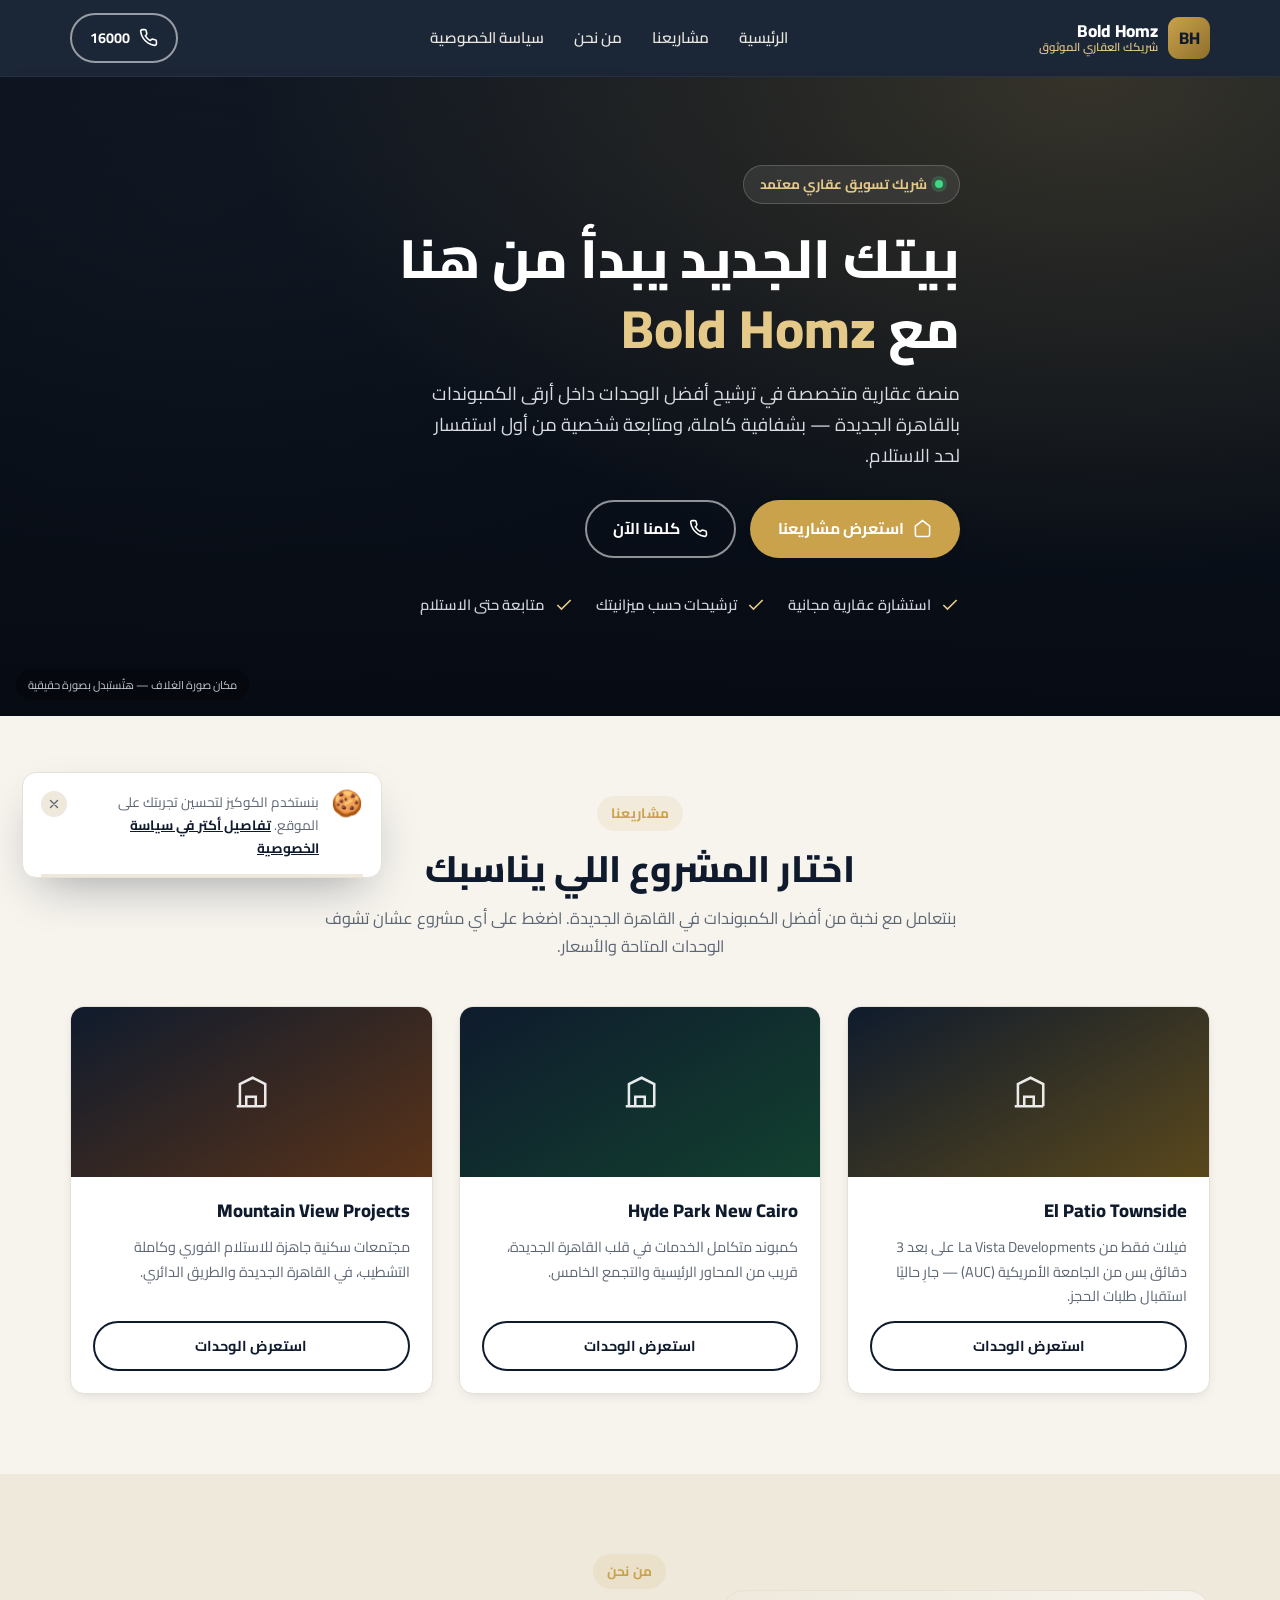
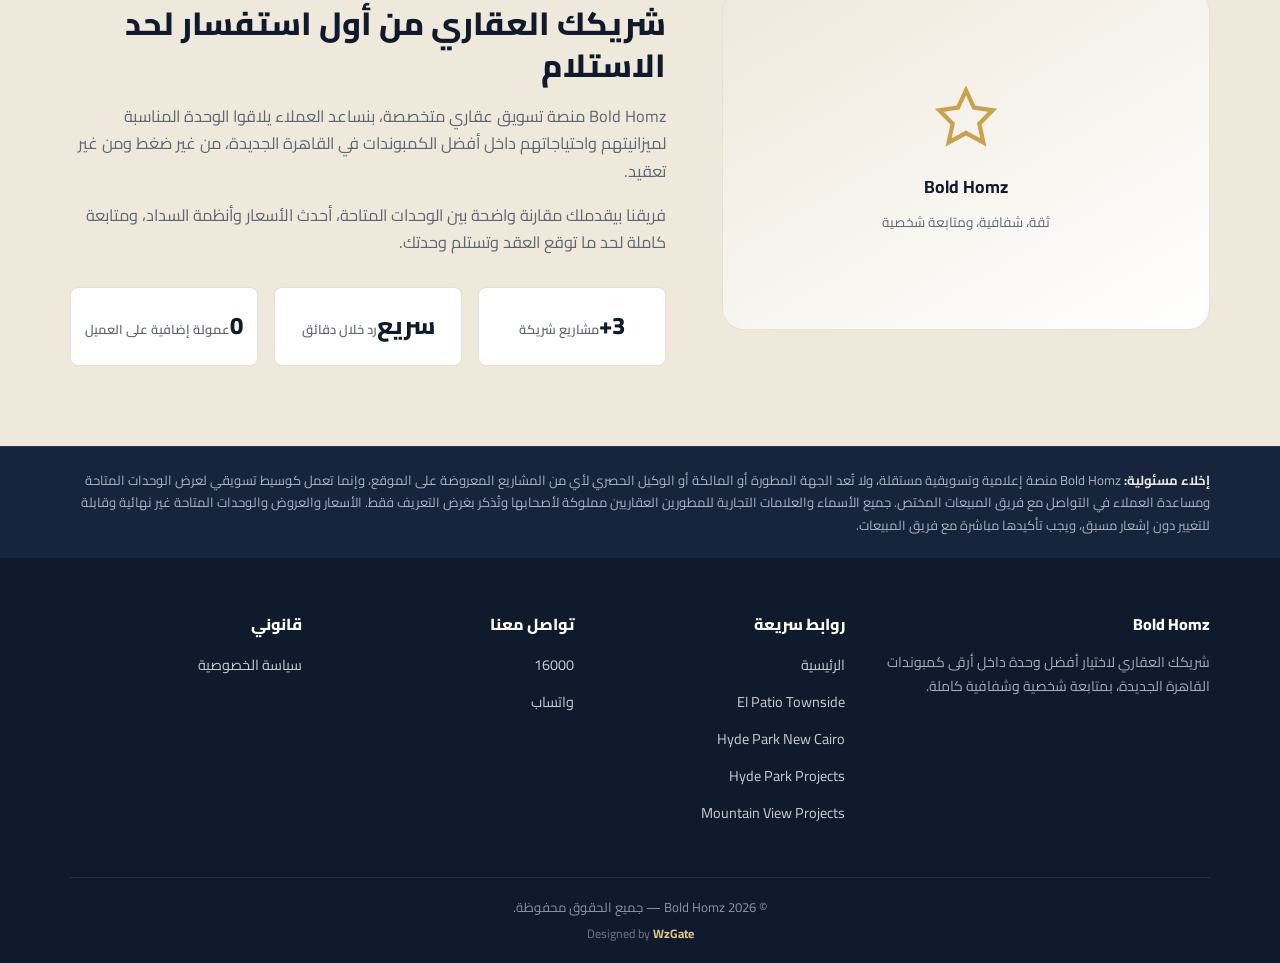
<file: index.html>
<!DOCTYPE html>
<html lang="ar" dir="rtl">
<head>
<!-- Google Tag Manager -->
<script>(function(w,d,s,l,i){w[l]=w[l]||[];w[l].push({'gtm.start':
new Date().getTime(),event:'gtm.js'});var f=d.getElementsByTagName(s)[0],
j=d.createElement(s),dl=l!='dataLayer'?'&l='+l:'';j.async=true;j.src=
'https://www.googletagmanager.com/gtm.js?id='+i+dl;f.parentNode.insertBefore(j,f);
})(window,document,'script','dataLayer','GTM-NVKLTLXT');</script>
<!-- End Google Tag Manager -->
<meta charset="UTF-8">
<meta name="viewport" content="width=device-width, initial-scale=1.0">
<title>Bold Homz | شريكك العقاري لأفضل الكمبوندات في القاهرة الجديدة</title>
<meta name="description" content="Bold Homz — شريك تسويق عقاري متخصص في أفضل الكمبوندات: La Vista، Hyde Park New Cairo، Mountain View. اكتشف الوحدات المتاحة وتواصل معانا على الواتساب.">
<link rel="canonical" href="https://boldhomz.com/">
<meta property="og:title" content="Bold Homz — شريكك العقاري">
<meta property="og:description" content="اكتشف أفضل الوحدات في La Vista و Hyde Park New Cairo و Mountain View.">
<meta property="og:type" content="website">
<meta property="og:url" content="https://boldhomz.com/">
<link rel="preconnect" href="https://fonts.googleapis.com">
<link rel="preconnect" href="https://fonts.gstatic.com" crossorigin>
<link href="https://fonts.googleapis.com/css2?family=Cairo:wght@400;600;700;800;900&display=swap" rel="stylesheet">
<link rel="stylesheet" href="https://cdnjs.cloudflare.com/ajax/libs/font-awesome/6.5.2/css/all.min.css">
<link rel="stylesheet" href="assets/css/style.css?v=8">
</head>
<body data-page="home" data-project-name="Bold Homz">
<!-- Google Tag Manager (noscript) -->
<noscript><iframe src="https://www.googletagmanager.com/ns.html?id=GTM-NVKLTLXT"
height="0" width="0" style="display:none;visibility:hidden"></iframe></noscript>
<!-- End Google Tag Manager (noscript) -->

<header class="site-header">
  <div class="container">
    <a href="/" class="brand">
      <span class="brand-mark">BH</span>
      <span class="brand-text"><b>Bold Homz</b><span>شريكك العقاري الموثوق</span></span>
    </a>
    <nav class="main-nav">
      <ul>
        <li><a href="#home">الرئيسية</a></li>
        <li><a href="#projects">مشاريعنا</a></li>
        <li><a href="#about">من نحن</a></li>
        <li><a href="/privacy-policy">سياسة الخصوصية</a></li>
      </ul>
    </nav>
    <div class="header-actions">
      <a href="tel:" data-tel class="btn btn-outline btn-sm">
        <svg viewBox="0 0 24 24" fill="none" stroke="currentColor" stroke-width="2"><path d="M22 16.92v3a2 2 0 0 1-2.18 2 19.79 19.79 0 0 1-8.63-3.07 19.5 19.5 0 0 1-6-6 19.79 19.79 0 0 1-3.07-8.67A2 2 0 0 1 4.11 2h3a2 2 0 0 1 2 1.72c.12.9.34 1.79.65 2.65a2 2 0 0 1-.45 2.11L8.09 9.91a16 16 0 0 0 6 6l1.43-1.22a2 2 0 0 1 2.11-.45c.86.31 1.75.53 2.65.65A2 2 0 0 1 22 16.92z"/></svg>
        <span class="txt" data-tel-text></span>
      </a>
      <button type="button" class="nav-toggle" aria-label="فتح القائمة">
        <svg viewBox="0 0 24 24" fill="none" stroke="currentColor" stroke-width="2"><path d="M3 6h18M3 12h18M3 18h18"/></svg>
      </button>
    </div>
  </div>
</header>

<section class="hero" id="home">
  <div class="hero-media"></div>
  <div class="hero-overlay"></div>
  <span class="hero-photo-tag">مكان صورة الغلاف — هتُستبدل بصورة حقيقية</span>
  <div class="container">
    <div class="hero-content">
      <div class="hero-badge"><span class="dot"></span> شريك تسويق عقاري معتمد</div>
      <h1>بيتك الجديد يبدأ من هنا مع <em>Bold Homz</em></h1>
      <p class="lead">منصة عقارية متخصصة في ترشيح أفضل الوحدات داخل أرقى الكمبوندات بالقاهرة الجديدة — بشفافية كاملة، ومتابعة شخصية من أول استفسار لحد الاستلام.</p>
      <div class="hero-ctas">
        <a href="#projects" class="btn btn-primary">
          <svg viewBox="0 0 24 24" fill="none" stroke="currentColor" stroke-width="2"><path d="M3 9l9-7 9 7v11a2 2 0 0 1-2 2H5a2 2 0 0 1-2-2z"/></svg>
          استعرض مشاريعنا
        </a>
        <a href="tel:" data-tel class="btn btn-outline">
          <svg viewBox="0 0 24 24" fill="none" stroke="currentColor" stroke-width="2"><path d="M22 16.92v3a2 2 0 0 1-2.18 2 19.79 19.79 0 0 1-8.63-3.07 19.5 19.5 0 0 1-6-6 19.79 19.79 0 0 1-3.07-8.67A2 2 0 0 1 4.11 2h3a2 2 0 0 1 2 1.72c.12.9.34 1.79.65 2.65a2 2 0 0 1-.45 2.11L8.09 9.91a16 16 0 0 0 6 6l1.43-1.22a2 2 0 0 1 2.11-.45c.86.31 1.75.53 2.65.65A2 2 0 0 1 22 16.92z"/></svg>
          كلمنا الآن
        </a>
      </div>
      <div class="hero-trust">
        <div class="item"><svg viewBox="0 0 24 24" fill="none" stroke="currentColor" stroke-width="2"><path d="M20 6L9 17l-5-5"/></svg> استشارة عقارية مجانية</div>
        <div class="item"><svg viewBox="0 0 24 24" fill="none" stroke="currentColor" stroke-width="2"><path d="M20 6L9 17l-5-5"/></svg> ترشيحات حسب ميزانيتك</div>
        <div class="item"><svg viewBox="0 0 24 24" fill="none" stroke="currentColor" stroke-width="2"><path d="M20 6L9 17l-5-5"/></svg> متابعة حتى الاستلام</div>
      </div>
    </div>
  </div>
</section>

<section class="section-pad" id="projects">
  <div class="container">
    <div class="section-head reveal">
      <div class="eyebrow">مشاريعنا</div>
      <h2>اختار المشروع اللي يناسبك</h2>
      <p>بنتعامل مع نخبة من أفضل الكمبوندات في القاهرة الجديدة. اضغط على أي مشروع عشان تشوف الوحدات المتاحة والأسعار.</p>
    </div>
    <div class="hub-grid">
      <a href="/la-vista" class="hub-card reveal" data-accent="la-vista">
        <div class="hub-media">
          <svg viewBox="0 0 24 24" fill="none" stroke="currentColor" stroke-width="1.6"><path d="M3 21h18M5 21V7l8-4 8 4v14M9 21v-6h6v6"/></svg>
        </div>
        <div class="hub-body">
          <h3>El Patio Townside</h3>
          <p>فيلات فقط من La Vista Developments على بعد 3 دقائق بس من الجامعة الأمريكية (AUC) — جارِ حاليًا استقبال طلبات الحجز.</p>
          <span class="btn btn-dark-outline btn-sm btn-block">استعرض الوحدات</span>
        </div>
      </a>
      <a href="/hyde-park" class="hub-card reveal" data-accent="hyde-park">
        <div class="hub-media">
          <svg viewBox="0 0 24 24" fill="none" stroke="currentColor" stroke-width="1.6"><path d="M3 21h18M5 21V7l8-4 8 4v14M9 21v-6h6v6"/></svg>
        </div>
        <div class="hub-body">
          <h3>Hyde Park New Cairo</h3>
          <p>كمبوند متكامل الخدمات في قلب القاهرة الجديدة، قريب من المحاور الرئيسية والتجمع الخامس.</p>
          <span class="btn btn-dark-outline btn-sm btn-block">استعرض الوحدات</span>
        </div>
      </a>
      <a href="/mountain-view" class="hub-card reveal" data-accent="mountain-view">
        <div class="hub-media">
          <svg viewBox="0 0 24 24" fill="none" stroke="currentColor" stroke-width="1.6"><path d="M3 21h18M5 21V7l8-4 8 4v14M9 21v-6h6v6"/></svg>
        </div>
        <div class="hub-body">
          <h3>Mountain View Projects</h3>
          <p>مجتمعات سكنية جاهزة للاستلام الفوري وكاملة التشطيب، في القاهرة الجديدة والطريق الدائري.</p>
          <span class="btn btn-dark-outline btn-sm btn-block">استعرض الوحدات</span>
        </div>
      </a>
    </div>
  </div>
</section>

<section class="section-pad bg-cream-2" id="about">
  <div class="container">
    <div class="about-grid">
      <div class="about-visual reveal">
        <div>
          <svg viewBox="0 0 24 24" fill="none" stroke="currentColor" stroke-width="1.6"><path d="M12 2l3 6.5 7 1-5 5 1.5 7L12 18l-6.5 3.5L7 14.5l-5-5 7-1z"/></svg>
          <b>Bold Homz</b>
          <span>ثقة، شفافية، ومتابعة شخصية</span>
        </div>
      </div>
      <div class="about-copy reveal">
        <div class="eyebrow">من نحن</div>
        <h2 style="color:var(--navy);font-size:clamp(1.5rem,3vw,2rem);margin-bottom:16px;">شريكك العقاري من أول استفسار لحد الاستلام</h2>
        <p>Bold Homz منصة تسويق عقاري متخصصة، بنساعد العملاء يلاقوا الوحدة المناسبة لميزانيتهم واحتياجاتهم داخل أفضل الكمبوندات في القاهرة الجديدة، من غير ضغط ومن غير تعقيد.</p>
        <p>فريقنا بيقدملك مقارنة واضحة بين الوحدات المتاحة، أحدث الأسعار وأنظمة السداد، ومتابعة كاملة لحد ما توقع العقد وتستلم وحدتك.</p>
        <div class="stat-row">
          <div class="stat"><b>+3</b><span>مشاريع شريكة</span></div>
          <div class="stat"><b>سريع</b><span>رد خلال دقائق</span></div>
          <div class="stat"><b>0</b><span>عمولة إضافية على العميل</span></div>
        </div>
      </div>
    </div>
  </div>
</section>

<section class="disclaimer-box">
  <div class="container">
    <p><b>إخلاء مسئولية:</b> Bold Homz منصة إعلامية وتسويقية مستقلة، ولا تُعد الجهة المطورة أو المالكة أو الوكيل الحصري لأي من المشاريع المعروضة على الموقع، وإنما تعمل كوسيط تسويقي لعرض الوحدات المتاحة ومساعدة العملاء في التواصل مع فريق المبيعات المختص. جميع الأسماء والعلامات التجارية للمطورين العقاريين مملوكة لأصحابها وتُذكر بغرض التعريف فقط. الأسعار والعروض والوحدات المتاحة غير نهائية وقابلة للتغيير دون إشعار مسبق، ويجب تأكيدها مباشرة مع فريق المبيعات.</p>
  </div>
</section>

<footer class="site-footer">
  <div class="container">
    <div class="footer-grid">
      <div class="footer-col">
        <h4>Bold Homz</h4>
        <p>شريكك العقاري لاختيار أفضل وحدة داخل أرقى كمبوندات القاهرة الجديدة، بمتابعة شخصية وشفافية كاملة.</p>
      </div>
      <div class="footer-col">
        <h4>روابط سريعة</h4>
        <ul>
          <li><a href="/">الرئيسية</a></li>
          <li><a href="/la-vista">El Patio Townside</a></li>
          <li><a href="/hyde-park">Hyde Park New Cairo</a></li>
          <li><a href="/hyde-park-projects">Hyde Park Projects</a></li>
          <li><a href="/mountain-view">Mountain View Projects</a></li>
        </ul>
      </div>
      <div class="footer-col">
        <h4>تواصل معنا</h4>
        <ul>
          <li><a href="tel:" data-tel><span data-tel-text></span></a></li>
          <li><a href="#" data-wa data-wa-msg="مرحباً، أنا مهتم أعرف أكتر عن Bold Homz">واتساب</a></li>
        </ul>
      </div>
      <div class="footer-col">
        <h4>قانوني</h4>
        <ul>
          <li><a href="/privacy-policy">سياسة الخصوصية</a></li>
        </ul>
      </div>
    </div>
    <div class="footer-bottom">
      <p>© <span id="year"></span> Bold Homz — جميع الحقوق محفوظة.</p>
      <p class="credit" dir="ltr">Designed by <a href="https://www.wzgate.com" target="_blank" rel="noopener">WzGate</a></p>
    </div>
  </div>
</footer>

<div class="lightbox">
  <div class="lightbox-box">
    <button type="button" class="lightbox-close" aria-label="إغلاق"><svg viewBox="0 0 24 24" fill="none" stroke="currentColor" stroke-width="2.4"><path d="M6 6l12 12M18 6L6 18"/></svg></button>
    <span data-lightbox-title></span>
  </div>
</div>

<script>document.getElementById("year").textContent = new Date().getFullYear();</script>
<script src="assets/js/config.js?v=2"></script>
<script src="assets/js/main.js?v=1"></script>
<script src="assets/js/cookie-notice.js"></script>
</body>
</html>
</file>
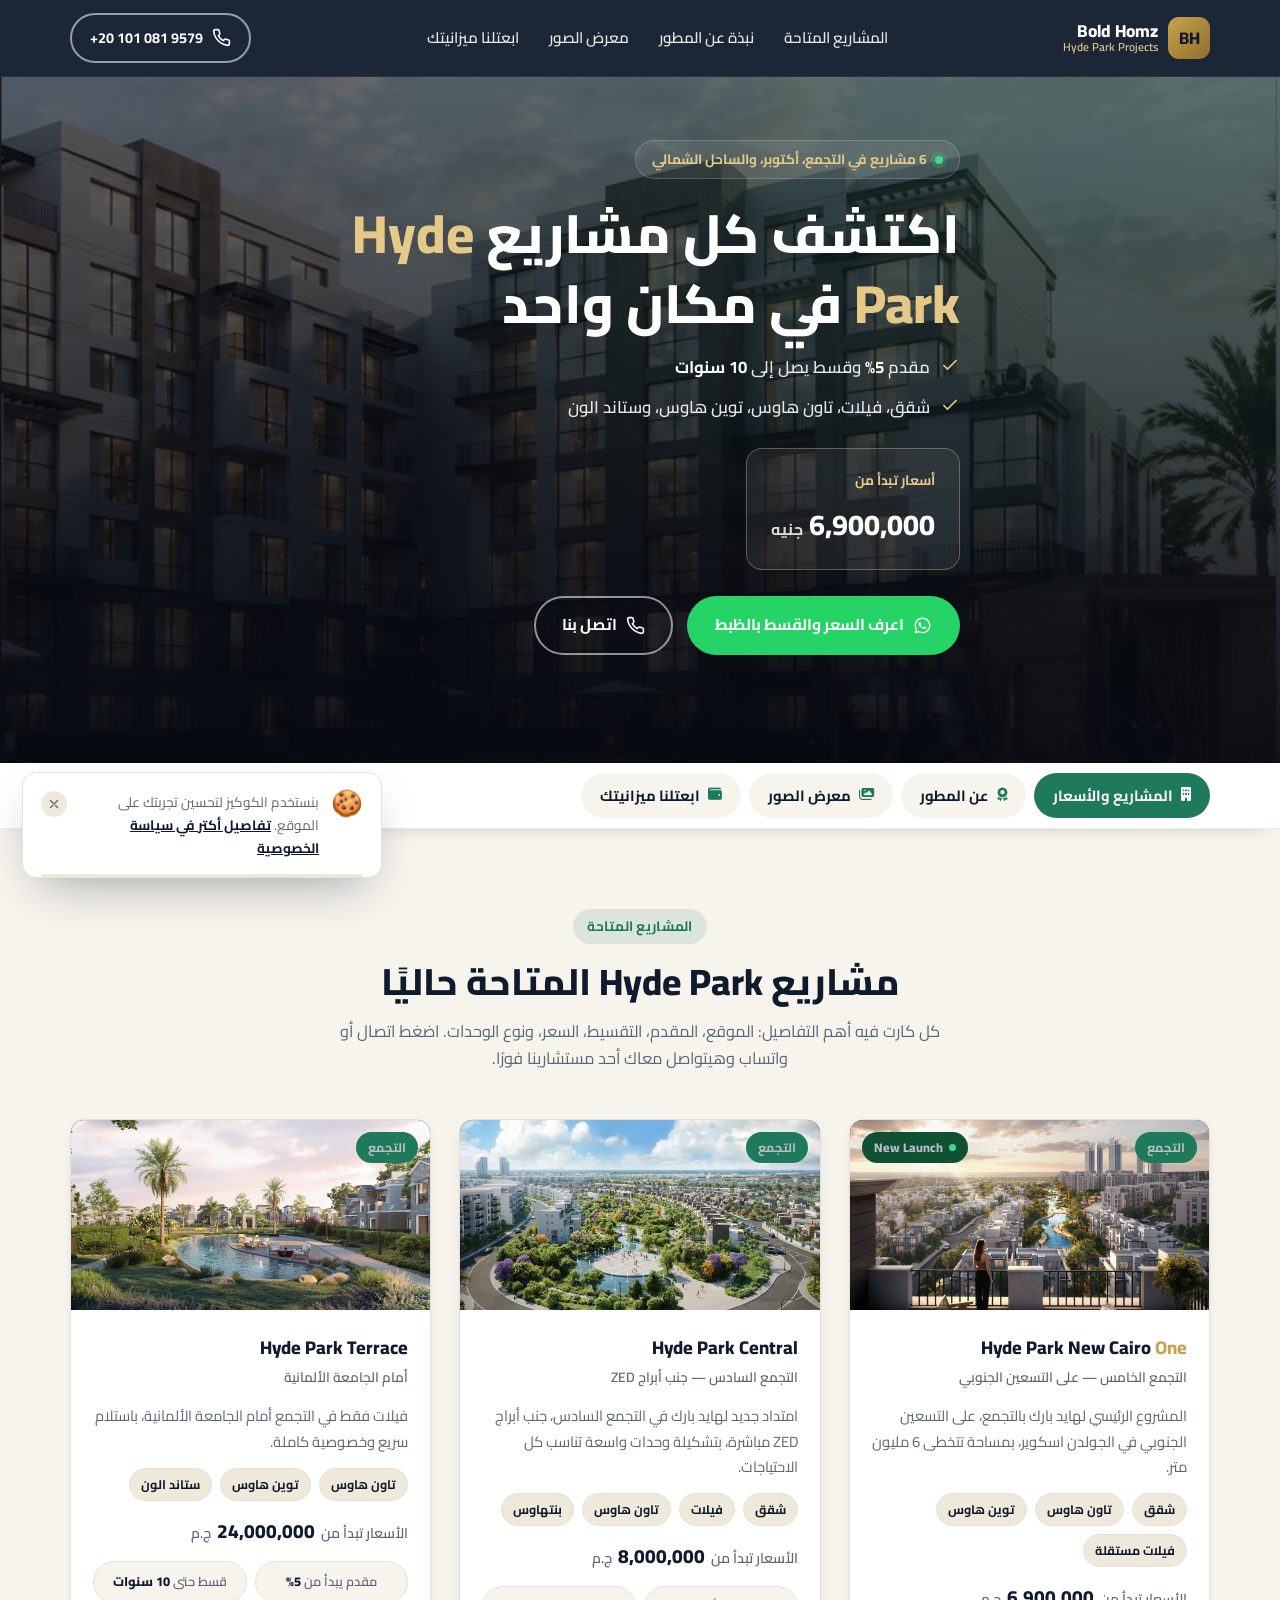
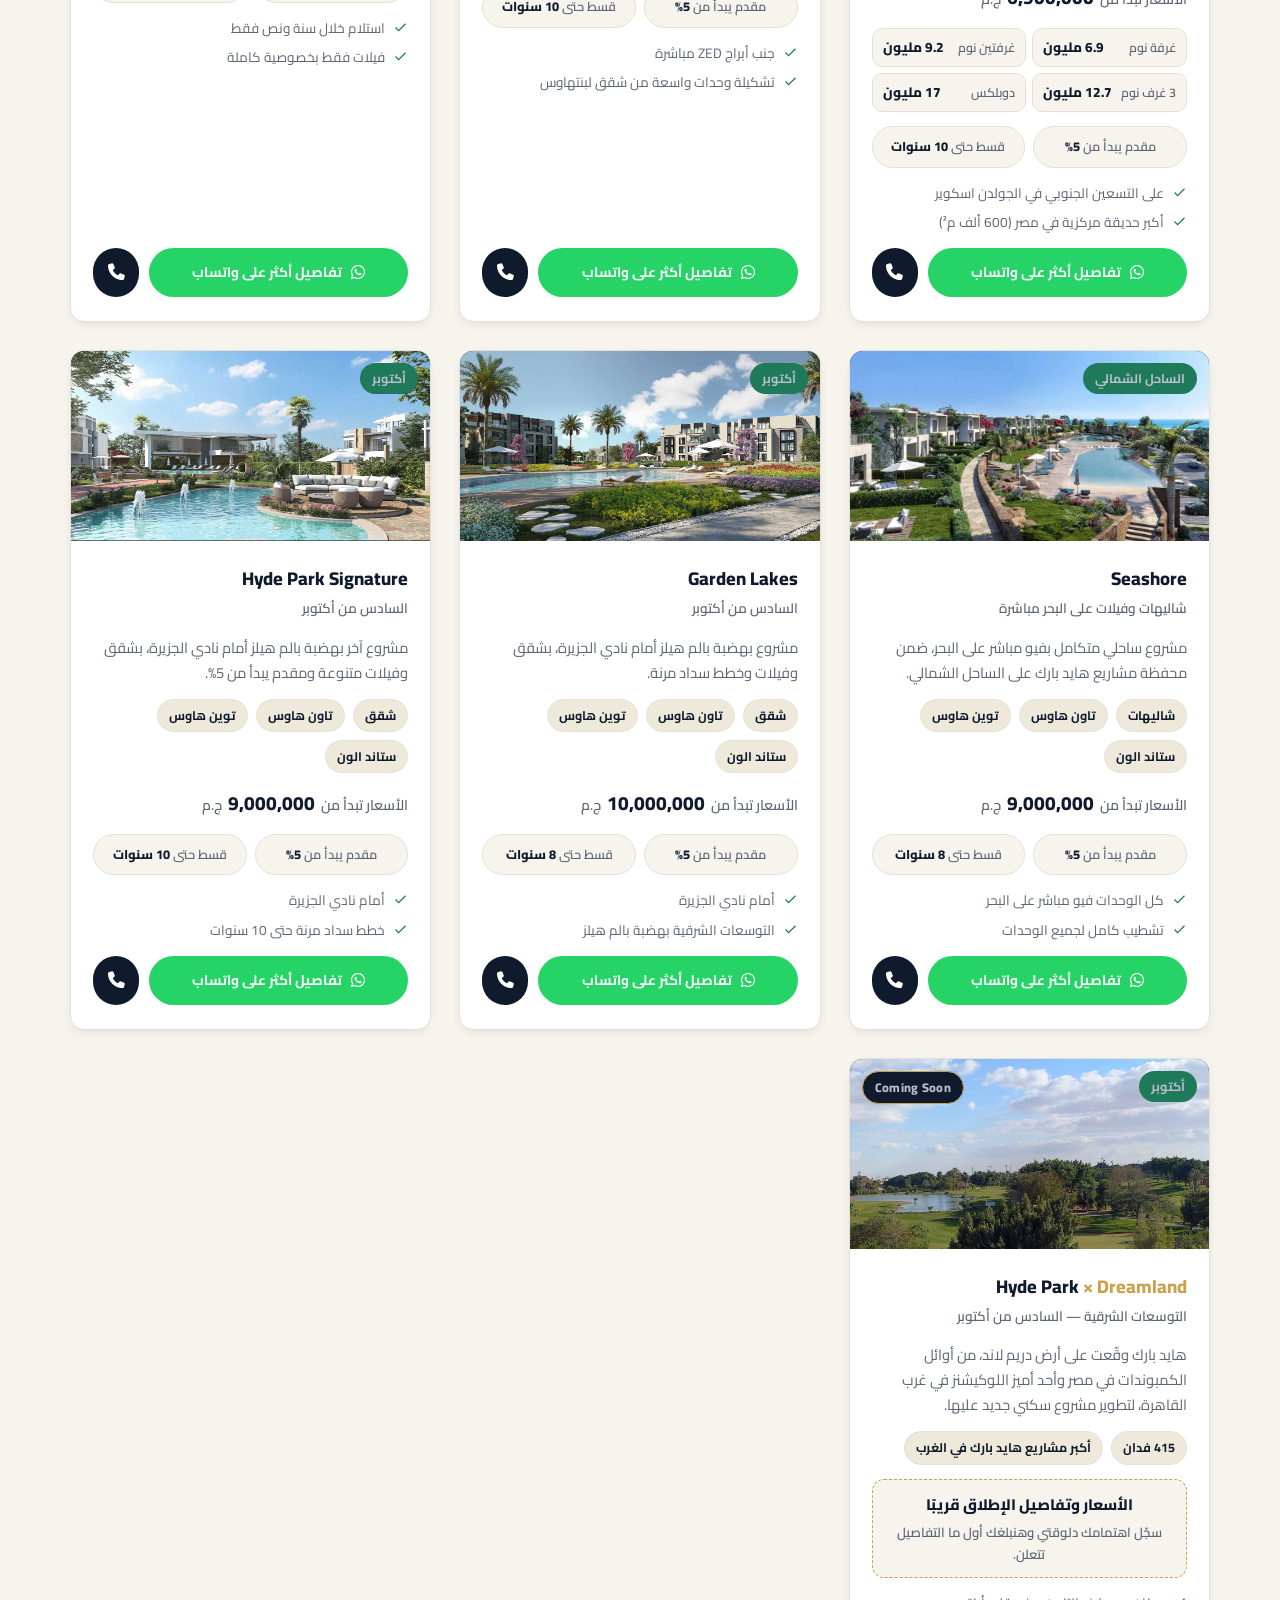
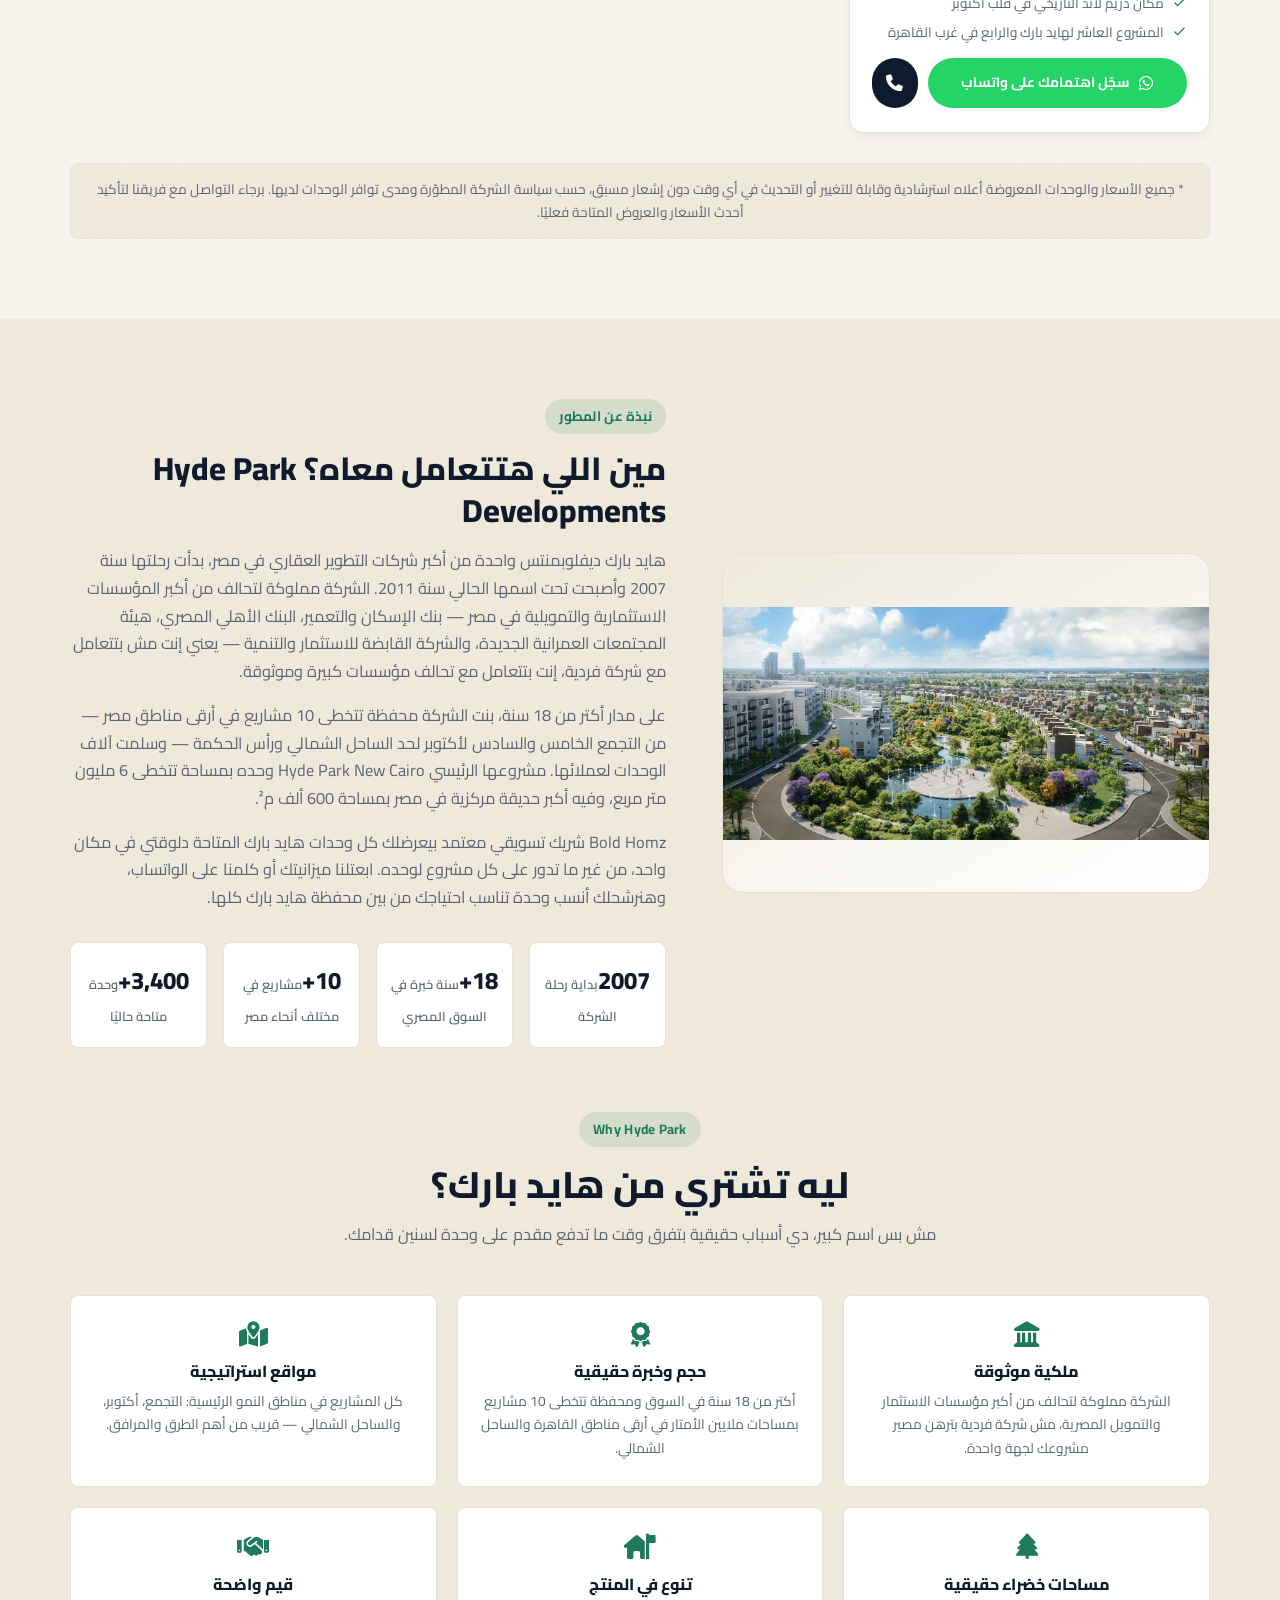
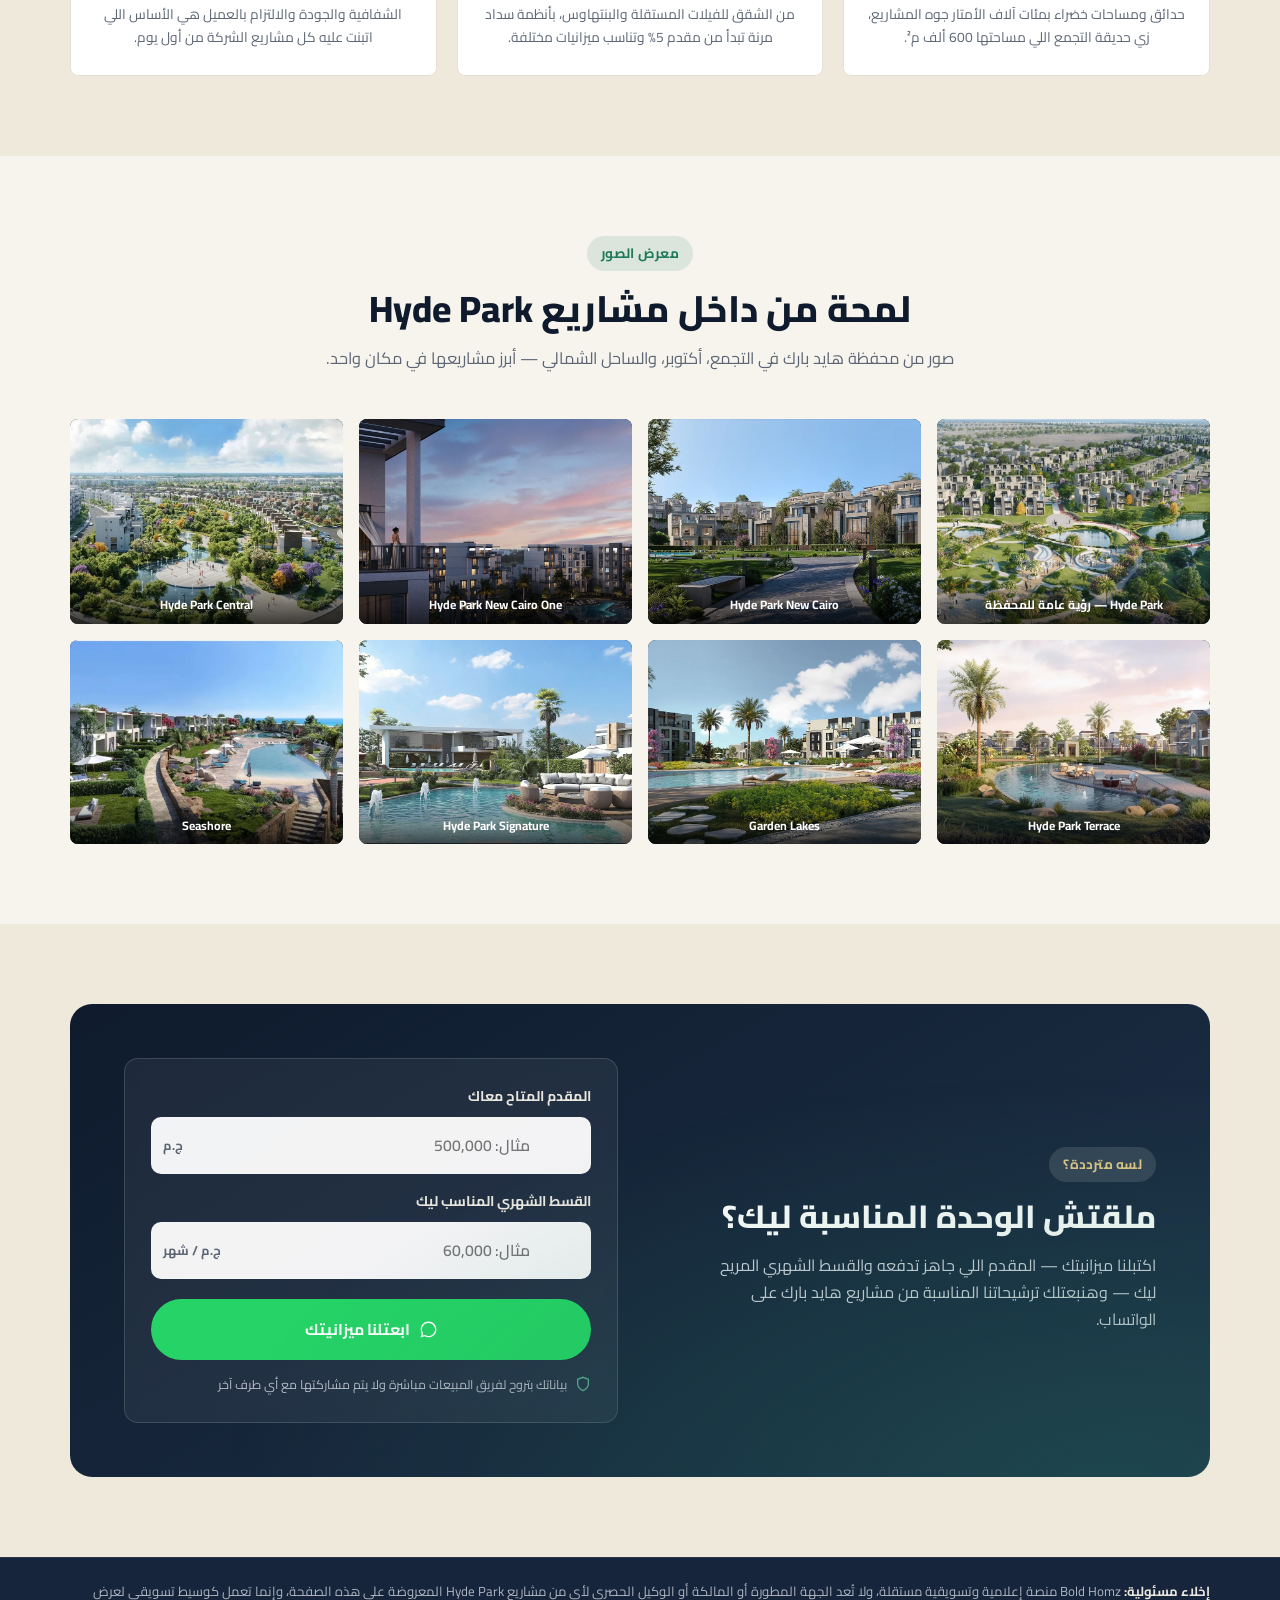
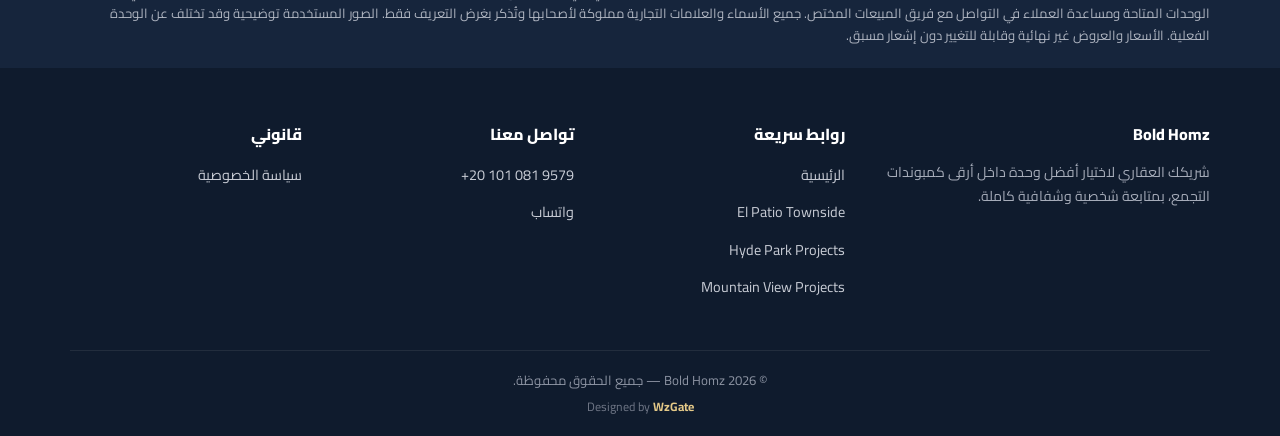
<file: hyde-park-projects.html>
<!DOCTYPE html>
<html lang="ar" dir="rtl">
<head>
<!-- Google Tag Manager -->
<script>(function(w,d,s,l,i){w[l]=w[l]||[];w[l].push({'gtm.start':
new Date().getTime(),event:'gtm.js'});var f=d.getElementsByTagName(s)[0],
j=d.createElement(s),dl=l!='dataLayer'?'&l='+l:'';j.async=true;j.src=
'https://www.googletagmanager.com/gtm.js?id='+i+dl;f.parentNode.insertBefore(j,f);
})(window,document,'script','dataLayer','GTM-NVKLTLXT');</script>
<!-- End Google Tag Manager -->
<meta charset="UTF-8">
<meta name="viewport" content="width=device-width, initial-scale=1.0">
<title>Hyde Park Projects | كل مشاريع Hyde Park — Bold Homz</title>
<meta name="description" content="استكشف كل مشاريع Hyde Park: Hyde Park New Cairo، Central، Terrace، Signature، Garden Lakes وSeashore. أسعار تبدأ من 6,000,000 جنيه بمقدم 5%. تواصل معانا على الواتساب لأحدث الأسعار.">
<link rel="canonical" href="https://boldhomz.com/hyde-park-projects">
<meta property="og:title" content="Hyde Park Projects — Bold Homz">
<meta property="og:description" content="كل مشاريع Hyde Park في مكان واحد — التجمع، أكتوبر، والساحل الشمالي. تواصل معانا على الواتساب.">
<meta property="og:type" content="website">
<meta property="og:url" content="https://boldhomz.com/hyde-park-projects">
<meta property="og:image" content="https://boldhomz.com/assets/img/hyde-park/newcairo-one-hero.jpg">
<meta property="og:image:alt" content="Hyde Park Projects — Bold Homz">
<link rel="preconnect" href="https://fonts.googleapis.com">
<link rel="preconnect" href="https://fonts.gstatic.com" crossorigin>
<link href="https://fonts.googleapis.com/css2?family=Cairo:wght@400;600;700;800;900&display=swap" rel="stylesheet">
<link rel="stylesheet" href="https://cdnjs.cloudflare.com/ajax/libs/font-awesome/6.5.2/css/all.min.css">
<link rel="stylesheet" href="assets/css/style.css?v=8">
<style>
  /* hero بعد شيل عمود القسط: عمود سعر واحد بعرض محتواه */
  .hero-price-panel{ display:inline-flex; }
  .hero-price-panel .hpp-col:only-child .hpp-label{ color:var(--gold-light); }

  /* ---------- بار أقسام الصفحة (sticky + scrollspy) ---------- */
  .sec-nav{
    position:sticky; top:var(--header-h); z-index:40;
    background:rgba(255,255,255,.96); backdrop-filter:blur(10px);
    border-bottom:1px solid rgba(15,27,45,.08);
    box-shadow:0 8px 20px -16px rgba(15,27,45,.45);
    transition:top .35s ease;
  }
  .site-header.nav-hidden ~ .sec-nav{ top:0; }
  section[id]{ scroll-margin-top:calc(var(--header-h) + 72px); }
  .sec-nav-list{
    display:flex; gap:8px; padding:10px 0;
    overflow-x:auto; scrollbar-width:none; -webkit-overflow-scrolling:touch;
  }
  .sec-nav-list::-webkit-scrollbar{ display:none; }
  .sec-nav-list li{ flex:none; }
  .sec-nav-list a{
    display:inline-flex; align-items:center; gap:8px; white-space:nowrap;
    padding:9px 18px; border-radius:999px;
    font-weight:700; font-size:.92rem; color:var(--navy);
    background:var(--cream); border:1px solid transparent;
    transition:background .2s, color .2s, border-color .2s;
  }
  .sec-nav-list a i{ font-size:.85rem; color:var(--accent); transition:color .2s; }
  .sec-nav-list a:hover{ border-color:var(--accent); }
  .sec-nav-list a.is-active{ background:var(--accent); color:#fff; }
  .sec-nav-list a.is-active i{ color:#fff; }
  .sec-nav-progress{
    position:absolute; bottom:-1px; inset-inline-start:0; height:3px; width:0;
    background:linear-gradient(90deg,var(--accent),var(--gold));
    transition:width .1s linear;
  }
  @media (max-width:640px){
    .sec-nav .container{ padding:0; }
    .sec-nav-list{ gap:6px; padding:8px 16px; }
    .sec-nav-list a{ padding:8px 14px; font-size:.84rem; gap:6px; }
  }
</style>
</head>
<body data-page="hyde-park-projects" data-project-name="Hyde Park Projects">
<!-- Google Tag Manager (noscript) -->
<noscript><iframe src="https://www.googletagmanager.com/ns.html?id=GTM-NVKLTLXT"
height="0" width="0" style="display:none;visibility:hidden"></iframe></noscript>
<!-- End Google Tag Manager (noscript) -->

<header class="site-header">
  <div class="container">
    <a href="/" class="brand">
      <span class="brand-mark">BH</span>
      <span class="brand-text"><b>Bold Homz</b><span>Hyde Park Projects</span></span>
    </a>
    <nav class="main-nav">
      <ul>
        <li><a href="#projects">المشاريع المتاحة</a></li>
        <li><a href="#about">نبذة عن المطور</a></li>
        <li><a href="#gallery">معرض الصور</a></li>
        <li><a href="#budget">ابعتلنا ميزانيتك</a></li>
      </ul>
    </nav>
    <div class="header-actions">
      <a href="tel:" data-tel class="btn btn-outline btn-sm">
        <svg viewBox="0 0 24 24" fill="none" stroke="currentColor" stroke-width="2"><path d="M22 16.92v3a2 2 0 0 1-2.18 2 19.79 19.79 0 0 1-8.63-3.07 19.5 19.5 0 0 1-6-6 19.79 19.79 0 0 1-3.07-8.67A2 2 0 0 1 4.11 2h3a2 2 0 0 1 2 1.72c.12.9.34 1.79.65 2.65a2 2 0 0 1-.45 2.11L8.09 9.91a16 16 0 0 0 6 6l1.43-1.22a2 2 0 0 1 2.11-.45c.86.31 1.75.53 2.65.65A2 2 0 0 1 22 16.92z"/></svg>
        <span class="txt" data-tel-text></span>
      </a>
      <button type="button" class="nav-toggle" aria-label="فتح القائمة">
        <svg viewBox="0 0 24 24" fill="none" stroke="currentColor" stroke-width="2"><path d="M3 6h18M3 12h18M3 18h18"/></svg>
      </button>
    </div>
  </div>
</header>

<section class="hero">
  <div class="hero-media"><img src="assets/img/hyde-park/newcairo-one-hero.jpg" alt="Hyde Park Projects"></div>
  <div class="hero-overlay"></div>
  <div class="container">
    <div class="hero-content">
      <div class="hero-badge"><span class="dot"></span> 6 مشاريع في التجمع، أكتوبر، والساحل الشمالي</div>
      <h1>اكتشف كل مشاريع <em>Hyde Park</em> في مكان واحد</h1>
      <div class="hero-highlights">
        <div class="hh-item"><svg viewBox="0 0 24 24" fill="none" stroke="currentColor" stroke-width="2"><path d="M20 6L9 17l-5-5"/></svg> <span>مقدم <b>5%</b> وقسط يصل إلى <b>10 سنوات</b></span></div>
        <div class="hh-item"><svg viewBox="0 0 24 24" fill="none" stroke="currentColor" stroke-width="2"><path d="M20 6L9 17l-5-5"/></svg> <span>شقق، فيلات، تاون هاوس، توين هاوس، وستاند الون</span></div>
      </div>
      <div class="hero-price-panel">
        <div class="hpp-col">
          <div class="hpp-label">أسعار تبدأ من</div>
          <div class="hpp-value">6,900,000 <span>جنيه</span></div>
        </div>
      </div>
      <div class="hero-ctas">
        <a href="#" data-wa data-wa-msg="مرحباً، أنا مهتم بمعرفة تفاصيل الأسعار وخطط السداد لمشاريع Hyde Park" class="btn btn-whatsapp">
          <svg viewBox="0 0 24 24" fill="currentColor"><path d="M12.04 2c-5.5 0-9.96 4.46-9.96 9.96 0 1.76.46 3.45 1.34 4.95L2 22l5.25-1.38a9.9 9.9 0 0 0 4.79 1.22h.01c5.5 0 9.96-4.46 9.96-9.96S17.54 2 12.04 2zm0 18.2c-1.5 0-2.97-.4-4.25-1.16l-.3-.18-3.12.82.83-3.04-.2-.31a8.2 8.2 0 0 1-1.26-4.37c0-4.55 3.7-8.24 8.25-8.24 4.55 0 8.24 3.7 8.24 8.25 0 4.54-3.7 8.23-8.19 8.23zm4.5-6.16c-.25-.12-1.46-.72-1.68-.8-.23-.08-.39-.12-.56.13-.16.24-.64.8-.78.97-.14.16-.29.18-.53.06-.25-.12-1.04-.38-1.98-1.22-.73-.65-1.23-1.46-1.37-1.7-.14-.25-.02-.38.11-.5.11-.11.25-.29.37-.43.12-.14.16-.25.24-.4.08-.16.04-.3-.02-.43-.06-.12-.56-1.34-.76-1.84-.2-.48-.4-.42-.56-.42h-.48c-.16 0-.42.06-.64.3-.22.25-.85.83-.85 2.02 0 1.2.87 2.35 1 2.51.12.16 1.7 2.6 4.13 3.64.58.25 1.03.4 1.38.51.58.18 1.11.16 1.53.1.47-.07 1.46-.6 1.66-1.17.2-.58.2-1.08.14-1.18-.06-.1-.22-.16-.47-.28z"/></svg>
          اعرف السعر والقسط بالظبط
        </a>
        <a href="tel:" data-tel class="btn btn-outline">
          <svg viewBox="0 0 24 24" fill="none" stroke="currentColor" stroke-width="2"><path d="M22 16.92v3a2 2 0 0 1-2.18 2 19.79 19.79 0 0 1-8.63-3.07 19.5 19.5 0 0 1-6-6 19.79 19.79 0 0 1-3.07-8.67A2 2 0 0 1 4.11 2h3a2 2 0 0 1 2 1.72c.12.9.34 1.79.65 2.65a2 2 0 0 1-.45 2.11L8.09 9.91a16 16 0 0 0 6 6l1.43-1.22a2 2 0 0 1 2.11-.45c.86.31 1.75.53 2.65.65A2 2 0 0 1 22 16.92z"/></svg>
          اتصل بنا
        </a>
      </div>
    </div>
  </div>
</section>

<nav class="sec-nav" aria-label="أقسام الصفحة">
  <div class="container">
    <ul class="sec-nav-list">
      <li><a href="#projects" class="is-active"><i class="fa-solid fa-building"></i> المشاريع والأسعار</a></li>
      <li><a href="#about"><i class="fa-solid fa-award"></i> عن المطور</a></li>
      <li><a href="#gallery"><i class="fa-solid fa-images"></i> معرض الصور</a></li>
      <li><a href="#budget"><i class="fa-solid fa-wallet"></i> ابعتلنا ميزانيتك</a></li>
    </ul>
  </div>
  <span class="sec-nav-progress" aria-hidden="true"></span>
</nav>

<section class="section-pad" id="projects">
  <div class="container">
    <div class="section-head reveal">
      <div class="eyebrow">المشاريع المتاحة</div>
      <h2>مشاريع Hyde Park المتاحة حاليًا</h2>
      <p>كل كارت فيه أهم التفاصيل: الموقع، المقدم، التقسيط، السعر، ونوع الوحدات. اضغط اتصال أو واتساب وهيتواصل معاك أحد مستشارينا فورًا.</p>
    </div>

    <div class="cards-grid">

      <article class="p-card reveal">
        <div class="p-card-media">
          <img src="assets/img/hyde-park/newcairo-one-card.jpg" alt="Hyde Park New Cairo One" loading="lazy">
          <span class="p-card-tag">التجمع</span>
          <span class="p-card-badge-launch"><span class="dot"></span> New Launch</span>
        </div>
        <div class="p-card-body">
          <div class="p-card-title">Hyde Park New Cairo <em>One</em> <small>التجمع الخامس — على التسعين الجنوبي</small></div>
          <p class="p-card-desc">المشروع الرئيسي لهايد بارك بالتجمع، على التسعين الجنوبي في الجولدن اسكوير، بمساحة تتخطى 6 مليون متر.</p>
          <div class="p-labels">
            <span class="p-label">شقق</span>
            <span class="p-label">تاون هاوس</span>
            <span class="p-label">توين هاوس</span>
            <span class="p-label">فيلات مستقلة</span>
          </div>
          <div class="p-price">الأسعار تبدأ من <b>6,900,000</b> ج.م</div>
          <ul class="p-unit-prices">
            <li><span>غرفة نوم</span><b>6.9 مليون</b></li>
            <li><span>غرفتين نوم</span><b>9.2 مليون</b></li>
            <li><span>3 غرف نوم</span><b>12.7 مليون</b></li>
            <li><span>دوبلكس</span><b>17 مليون</b></li>
          </ul>
          <div class="p-meta">
            <span class="p-term">مقدم يبدأ من <b>5%</b></span>
            <span class="p-term">قسط حتى <b>10 سنوات</b></span>
          </div>
          <ul class="p-details">
            <li><svg viewBox="0 0 24 24" fill="none" stroke="currentColor" stroke-width="2"><path d="M20 6L9 17l-5-5"/></svg> على التسعين الجنوبي في الجولدن اسكوير</li>
            <li><svg viewBox="0 0 24 24" fill="none" stroke="currentColor" stroke-width="2"><path d="M20 6L9 17l-5-5"/></svg> أكبر حديقة مركزية في مصر (600 ألف م²)</li>
          </ul>
          <div class="p-ctas">
            <a href="#" data-wa data-wa-msg="مرحباً، أنا مهتم بوحدة في Hyde Park New Cairo وحابب أعرف تفاصيل الأسعار والوحدات المتاحة" class="btn btn-whatsapp btn-sm"><i class="fa-brands fa-whatsapp"></i> تفاصيل أكثر على واتساب</a>
            <a href="tel:" data-tel class="btn btn-call btn-sm" aria-label="اتصال"><i class="fa-solid fa-phone"></i></a>
          </div>
        </div>
      </article>

      <article class="p-card reveal">
        <div class="p-card-media">
          <img src="assets/img/hyde-park/central-card.webp" alt="Hyde Park Central" loading="lazy">
          <span class="p-card-tag">التجمع</span>
        </div>
        <div class="p-card-body">
          <div class="p-card-title">Hyde Park Central <small>التجمع السادس — جنب أبراج ZED</small></div>
          <p class="p-card-desc">امتداد جديد لهايد بارك في التجمع السادس، جنب أبراج ZED مباشرة، بتشكيلة وحدات واسعة تناسب كل الاحتياجات.</p>
          <div class="p-labels">
            <span class="p-label">شقق</span>
            <span class="p-label">فيلات</span>
            <span class="p-label">تاون هاوس</span>
            <span class="p-label">بنتهاوس</span>
          </div>
          <div class="p-price">الأسعار تبدأ من <b>8,000,000</b> ج.م</div>
          <div class="p-meta">
            <span class="p-term">مقدم يبدأ من <b>5%</b></span>
            <span class="p-term">قسط حتى <b>10 سنوات</b></span>
          </div>
          <ul class="p-details">
            <li><svg viewBox="0 0 24 24" fill="none" stroke="currentColor" stroke-width="2"><path d="M20 6L9 17l-5-5"/></svg> جنب أبراج ZED مباشرة</li>
            <li><svg viewBox="0 0 24 24" fill="none" stroke="currentColor" stroke-width="2"><path d="M20 6L9 17l-5-5"/></svg> تشكيلة وحدات واسعة من شقق لبنتهاوس</li>
          </ul>
          <div class="p-ctas">
            <a href="#" data-wa data-wa-msg="مرحباً، أنا مهتم بوحدة في Hyde Park Central وحابب أعرف تفاصيل الأسعار والوحدات المتاحة" class="btn btn-whatsapp btn-sm"><i class="fa-brands fa-whatsapp"></i> تفاصيل أكثر على واتساب</a>
            <a href="tel:" data-tel class="btn btn-call btn-sm" aria-label="اتصال"><i class="fa-solid fa-phone"></i></a>
          </div>
        </div>
      </article>

      <article class="p-card reveal">
        <div class="p-card-media">
          <img src="assets/img/hyde-park/terrace-card.webp" alt="Hyde Park Terrace" loading="lazy">
          <span class="p-card-tag">التجمع</span>
        </div>
        <div class="p-card-body">
          <div class="p-card-title">Hyde Park Terrace <small>أمام الجامعة الألمانية</small></div>
          <p class="p-card-desc">فيلات فقط في التجمع أمام الجامعة الألمانية، باستلام سريع وخصوصية كاملة.</p>
          <div class="p-labels">
            <span class="p-label">تاون هاوس</span>
            <span class="p-label">توين هاوس</span>
            <span class="p-label">ستاند الون</span>
          </div>
          <div class="p-price">الأسعار تبدأ من <b>24,000,000</b> ج.م</div>
          <div class="p-meta">
            <span class="p-term">مقدم يبدأ من <b>5%</b></span>
            <span class="p-term">قسط حتى <b>10 سنوات</b></span>
          </div>
          <ul class="p-details">
            <li><svg viewBox="0 0 24 24" fill="none" stroke="currentColor" stroke-width="2"><path d="M20 6L9 17l-5-5"/></svg> استلام خلال سنة ونص فقط</li>
            <li><svg viewBox="0 0 24 24" fill="none" stroke="currentColor" stroke-width="2"><path d="M20 6L9 17l-5-5"/></svg> فيلات فقط بخصوصية كاملة</li>
          </ul>
          <div class="p-ctas">
            <a href="#" data-wa data-wa-msg="مرحباً، أنا مهتم بوحدة في Hyde Park Terrace وحابب أعرف تفاصيل الأسعار والوحدات المتاحة" class="btn btn-whatsapp btn-sm"><i class="fa-brands fa-whatsapp"></i> تفاصيل أكثر على واتساب</a>
            <a href="tel:" data-tel class="btn btn-call btn-sm" aria-label="اتصال"><i class="fa-solid fa-phone"></i></a>
          </div>
        </div>
      </article>

      <article class="p-card reveal">
        <div class="p-card-media">
          <img src="assets/img/hyde-park/seashore-card.webp" alt="Seashore" loading="lazy">
          <span class="p-card-tag">الساحل الشمالي</span>
        </div>
        <div class="p-card-body">
          <div class="p-card-title">Seashore <small>شاليهات وفيلات على البحر مباشرة</small></div>
          <p class="p-card-desc">مشروع ساحلي متكامل بفيو مباشر على البحر، ضمن محفظة مشاريع هايد بارك على الساحل الشمالي.</p>
          <div class="p-labels">
            <span class="p-label">شاليهات</span>
            <span class="p-label">تاون هاوس</span>
            <span class="p-label">توين هاوس</span>
            <span class="p-label">ستاند الون</span>
          </div>
          <div class="p-price">الأسعار تبدأ من <b>9,000,000</b> ج.م</div>
          <div class="p-meta">
            <span class="p-term">مقدم يبدأ من <b>5%</b></span>
            <span class="p-term">قسط حتى <b>8 سنوات</b></span>
          </div>
          <ul class="p-details">
            <li><svg viewBox="0 0 24 24" fill="none" stroke="currentColor" stroke-width="2"><path d="M20 6L9 17l-5-5"/></svg> كل الوحدات فيو مباشر على البحر</li>
            <li><svg viewBox="0 0 24 24" fill="none" stroke="currentColor" stroke-width="2"><path d="M20 6L9 17l-5-5"/></svg> تشطيب كامل لجميع الوحدات</li>
          </ul>
          <div class="p-ctas">
            <a href="#" data-wa data-wa-msg="مرحباً، أنا مهتم بوحدة في Seashore وحابب أعرف تفاصيل الأسعار والوحدات المتاحة" class="btn btn-whatsapp btn-sm"><i class="fa-brands fa-whatsapp"></i> تفاصيل أكثر على واتساب</a>
            <a href="tel:" data-tel class="btn btn-call btn-sm" aria-label="اتصال"><i class="fa-solid fa-phone"></i></a>
          </div>
        </div>
      </article>

      <article class="p-card reveal">
        <div class="p-card-media">
          <img src="assets/img/hyde-park/garden-lakes-card.jpg" alt="Garden Lakes" loading="lazy">
          <span class="p-card-tag">أكتوبر</span>
        </div>
        <div class="p-card-body">
          <div class="p-card-title">Garden Lakes <small>السادس من أكتوبر</small></div>
          <p class="p-card-desc">مشروع بهضبة بالم هيلز أمام نادي الجزيرة، بشقق وفيلات وخطط سداد مرنة.</p>
          <div class="p-labels">
            <span class="p-label">شقق</span>
            <span class="p-label">تاون هاوس</span>
            <span class="p-label">توين هاوس</span>
            <span class="p-label">ستاند الون</span>
          </div>
          <div class="p-price">الأسعار تبدأ من <b>10,000,000</b> ج.م</div>
          <div class="p-meta">
            <span class="p-term">مقدم يبدأ من <b>5%</b></span>
            <span class="p-term">قسط حتى <b>8 سنوات</b></span>
          </div>
          <ul class="p-details">
            <li><svg viewBox="0 0 24 24" fill="none" stroke="currentColor" stroke-width="2"><path d="M20 6L9 17l-5-5"/></svg> أمام نادي الجزيرة</li>
            <li><svg viewBox="0 0 24 24" fill="none" stroke="currentColor" stroke-width="2"><path d="M20 6L9 17l-5-5"/></svg> التوسعات الشرقية بهضبة بالم هيلز</li>
          </ul>
          <div class="p-ctas">
            <a href="#" data-wa data-wa-msg="مرحباً، أنا مهتم بوحدة في Garden Lakes وحابب أعرف تفاصيل الأسعار والوحدات المتاحة" class="btn btn-whatsapp btn-sm"><i class="fa-brands fa-whatsapp"></i> تفاصيل أكثر على واتساب</a>
            <a href="tel:" data-tel class="btn btn-call btn-sm" aria-label="اتصال"><i class="fa-solid fa-phone"></i></a>
          </div>
        </div>
      </article>

      <article class="p-card reveal">
        <div class="p-card-media">
          <img src="assets/img/hyde-park/signature-card.png" alt="Hyde Park Signature" loading="lazy">
          <span class="p-card-tag">أكتوبر</span>
        </div>
        <div class="p-card-body">
          <div class="p-card-title">Hyde Park Signature <small>السادس من أكتوبر</small></div>
          <p class="p-card-desc">مشروع آخر بهضبة بالم هيلز أمام نادي الجزيرة، بشقق وفيلات متنوعة ومقدم يبدأ من 5%.</p>
          <div class="p-labels">
            <span class="p-label">شقق</span>
            <span class="p-label">تاون هاوس</span>
            <span class="p-label">توين هاوس</span>
            <span class="p-label">ستاند الون</span>
          </div>
          <div class="p-price">الأسعار تبدأ من <b>9,000,000</b> ج.م</div>
          <div class="p-meta">
            <span class="p-term">مقدم يبدأ من <b>5%</b></span>
            <span class="p-term">قسط حتى <b>10 سنوات</b></span>
          </div>
          <ul class="p-details">
            <li><svg viewBox="0 0 24 24" fill="none" stroke="currentColor" stroke-width="2"><path d="M20 6L9 17l-5-5"/></svg> أمام نادي الجزيرة</li>
            <li><svg viewBox="0 0 24 24" fill="none" stroke="currentColor" stroke-width="2"><path d="M20 6L9 17l-5-5"/></svg> خطط سداد مرنة حتى 10 سنوات</li>
          </ul>
          <div class="p-ctas">
            <a href="#" data-wa data-wa-msg="مرحباً، أنا مهتم بوحدة في Hyde Park Signature وحابب أعرف تفاصيل الأسعار والوحدات المتاحة" class="btn btn-whatsapp btn-sm"><i class="fa-brands fa-whatsapp"></i> تفاصيل أكثر على واتساب</a>
            <a href="tel:" data-tel class="btn btn-call btn-sm" aria-label="اتصال"><i class="fa-solid fa-phone"></i></a>
          </div>
        </div>
      </article>

      <article class="p-card reveal">
        <div class="p-card-media">
          <img src="assets/img/hyde-park/dreamland-card.jpg" alt="أرض دريم لاند — مشروع Hyde Park الجديد في أكتوبر" loading="lazy">
          <span class="p-card-tag">أكتوبر</span>
          <span class="p-card-badge-soon">Coming Soon</span>
        </div>
        <div class="p-card-body">
          <div class="p-card-title">Hyde Park <em>× Dreamland</em> <small>التوسعات الشرقية — السادس من أكتوبر</small></div>
          <p class="p-card-desc">هايد بارك وقّعت على أرض دريم لاند، من أوائل الكمبوندات في مصر وأحد أميز اللوكيشنز في غرب القاهرة، لتطوير مشروع سكني جديد عليها.</p>
          <div class="p-labels">
            <span class="p-label">415 فدان</span>
            <span class="p-label">أكبر مشاريع هايد بارك في الغرب</span>
          </div>
          <div class="p-soon-box">
            <b>الأسعار وتفاصيل الإطلاق قريبًا</b>
            <span>سجّل اهتمامك دلوقتي وهنبلغك أول ما التفاصيل تتعلن.</span>
          </div>
          <ul class="p-details">
            <li><svg viewBox="0 0 24 24" fill="none" stroke="currentColor" stroke-width="2"><path d="M20 6L9 17l-5-5"/></svg> مكان دريم لاند التاريخي في قلب أكتوبر</li>
            <li><svg viewBox="0 0 24 24" fill="none" stroke="currentColor" stroke-width="2"><path d="M20 6L9 17l-5-5"/></svg> المشروع العاشر لهايد بارك والرابع في غرب القاهرة</li>
          </ul>
          <div class="p-ctas">
            <a href="#" data-wa data-wa-msg="مرحباً، أنا مهتم بمشروع Hyde Park الجديد على أرض دريم لاند وحابب أسجل اهتمامي وأعرف التفاصيل أول ما تتعلن" class="btn btn-whatsapp btn-sm"><i class="fa-brands fa-whatsapp"></i> سجّل اهتمامك على واتساب</a>
            <a href="tel:" data-tel class="btn btn-call btn-sm" aria-label="اتصال"><i class="fa-solid fa-phone"></i></a>
          </div>
        </div>
      </article>

    </div>

    <p class="projects-note reveal">* جميع الأسعار والوحدات المعروضة أعلاه استرشادية وقابلة للتغيير أو التحديث في أي وقت دون إشعار مسبق، حسب سياسة الشركة المطوّرة ومدى توافر الوحدات لديها. برجاء التواصل مع فريقنا لتأكيد أحدث الأسعار والعروض المتاحة فعليًا.</p>
  </div>
</section>

<section class="section-pad bg-cream-2" id="about">
  <div class="container">
    <div class="about-grid">
      <div class="about-visual reveal" style="padding:0;">
        <img src="assets/img/hyde-park/about-developer-masterplan.webp" alt="Hyde Park Developments" style="width:100%;height:100%;object-fit:cover;">
      </div>
      <div class="about-copy reveal">
        <div class="eyebrow">نبذة عن المطور</div>
        <h2 style="color:var(--navy);font-size:clamp(1.5rem,3vw,2rem);margin-bottom:16px;">مين اللي هتتعامل معاه؟ <span dir="ltr" style="unicode-bidi:isolate;">Hyde Park Developments</span></h2>
        <p>هايد بارك ديفلوبمنتس واحدة من أكبر شركات التطوير العقاري في مصر، بدأت رحلتها سنة 2007 وأصبحت تحت اسمها الحالي سنة 2011. الشركة مملوكة لتحالف من أكبر المؤسسات الاستثمارية والتمويلية في مصر — بنك الإسكان والتعمير، البنك الأهلي المصري، هيئة المجتمعات العمرانية الجديدة، والشركة القابضة للاستثمار والتنمية — يعني إنت مش بتتعامل مع شركة فردية، إنت بتتعامل مع تحالف مؤسسات كبيرة وموثوقة.</p>
        <p>على مدار أكتر من 18 سنة، بنت الشركة محفظة تتخطى 10 مشاريع في أرقى مناطق مصر — من التجمع الخامس والسادس لأكتوبر لحد الساحل الشمالي ورأس الحكمة — وسلمت آلاف الوحدات لعملائها. مشروعها الرئيسي <span dir="ltr" style="unicode-bidi:isolate;">Hyde Park New Cairo</span> وحده بمساحة تتخطى 6 مليون متر مربع، وفيه أكبر حديقة مركزية في مصر بمساحة 600 ألف م².</p>
        <p>Bold Homz شريك تسويقي معتمد بيعرضلك كل وحدات هايد بارك المتاحة دلوقتي في مكان واحد، من غير ما تدور على كل مشروع لوحده. ابعتلنا ميزانيتك أو كلمنا على الواتساب، وهنرشحلك أنسب وحدة تناسب احتياجك من بين محفظة هايد بارك كلها.</p>
        <div class="dev-stat-grid">
          <div class="stat"><b>2007</b><span>بداية رحلة الشركة</span></div>
          <div class="stat"><b>+18</b><span>سنة خبرة في السوق المصري</span></div>
          <div class="stat"><b>+10</b><span>مشاريع في مختلف أنحاء مصر</span></div>
          <div class="stat"><b>+3,400</b><span>وحدة متاحة حاليًا</span></div>
        </div>
      </div>
    </div>

    <div class="section-head reveal" style="margin-top:64px;">
      <div class="eyebrow">Why Hyde Park</div>
      <h2>ليه تشتري من هايد بارك؟</h2>
      <p>مش بس اسم كبير، دي أسباب حقيقية بتفرق وقت ما تدفع مقدم على وحدة لسنين قدامك.</p>
    </div>
    <div class="reason-grid reveal">
      <div class="reason-card">
        <i class="fa-solid fa-landmark"></i>
        <h4>ملكية موثوقة</h4>
        <p>الشركة مملوكة لتحالف من أكبر مؤسسات الاستثمار والتمويل المصرية، مش شركة فردية بترهن مصير مشروعك لجهة واحدة.</p>
      </div>
      <div class="reason-card">
        <i class="fa-solid fa-award"></i>
        <h4>حجم وخبرة حقيقية</h4>
        <p>أكتر من 18 سنة في السوق ومحفظة تتخطى 10 مشاريع بمساحات ملايين الأمتار في أرقى مناطق القاهرة والساحل الشمالي.</p>
      </div>
      <div class="reason-card">
        <i class="fa-solid fa-map-location-dot"></i>
        <h4>مواقع استراتيجية</h4>
        <p>كل المشاريع في مناطق النمو الرئيسية: التجمع، أكتوبر، والساحل الشمالي — قريب من أهم الطرق والمرافق.</p>
      </div>
      <div class="reason-card">
        <i class="fa-solid fa-tree"></i>
        <h4>مساحات خضراء حقيقية</h4>
        <p>حدائق ومساحات خضراء بمئات آلاف الأمتار جوه المشاريع، زي حديقة التجمع اللي مساحتها 600 ألف م².</p>
      </div>
      <div class="reason-card">
        <i class="fa-solid fa-house-flag"></i>
        <h4>تنوع في المنتج</h4>
        <p>من الشقق للفيلات المستقلة والبنتهاوس، بأنظمة سداد مرنة تبدأ من مقدم 5% وتناسب ميزانيات مختلفة.</p>
      </div>
      <div class="reason-card">
        <i class="fa-solid fa-handshake"></i>
        <h4>قيم واضحة</h4>
        <p>الشفافية والجودة والالتزام بالعميل هي الأساس اللي اتبنت عليه كل مشاريع الشركة من أول يوم.</p>
      </div>
    </div>
  </div>
</section>

<section class="section-pad" id="gallery">
  <div class="container">
    <div class="section-head reveal">
      <div class="eyebrow">معرض الصور</div>
      <h2>لمحة من داخل مشاريع Hyde Park</h2>
      <p>صور من محفظة هايد بارك في التجمع، أكتوبر، والساحل الشمالي — أبرز مشاريعها في مكان واحد.</p>
    </div>
    <div class="gallery-grid">
      <div class="g-item reveal" data-title="Hyde Park — رؤية عامة للمحفظة"><img src="assets/img/hyde-park/hero-masterplan.webp" alt="Hyde Park — رؤية عامة للمحفظة" loading="lazy"><span class="g-caption">Hyde Park — رؤية عامة للمحفظة</span></div>
      <div class="g-item reveal" data-title="Hyde Park New Cairo"><img src="assets/img/hyde-park/newcairo-card.webp" alt="Hyde Park New Cairo" loading="lazy"><span class="g-caption">Hyde Park New Cairo</span></div>
      <div class="g-item reveal" data-title="Hyde Park New Cairo One"><img src="assets/img/hyde-park/newcairo-one-gallery.jpg" alt="Hyde Park New Cairo One" loading="lazy"><span class="g-caption">Hyde Park New Cairo One</span></div>
      <div class="g-item reveal" data-title="Hyde Park Central"><img src="assets/img/hyde-park/central-card.webp" alt="Hyde Park Central" loading="lazy"><span class="g-caption">Hyde Park Central</span></div>
      <div class="g-item reveal" data-title="Hyde Park Terrace"><img src="assets/img/hyde-park/terrace-card.webp" alt="Hyde Park Terrace" loading="lazy"><span class="g-caption">Hyde Park Terrace</span></div>
      <div class="g-item reveal" data-title="Garden Lakes"><img src="assets/img/hyde-park/garden-lakes-card.jpg" alt="Garden Lakes" loading="lazy"><span class="g-caption">Garden Lakes</span></div>
      <div class="g-item reveal" data-title="Hyde Park Signature"><img src="assets/img/hyde-park/signature-card.png" alt="Hyde Park Signature" loading="lazy"><span class="g-caption">Hyde Park Signature</span></div>
      <div class="g-item reveal" data-title="Seashore"><img src="assets/img/hyde-park/seashore-card.webp" alt="Seashore" loading="lazy"><span class="g-caption">Seashore</span></div>
    </div>
  </div>
</section>

<section class="section-pad bg-cream-2" id="budget">
  <div class="container">
    <div class="budget-wrap reveal">
      <div class="budget-copy">
        <div class="eyebrow" style="background:rgba(255,255,255,.12);color:var(--gold-light);">لسه مترددة؟</div>
        <h2>ملقتش الوحدة المناسبة ليك؟</h2>
        <p>اكتبلنا ميزانيتك — المقدم اللي جاهز تدفعه والقسط الشهري المريح ليك — وهنبعتلك ترشيحاتنا المناسبة من مشاريع هايد بارك على الواتساب.</p>
      </div>
      <form class="budget-form" id="budgetForm">
        <div class="field">
          <label for="downPayment">المقدم المتاح معاك</label>
          <div class="input-wrap">
            <input type="number" id="downPayment" name="downPayment" min="0" placeholder="مثال: 500,000" inputmode="numeric">
            <span class="suffix">ج.م</span>
          </div>
        </div>
        <div class="field">
          <label for="monthlyInstallment">القسط الشهري المناسب ليك</label>
          <div class="input-wrap">
            <input type="number" id="monthlyInstallment" name="monthlyInstallment" min="0" placeholder="مثال: 60,000" inputmode="numeric">
            <span class="suffix">ج.م / شهر</span>
          </div>
        </div>
        <button type="submit" class="btn btn-whatsapp btn-block">
          <svg viewBox="0 0 24 24" fill="currentColor"><path d="M12.04 2c-5.5 0-9.96 4.46-9.96 9.96 0 1.76.46 3.45 1.34 4.95L2 22l5.25-1.38a9.9 9.9 0 0 0 4.79 1.22h.01c5.5 0 9.96-4.46 9.96-9.96S17.54 2 12.04 2zm0 18.2c-1.5 0-2.97-.4-4.25-1.16l-.3-.18-3.12.82.83-3.04-.2-.31a8.2 8.2 0 0 1-1.26-4.37c0-4.55 3.7-8.24 8.25-8.24 4.55 0 8.24 3.7 8.24 8.25 0 4.54-3.7 8.23-8.19 8.23z"/></svg>
          ابعتلنا ميزانيتك
        </button>
        <div class="budget-privacy">
          <svg viewBox="0 0 24 24" fill="none" stroke="currentColor" stroke-width="2"><path d="M12 22s8-4 8-10V5l-8-3-8 3v7c0 6 8 10 8 10z"/></svg>
          بياناتك بتروح لفريق المبيعات مباشرة ولا يتم مشاركتها مع أي طرف آخر
        </div>
      </form>
    </div>
  </div>
</section>

<section class="disclaimer-box">
  <div class="container">
    <p><b>إخلاء مسئولية:</b> Bold Homz منصة إعلامية وتسويقية مستقلة، ولا تُعد الجهة المطورة أو المالكة أو الوكيل الحصري لأي من مشاريع Hyde Park المعروضة على هذه الصفحة، وإنما تعمل كوسيط تسويقي لعرض الوحدات المتاحة ومساعدة العملاء في التواصل مع فريق المبيعات المختص. جميع الأسماء والعلامات التجارية مملوكة لأصحابها وتُذكر بغرض التعريف فقط. الصور المستخدمة توضيحية وقد تختلف عن الوحدة الفعلية. الأسعار والعروض غير نهائية وقابلة للتغيير دون إشعار مسبق.</p>
  </div>
</section>

<footer class="site-footer">
  <div class="container">
    <div class="footer-grid">
      <div class="footer-col">
        <h4>Bold Homz</h4>
        <p>شريكك العقاري لاختيار أفضل وحدة داخل أرقى كمبوندات التجمع، بمتابعة شخصية وشفافية كاملة.</p>
      </div>
      <div class="footer-col">
        <h4>روابط سريعة</h4>
        <ul>
          <li><a href="/">الرئيسية</a></li>
          <li><a href="/la-vista">El Patio Townside</a></li>
          <li><a href="/hyde-park-projects">Hyde Park Projects</a></li>
          <li><a href="/mountain-view">Mountain View Projects</a></li>
        </ul>
      </div>
      <div class="footer-col">
        <h4>تواصل معنا</h4>
        <ul>
          <li><a href="tel:" data-tel><span data-tel-text></span></a></li>
          <li><a href="#" data-wa data-wa-msg="مرحباً، أنا مهتم بمعرفة تفاصيل مشاريع Hyde Park">واتساب</a></li>
        </ul>
      </div>
      <div class="footer-col">
        <h4>قانوني</h4>
        <ul>
          <li><a href="/privacy-policy">سياسة الخصوصية</a></li>
        </ul>
      </div>
    </div>
    <div class="footer-bottom">
      <p>© <span id="year"></span> Bold Homz — جميع الحقوق محفوظة.</p>
      <p class="credit" dir="ltr">Designed by <a href="https://www.wzgate.com" target="_blank" rel="noopener">WzGate</a></p>
    </div>
  </div>
</footer>

<div class="lightbox">
  <div class="lightbox-box">
    <button type="button" class="lightbox-close" aria-label="إغلاق"><svg viewBox="0 0 24 24" fill="none" stroke="currentColor" stroke-width="2.4"><path d="M6 6l12 12M18 6L6 18"/></svg></button>
    <img data-lightbox-img alt="" hidden>
    <span data-lightbox-title></span>
  </div>
</div>

<script>document.getElementById("year").textContent = new Date().getFullYear();</script>
<script src="assets/js/config.js?v=2"></script>
<script src="assets/js/main.js?v=1"></script>
<script src="assets/js/cookie-notice.js"></script>
<script>
/* بار أقسام الصفحة: تحديد السكشن الحالي أثناء السكرول + نقل سلس عند الضغط */
(function () {
  var bar = document.querySelector(".sec-nav");
  if (!bar) return;
  var list = bar.querySelector(".sec-nav-list");
  var progress = bar.querySelector(".sec-nav-progress");
  var header = document.querySelector(".site-header");
  var links = Array.prototype.slice.call(bar.querySelectorAll('a[href^="#"]'));
  var sections = links.map(function (a) { return document.getElementById(a.getAttribute("href").slice(1)); });
  var current = null;
  var ticking = false;

  function headerOffset() {
    return header && !header.classList.contains("nav-hidden") ? header.offsetHeight : 0;
  }

  function setActive(i) {
    if (i === current) return;
    current = i;
    links.forEach(function (a, j) {
      a.classList.toggle("is-active", j === i);
      if (j === i) a.setAttribute("aria-current", "true"); else a.removeAttribute("aria-current");
    });
    // على الموبايل: خلّي الزرار النشط ظاهر جوه البار
    var a = links[i], lr = a.getBoundingClientRect(), br = list.getBoundingClientRect();
    if (lr.left < br.left || lr.right > br.right) {
      list.scrollBy({ left: (lr.left + lr.width / 2) - (br.left + br.width / 2), behavior: "smooth" });
    }
  }

  function update() {
    ticking = false;
    var line = headerOffset() + bar.offsetHeight + window.innerHeight * 0.25;
    var idx = 0;
    sections.forEach(function (s, i) { if (s && s.getBoundingClientRect().top <= line) idx = i; });
    // آخر سكشن قصير: لو وصلنا لآخر الصفحة نفعّله
    if (window.innerHeight + window.scrollY >= document.documentElement.scrollHeight - 4) idx = sections.length - 1;
    setActive(idx);

    var start = sections[0].getBoundingClientRect().top + window.scrollY - line;
    var end = document.documentElement.scrollHeight - window.innerHeight;
    var pct = Math.min(Math.max((window.scrollY - start) / Math.max(end - start, 1), 0), 1);
    progress.style.width = (pct * 100) + "%";
  }

  window.addEventListener("scroll", function () {
    if (!ticking) { ticking = true; requestAnimationFrame(update); }
  }, { passive: true });
  window.addEventListener("resize", update);

  // capture: يسبق هاندلر main.js العام عشان نحسب ارتفاع البار في الإزاحة (لينكات البار والهيدر)
  document.addEventListener("click", function (e) {
    var a = e.target.closest && e.target.closest('a[href^="#"]');
    if (!a) return;
    var target = document.getElementById(a.getAttribute("href").slice(1));
    if (!target || sections.indexOf(target) === -1) return;
    e.preventDefault();
    e.stopPropagation();
    var top = target.getBoundingClientRect().top + window.scrollY;
    // نازل: الهيدر هيستخبى. طالع: الهيدر هيظهر فوق البار
    var offset = bar.offsetHeight + 12 + (top < window.scrollY ? (header ? header.offsetHeight : 0) : 0);
    window.scrollTo({ top: Math.max(top - offset, 0), behavior: "smooth" });
    if (window.history && window.history.replaceState) window.history.replaceState(null, "", a.getAttribute("href"));
  }, true);

  update();
})();
</script>
</body>
</html>
</file>
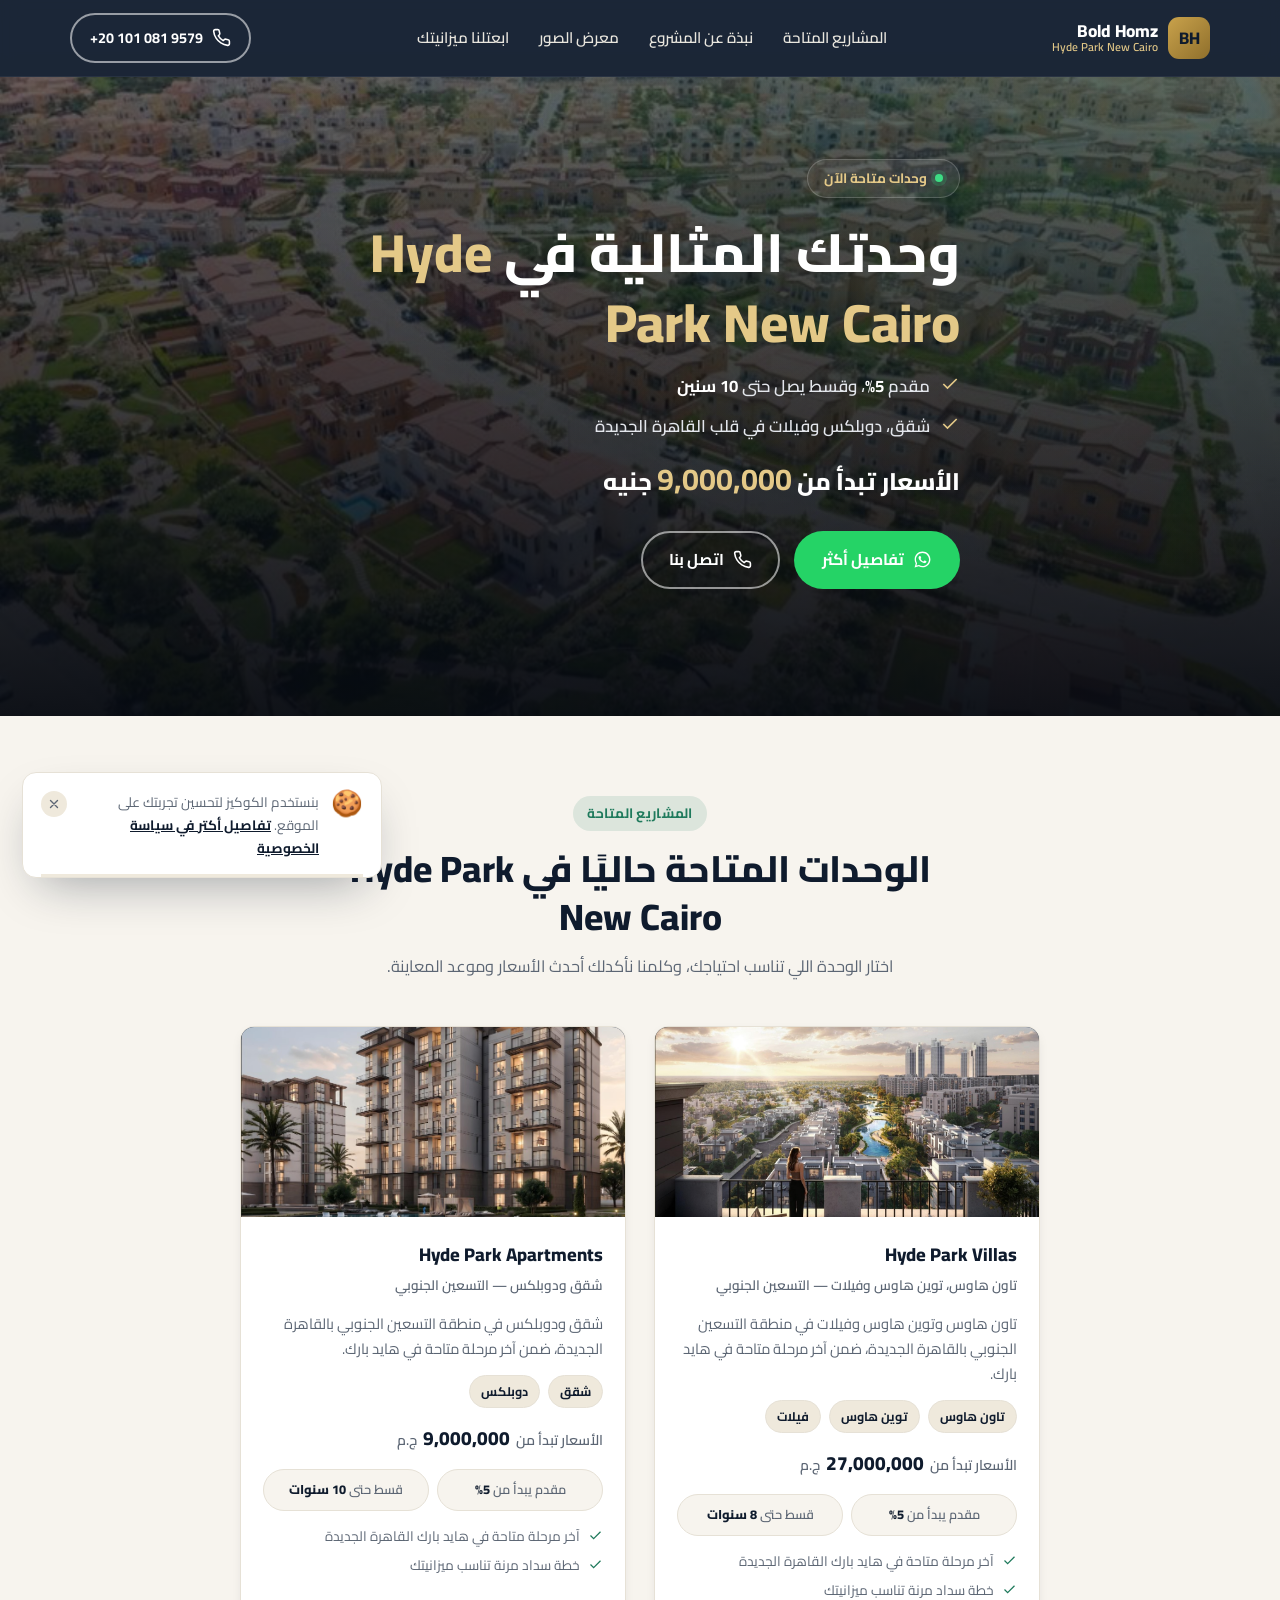
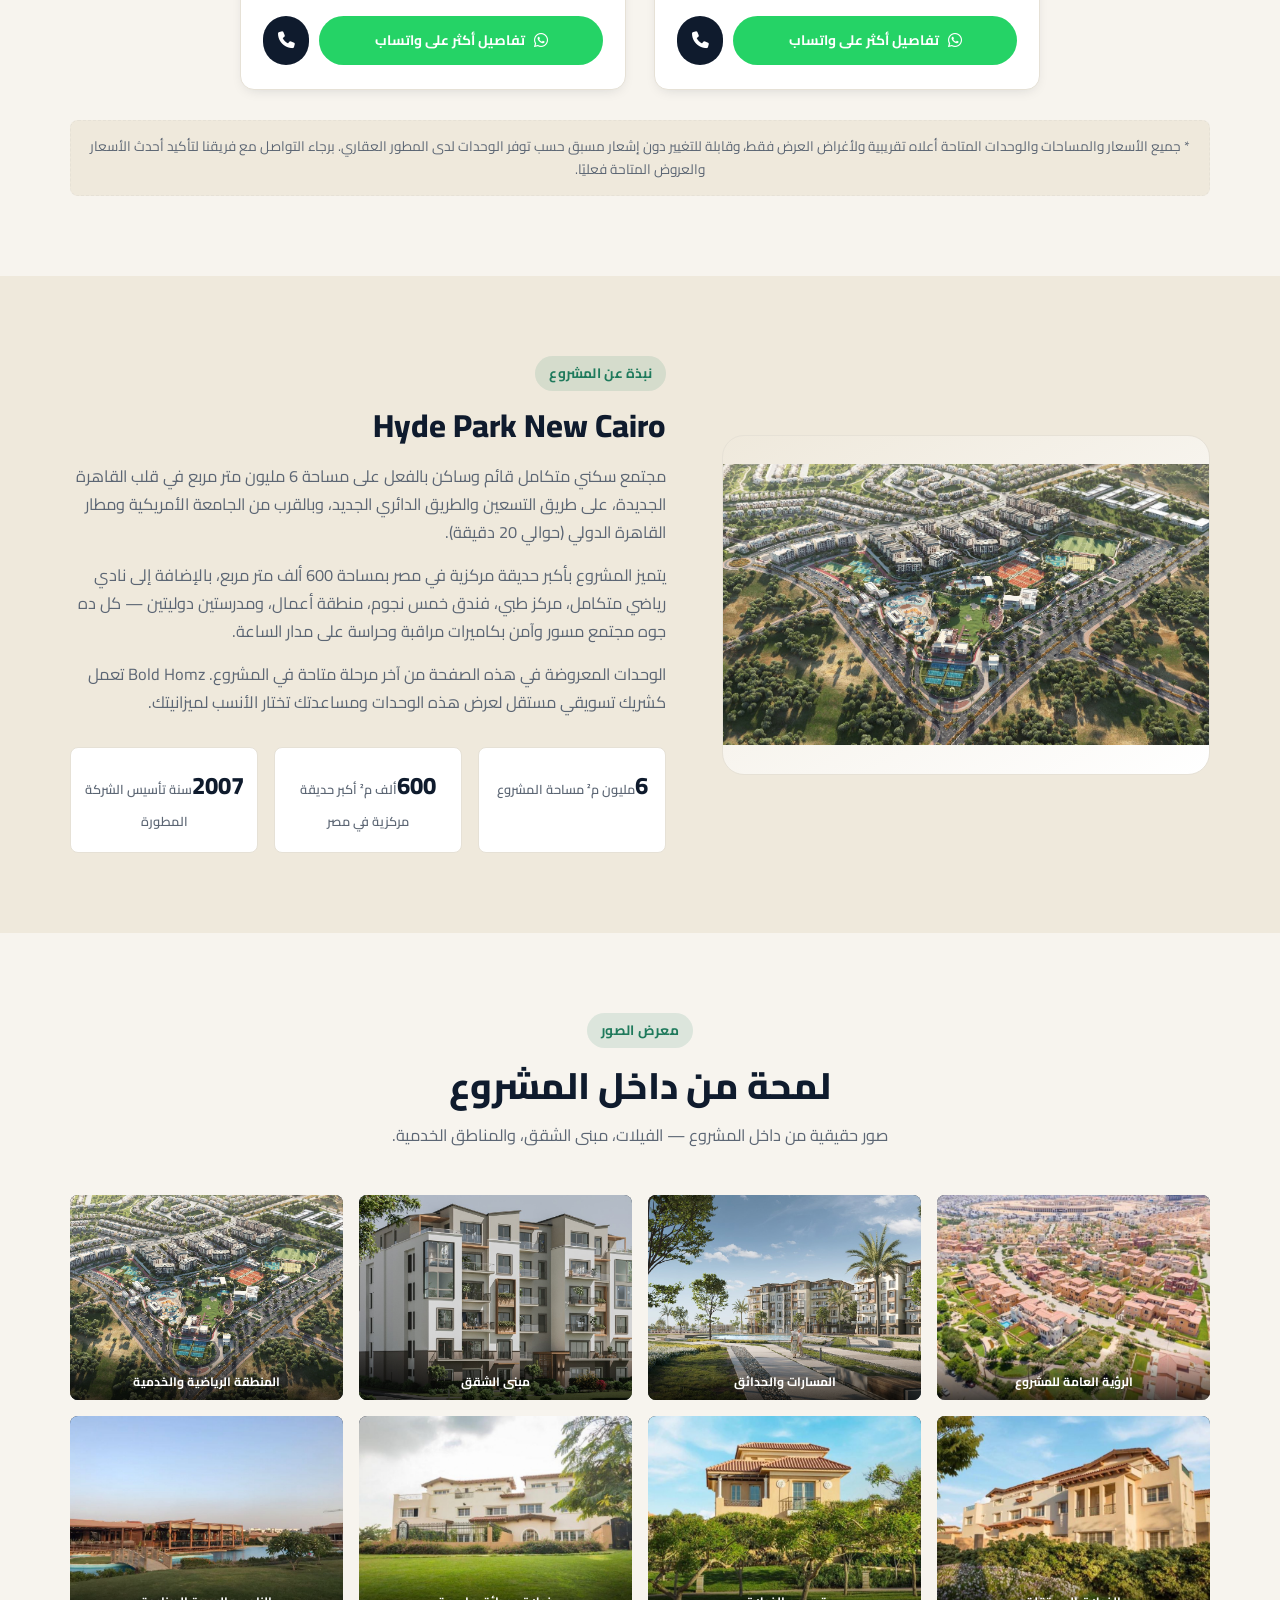
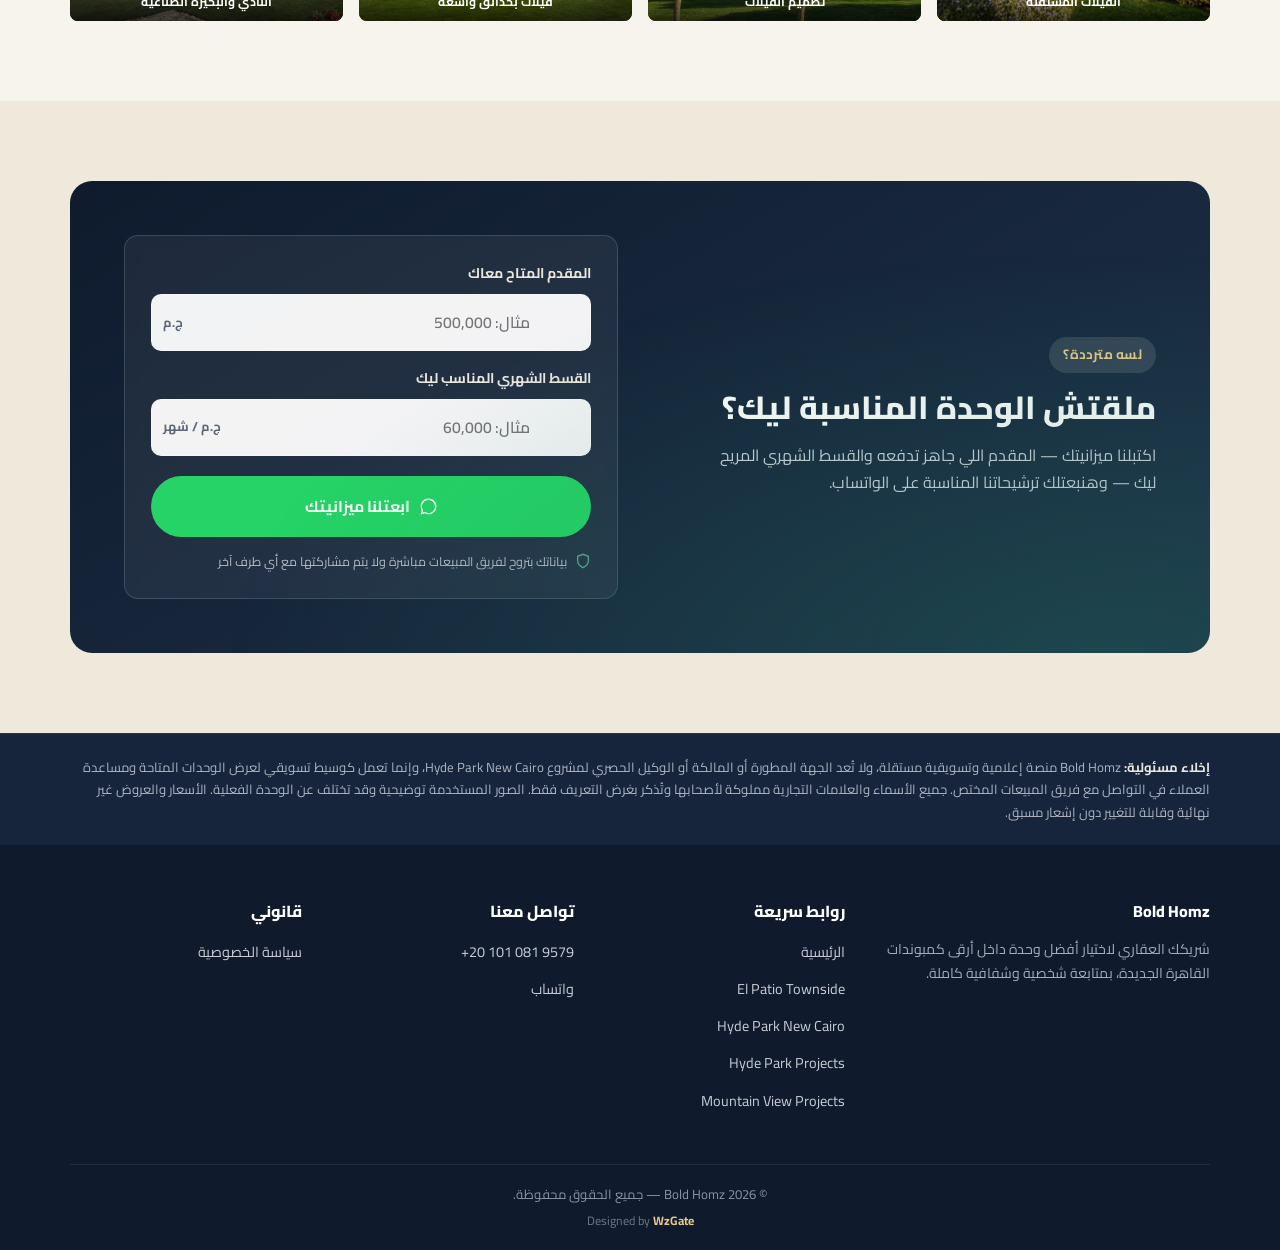
<file: hyde-park.html>
<!DOCTYPE html>
<html lang="ar" dir="rtl">
<head>
<!-- Google Tag Manager -->
<script>(function(w,d,s,l,i){w[l]=w[l]||[];w[l].push({'gtm.start':
new Date().getTime(),event:'gtm.js'});var f=d.getElementsByTagName(s)[0],
j=d.createElement(s),dl=l!='dataLayer'?'&l='+l:'';j.async=true;j.src=
'https://www.googletagmanager.com/gtm.js?id='+i+dl;f.parentNode.insertBefore(j,f);
})(window,document,'script','dataLayer','GTM-NVKLTLXT');</script>
<!-- End Google Tag Manager -->
<meta charset="UTF-8">
<meta name="viewport" content="width=device-width, initial-scale=1.0">
<title>Hyde Park New Cairo | وحدات متاحة الآن — Bold Homz</title>
<meta name="description" content="اكتشف الوحدات المتاحة في Hyde Park New Cairo — شقق، دوبلكس وفيلات بأنظمة سداد مرنة. تواصل معانا الآن على الواتساب لأحدث الأسعار والعروض.">
<link rel="canonical" href="https://boldhomz.com/hyde-park">
<meta property="og:title" content="Hyde Park New Cairo — Bold Homz">
<meta property="og:description" content="وحدات متاحة الآن في Hyde Park New Cairo بأنظمة سداد مرنة. تواصل معانا على الواتساب.">
<meta property="og:type" content="website">
<meta property="og:url" content="https://boldhomz.com/hyde-park">
<meta property="og:image" content="https://boldhomz.com/assets/img/hyde-park/cover.jpg">
<meta property="og:image:alt" content="Hyde Park New Cairo — Bold Homz">
<link rel="preconnect" href="https://fonts.googleapis.com">
<link rel="preconnect" href="https://fonts.gstatic.com" crossorigin>
<link href="https://fonts.googleapis.com/css2?family=Cairo:wght@400;600;700;800;900&display=swap" rel="stylesheet">
<link rel="stylesheet" href="https://cdnjs.cloudflare.com/ajax/libs/font-awesome/6.5.2/css/all.min.css">
<link rel="stylesheet" href="assets/css/style.css?v=8">
</head>
<body data-page="hyde-park" data-project-name="Hyde Park New Cairo">
<!-- Google Tag Manager (noscript) -->
<noscript><iframe src="https://www.googletagmanager.com/ns.html?id=GTM-NVKLTLXT"
height="0" width="0" style="display:none;visibility:hidden"></iframe></noscript>
<!-- End Google Tag Manager (noscript) -->

<header class="site-header">
  <div class="container">
    <a href="/" class="brand">
      <span class="brand-mark">BH</span>
      <span class="brand-text"><b>Bold Homz</b><span>Hyde Park New Cairo</span></span>
    </a>
    <nav class="main-nav">
      <ul>
        <li><a href="#projects">المشاريع المتاحة</a></li>
        <li><a href="#about">نبذة عن المشروع</a></li>
        <li><a href="#gallery">معرض الصور</a></li>
        <li><a href="#budget">ابعتلنا ميزانيتك</a></li>
      </ul>
    </nav>
    <div class="header-actions">
      <a href="tel:" data-tel class="btn btn-outline btn-sm">
        <svg viewBox="0 0 24 24" fill="none" stroke="currentColor" stroke-width="2"><path d="M22 16.92v3a2 2 0 0 1-2.18 2 19.79 19.79 0 0 1-8.63-3.07 19.5 19.5 0 0 1-6-6 19.79 19.79 0 0 1-3.07-8.67A2 2 0 0 1 4.11 2h3a2 2 0 0 1 2 1.72c.12.9.34 1.79.65 2.65a2 2 0 0 1-.45 2.11L8.09 9.91a16 16 0 0 0 6 6l1.43-1.22a2 2 0 0 1 2.11-.45c.86.31 1.75.53 2.65.65A2 2 0 0 1 22 16.92z"/></svg>
        <span class="txt" data-tel-text></span>
      </a>
      <button type="button" class="nav-toggle" aria-label="فتح القائمة">
        <svg viewBox="0 0 24 24" fill="none" stroke="currentColor" stroke-width="2"><path d="M3 6h18M3 12h18M3 18h18"/></svg>
      </button>
    </div>
  </div>
</header>

<section class="hero">
  <div class="hero-media"><img src="assets/img/hyde-park/cover.jpg" alt="Hyde Park New Cairo"></div>
  <div class="hero-overlay"></div>
  <div class="container">
    <div class="hero-content">
      <div class="hero-badge"><span class="dot"></span> وحدات متاحة الآن</div>
      <h1>وحدتك المثالية في <em>Hyde Park New Cairo</em></h1>
      <div class="hero-highlights">
        <div class="hh-item"><svg viewBox="0 0 24 24" fill="none" stroke="currentColor" stroke-width="2"><path d="M20 6L9 17l-5-5"/></svg> <span>مقدم <b>5%</b>، وقسط يصل حتى <b>10 سنين</b></span></div>
        <div class="hh-item"><svg viewBox="0 0 24 24" fill="none" stroke="currentColor" stroke-width="2"><path d="M20 6L9 17l-5-5"/></svg> <span>شقق، دوبلكس وفيلات في قلب القاهرة الجديدة</span></div>
        <div class="hh-price">الأسعار تبدأ من <b>9,000,000</b> جنيه</div>
      </div>
      <div class="hero-ctas">
        <a href="#" data-wa data-wa-msg="مرحباً، أنا مهتم بمعرفة تفاصيل الوحدات المتاحة في Hyde Park New Cairo" class="btn btn-whatsapp">
          <svg viewBox="0 0 24 24" fill="currentColor"><path d="M12.04 2c-5.5 0-9.96 4.46-9.96 9.96 0 1.76.46 3.45 1.34 4.95L2 22l5.25-1.38a9.9 9.9 0 0 0 4.79 1.22h.01c5.5 0 9.96-4.46 9.96-9.96S17.54 2 12.04 2zm0 18.2c-1.5 0-2.97-.4-4.25-1.16l-.3-.18-3.12.82.83-3.04-.2-.31a8.2 8.2 0 0 1-1.26-4.37c0-4.55 3.7-8.24 8.25-8.24 4.55 0 8.24 3.7 8.24 8.25 0 4.54-3.7 8.23-8.19 8.23zm4.5-6.16c-.25-.12-1.46-.72-1.68-.8-.23-.08-.39-.12-.56.13-.16.24-.64.8-.78.97-.14.16-.29.18-.53.06-.25-.12-1.04-.38-1.98-1.22-.73-.65-1.23-1.46-1.37-1.7-.14-.25-.02-.38.11-.5.11-.11.25-.29.37-.43.12-.14.16-.25.24-.4.08-.16.04-.3-.02-.43-.06-.12-.56-1.34-.76-1.84-.2-.48-.4-.42-.56-.42h-.48c-.16 0-.42.06-.64.3-.22.25-.85.83-.85 2.02 0 1.2.87 2.35 1 2.51.12.16 1.7 2.6 4.13 3.64.58.25 1.03.4 1.38.51.58.18 1.11.16 1.53.1.47-.07 1.46-.6 1.66-1.17.2-.58.2-1.08.14-1.18-.06-.1-.22-.16-.47-.28z"/></svg>
          تفاصيل أكثر
        </a>
        <a href="tel:" data-tel class="btn btn-outline">
          <svg viewBox="0 0 24 24" fill="none" stroke="currentColor" stroke-width="2"><path d="M22 16.92v3a2 2 0 0 1-2.18 2 19.79 19.79 0 0 1-8.63-3.07 19.5 19.5 0 0 1-6-6 19.79 19.79 0 0 1-3.07-8.67A2 2 0 0 1 4.11 2h3a2 2 0 0 1 2 1.72c.12.9.34 1.79.65 2.65a2 2 0 0 1-.45 2.11L8.09 9.91a16 16 0 0 0 6 6l1.43-1.22a2 2 0 0 1 2.11-.45c.86.31 1.75.53 2.65.65A2 2 0 0 1 22 16.92z"/></svg>
          اتصل بنا
        </a>
      </div>
    </div>
  </div>
</section>

<section class="section-pad" id="projects">
  <div class="container">
    <div class="section-head reveal">
      <div class="eyebrow">المشاريع المتاحة</div>
      <h2>الوحدات المتاحة حاليًا في Hyde Park New Cairo</h2>
      <p>اختار الوحدة اللي تناسب احتياجك، وكلمنا نأكدلك أحدث الأسعار وموعد المعاينة.</p>
    </div>

    <div class="cards-grid cards-grid-2">

      <article class="p-card reveal">
        <div class="p-card-media">
          <span class="p-card-tag">آخر مرحلة</span>
          <img src="assets/img/hyde-park/villas-card.jpg" alt="Hyde Park Villas" loading="lazy">
        </div>
        <div class="p-card-body">
          <div class="p-card-title">Hyde Park Villas <small>تاون هاوس، توين هاوس وفيلات — التسعين الجنوبي</small></div>
          <p class="p-card-desc">تاون هاوس وتوين هاوس وفيلات في منطقة التسعين الجنوبي بالقاهرة الجديدة، ضمن آخر مرحلة متاحة في هايد بارك.</p>
          <div class="p-labels">
            <span class="p-label">تاون هاوس</span>
            <span class="p-label">توين هاوس</span>
            <span class="p-label">فيلات</span>
          </div>
          <div class="p-price">الأسعار تبدأ من <b>27,000,000</b> ج.م</div>
          <div class="p-meta">
            <span class="p-term">مقدم يبدأ من <b>5%</b></span>
            <span class="p-term">قسط حتى <b>8 سنوات</b></span>
          </div>
          <ul class="p-details">
            <li><svg viewBox="0 0 24 24" fill="none" stroke="currentColor" stroke-width="2"><path d="M20 6L9 17l-5-5"/></svg> آخر مرحلة متاحة في هايد بارك القاهرة الجديدة</li>
            <li><svg viewBox="0 0 24 24" fill="none" stroke="currentColor" stroke-width="2"><path d="M20 6L9 17l-5-5"/></svg> خطة سداد مرنة تناسب ميزانيتك</li>
          </ul>
          <div class="p-ctas">
            <a href="#" data-wa data-wa-msg="مرحباً، أنا مهتم بوحدة في Hyde Park Villas" class="btn btn-whatsapp btn-sm"><i class="fa-brands fa-whatsapp"></i> تفاصيل أكثر على واتساب</a>
            <a href="tel:" data-tel class="btn btn-call btn-sm" aria-label="اتصال"><i class="fa-solid fa-phone"></i></a>
          </div>
        </div>
      </article>

      <article class="p-card reveal">
        <div class="p-card-media">
          <span class="p-card-tag">آخر مرحلة</span>
          <img src="assets/img/hyde-park/apartments-card.jpg" alt="Hyde Park Apartments" loading="lazy">
        </div>
        <div class="p-card-body">
          <div class="p-card-title">Hyde Park Apartments <small>شقق ودوبلكس — التسعين الجنوبي</small></div>
          <p class="p-card-desc">شقق ودوبلكس في منطقة التسعين الجنوبي بالقاهرة الجديدة، ضمن آخر مرحلة متاحة في هايد بارك.</p>
          <div class="p-labels">
            <span class="p-label">شقق</span>
            <span class="p-label">دوبلكس</span>
          </div>
          <div class="p-price">الأسعار تبدأ من <b>9,000,000</b> ج.م</div>
          <div class="p-meta">
            <span class="p-term">مقدم يبدأ من <b>5%</b></span>
            <span class="p-term">قسط حتى <b>10 سنوات</b></span>
          </div>
          <ul class="p-details">
            <li><svg viewBox="0 0 24 24" fill="none" stroke="currentColor" stroke-width="2"><path d="M20 6L9 17l-5-5"/></svg> آخر مرحلة متاحة في هايد بارك القاهرة الجديدة</li>
            <li><svg viewBox="0 0 24 24" fill="none" stroke="currentColor" stroke-width="2"><path d="M20 6L9 17l-5-5"/></svg> خطة سداد مرنة تناسب ميزانيتك</li>
          </ul>
          <div class="p-ctas">
            <a href="#" data-wa data-wa-msg="مرحباً، أنا مهتم بوحدة في Hyde Park Apartments" class="btn btn-whatsapp btn-sm"><i class="fa-brands fa-whatsapp"></i> تفاصيل أكثر على واتساب</a>
            <a href="tel:" data-tel class="btn btn-call btn-sm" aria-label="اتصال"><i class="fa-solid fa-phone"></i></a>
          </div>
        </div>
      </article>

    </div>

    <p class="projects-note reveal">* جميع الأسعار والمساحات والوحدات المتاحة أعلاه تقريبية ولأغراض العرض فقط، وقابلة للتغيير دون إشعار مسبق حسب توفر الوحدات لدى المطور العقاري. برجاء التواصل مع فريقنا لتأكيد أحدث الأسعار والعروض المتاحة فعليًا.</p>
  </div>
</section>

<section class="section-pad bg-cream-2" id="about">
  <div class="container">
    <div class="about-grid">
      <div class="about-visual reveal" style="padding:0;">
        <img src="assets/img/hyde-park/gallery-clubhouse-aerial.jpg" alt="Hyde Park New Cairo" style="width:100%;height:100%;object-fit:cover;">
      </div>
      <div class="about-copy reveal">
        <div class="eyebrow">نبذة عن المشروع</div>
        <h2 style="color:var(--navy);font-size:clamp(1.5rem,3vw,2rem);margin-bottom:16px;">Hyde Park New Cairo</h2>
        <p>مجتمع سكني متكامل قائم وساكن بالفعل على مساحة 6 مليون متر مربع في قلب القاهرة الجديدة، على طريق التسعين والطريق الدائري الجديد، وبالقرب من الجامعة الأمريكية ومطار القاهرة الدولي (حوالي 20 دقيقة).</p>
        <p>يتميز المشروع بأكبر حديقة مركزية في مصر بمساحة 600 ألف متر مربع، بالإضافة إلى نادي رياضي متكامل، مركز طبي، فندق خمس نجوم، منطقة أعمال، ومدرستين دوليتين — كل ده جوه مجتمع مسور وآمن بكاميرات مراقبة وحراسة على مدار الساعة.</p>
        <p>الوحدات المعروضة في هذه الصفحة من آخر مرحلة متاحة في المشروع. Bold Homz تعمل كشريك تسويقي مستقل لعرض هذه الوحدات ومساعدتك تختار الأنسب لميزانيتك.</p>
        <div class="stat-row">
          <div class="stat"><b>6</b><span>مليون م² مساحة المشروع</span></div>
          <div class="stat"><b>600</b><span>ألف م² أكبر حديقة مركزية في مصر</span></div>
          <div class="stat"><b>2007</b><span>سنة تأسيس الشركة المطورة</span></div>
        </div>
      </div>
    </div>
  </div>
</section>

<section class="section-pad" id="gallery">
  <div class="container">
    <div class="section-head reveal">
      <div class="eyebrow">معرض الصور</div>
      <h2>لمحة من داخل المشروع</h2>
      <p>صور حقيقية من داخل المشروع — الفيلات، مبنى الشقق، والمناطق الخدمية.</p>
    </div>
    <div class="gallery-grid">
      <div class="g-item reveal" data-title="الرؤية العامة للمشروع"><img src="assets/img/hyde-park/cover.jpg" alt="الرؤية العامة للمشروع" loading="lazy"><span class="g-caption">الرؤية العامة للمشروع</span></div>
      <div class="g-item reveal" data-title="المسارات والحدائق"><img src="assets/img/hyde-park/gallery-walkway.jpg" alt="المسارات والحدائق" loading="lazy"><span class="g-caption">المسارات والحدائق</span></div>
      <div class="g-item reveal" data-title="مبنى الشقق"><img src="assets/img/hyde-park/gallery-building.jpg" alt="مبنى الشقق" loading="lazy"><span class="g-caption">مبنى الشقق</span></div>
      <div class="g-item reveal" data-title="المنطقة الرياضية والخدمية"><img src="assets/img/hyde-park/gallery-clubhouse-aerial.jpg" alt="المنطقة الرياضية والخدمية" loading="lazy"><span class="g-caption">المنطقة الرياضية والخدمية</span></div>
      <div class="g-item reveal" data-title="الفيلات المستقلة"><img src="assets/img/hyde-park/gallery-villa-1.jpg" alt="الفيلات المستقلة" loading="lazy"><span class="g-caption">الفيلات المستقلة</span></div>
      <div class="g-item reveal" data-title="تصميم الفيلات"><img src="assets/img/hyde-park/gallery-villa-2.jpg" alt="تصميم الفيلات" loading="lazy"><span class="g-caption">تصميم الفيلات</span></div>
      <div class="g-item reveal" data-title="فيلات بحدائق واسعة"><img src="assets/img/hyde-park/gallery-villa-3.jpg" alt="فيلات بحدائق واسعة" loading="lazy"><span class="g-caption">فيلات بحدائق واسعة</span></div>
      <div class="g-item reveal" data-title="النادي والبحيرة الصناعية"><img src="assets/img/hyde-park/gallery-lake.jpg" alt="النادي والبحيرة الصناعية" loading="lazy"><span class="g-caption">النادي والبحيرة الصناعية</span></div>
    </div>
  </div>
</section>

<section class="section-pad bg-cream-2" id="budget">
  <div class="container">
    <div class="budget-wrap reveal">
      <div class="budget-copy">
        <div class="eyebrow" style="background:rgba(255,255,255,.12);color:var(--gold-light);">لسه مترددة؟</div>
        <h2>ملقتش الوحدة المناسبة ليك؟</h2>
        <p>اكتبلنا ميزانيتك — المقدم اللي جاهز تدفعه والقسط الشهري المريح ليك — وهنبعتلك ترشيحاتنا المناسبة على الواتساب.</p>
      </div>
      <form class="budget-form" id="budgetForm">
        <div class="field">
          <label for="downPayment">المقدم المتاح معاك</label>
          <div class="input-wrap">
            <input type="number" id="downPayment" name="downPayment" min="0" placeholder="مثال: 500,000" inputmode="numeric">
            <span class="suffix">ج.م</span>
          </div>
        </div>
        <div class="field">
          <label for="monthlyInstallment">القسط الشهري المناسب ليك</label>
          <div class="input-wrap">
            <input type="number" id="monthlyInstallment" name="monthlyInstallment" min="0" placeholder="مثال: 60,000" inputmode="numeric">
            <span class="suffix">ج.م / شهر</span>
          </div>
        </div>
        <button type="submit" class="btn btn-whatsapp btn-block">
          <svg viewBox="0 0 24 24" fill="currentColor"><path d="M12.04 2c-5.5 0-9.96 4.46-9.96 9.96 0 1.76.46 3.45 1.34 4.95L2 22l5.25-1.38a9.9 9.9 0 0 0 4.79 1.22h.01c5.5 0 9.96-4.46 9.96-9.96S17.54 2 12.04 2zm0 18.2c-1.5 0-2.97-.4-4.25-1.16l-.3-.18-3.12.82.83-3.04-.2-.31a8.2 8.2 0 0 1-1.26-4.37c0-4.55 3.7-8.24 8.25-8.24 4.55 0 8.24 3.7 8.24 8.25 0 4.54-3.7 8.23-8.19 8.23z"/></svg>
          ابعتلنا ميزانيتك
        </button>
        <div class="budget-privacy">
          <svg viewBox="0 0 24 24" fill="none" stroke="currentColor" stroke-width="2"><path d="M12 22s8-4 8-10V5l-8-3-8 3v7c0 6 8 10 8 10z"/></svg>
          بياناتك بتروح لفريق المبيعات مباشرة ولا يتم مشاركتها مع أي طرف آخر
        </div>
      </form>
    </div>
  </div>
</section>

<section class="disclaimer-box">
  <div class="container">
    <p><b>إخلاء مسئولية:</b> Bold Homz منصة إعلامية وتسويقية مستقلة، ولا تُعد الجهة المطورة أو المالكة أو الوكيل الحصري لمشروع Hyde Park New Cairo، وإنما تعمل كوسيط تسويقي لعرض الوحدات المتاحة ومساعدة العملاء في التواصل مع فريق المبيعات المختص. جميع الأسماء والعلامات التجارية مملوكة لأصحابها وتُذكر بغرض التعريف فقط. الصور المستخدمة توضيحية وقد تختلف عن الوحدة الفعلية. الأسعار والعروض غير نهائية وقابلة للتغيير دون إشعار مسبق.</p>
  </div>
</section>

<footer class="site-footer">
  <div class="container">
    <div class="footer-grid">
      <div class="footer-col">
        <h4>Bold Homz</h4>
        <p>شريكك العقاري لاختيار أفضل وحدة داخل أرقى كمبوندات القاهرة الجديدة، بمتابعة شخصية وشفافية كاملة.</p>
      </div>
      <div class="footer-col">
        <h4>روابط سريعة</h4>
        <ul>
          <li><a href="/">الرئيسية</a></li>
          <li><a href="/la-vista">El Patio Townside</a></li>
          <li><a href="/hyde-park">Hyde Park New Cairo</a></li>
          <li><a href="/hyde-park-projects">Hyde Park Projects</a></li>
          <li><a href="/mountain-view">Mountain View Projects</a></li>
        </ul>
      </div>
      <div class="footer-col">
        <h4>تواصل معنا</h4>
        <ul>
          <li><a href="tel:" data-tel><span data-tel-text></span></a></li>
          <li><a href="#" data-wa data-wa-msg="مرحباً، أنا مهتم بمعرفة تفاصيل الوحدات المتاحة في Hyde Park New Cairo">واتساب</a></li>
        </ul>
      </div>
      <div class="footer-col">
        <h4>قانوني</h4>
        <ul>
          <li><a href="/privacy-policy">سياسة الخصوصية</a></li>
        </ul>
      </div>
    </div>
    <div class="footer-bottom">
      <p>© <span id="year"></span> Bold Homz — جميع الحقوق محفوظة.</p>
      <p class="credit" dir="ltr">Designed by <a href="https://www.wzgate.com" target="_blank" rel="noopener">WzGate</a></p>
    </div>
  </div>
</footer>

<div class="lightbox">
  <div class="lightbox-box">
    <button type="button" class="lightbox-close" aria-label="إغلاق"><svg viewBox="0 0 24 24" fill="none" stroke="currentColor" stroke-width="2.4"><path d="M6 6l12 12M18 6L6 18"/></svg></button>
    <img data-lightbox-img alt="" hidden>
    <span data-lightbox-title></span>
  </div>
</div>

<script>document.getElementById("year").textContent = new Date().getFullYear();</script>
<script src="assets/js/config.js?v=2"></script>
<script src="assets/js/main.js?v=1"></script>
<script src="assets/js/cookie-notice.js"></script>
</body>
</html>
</file>
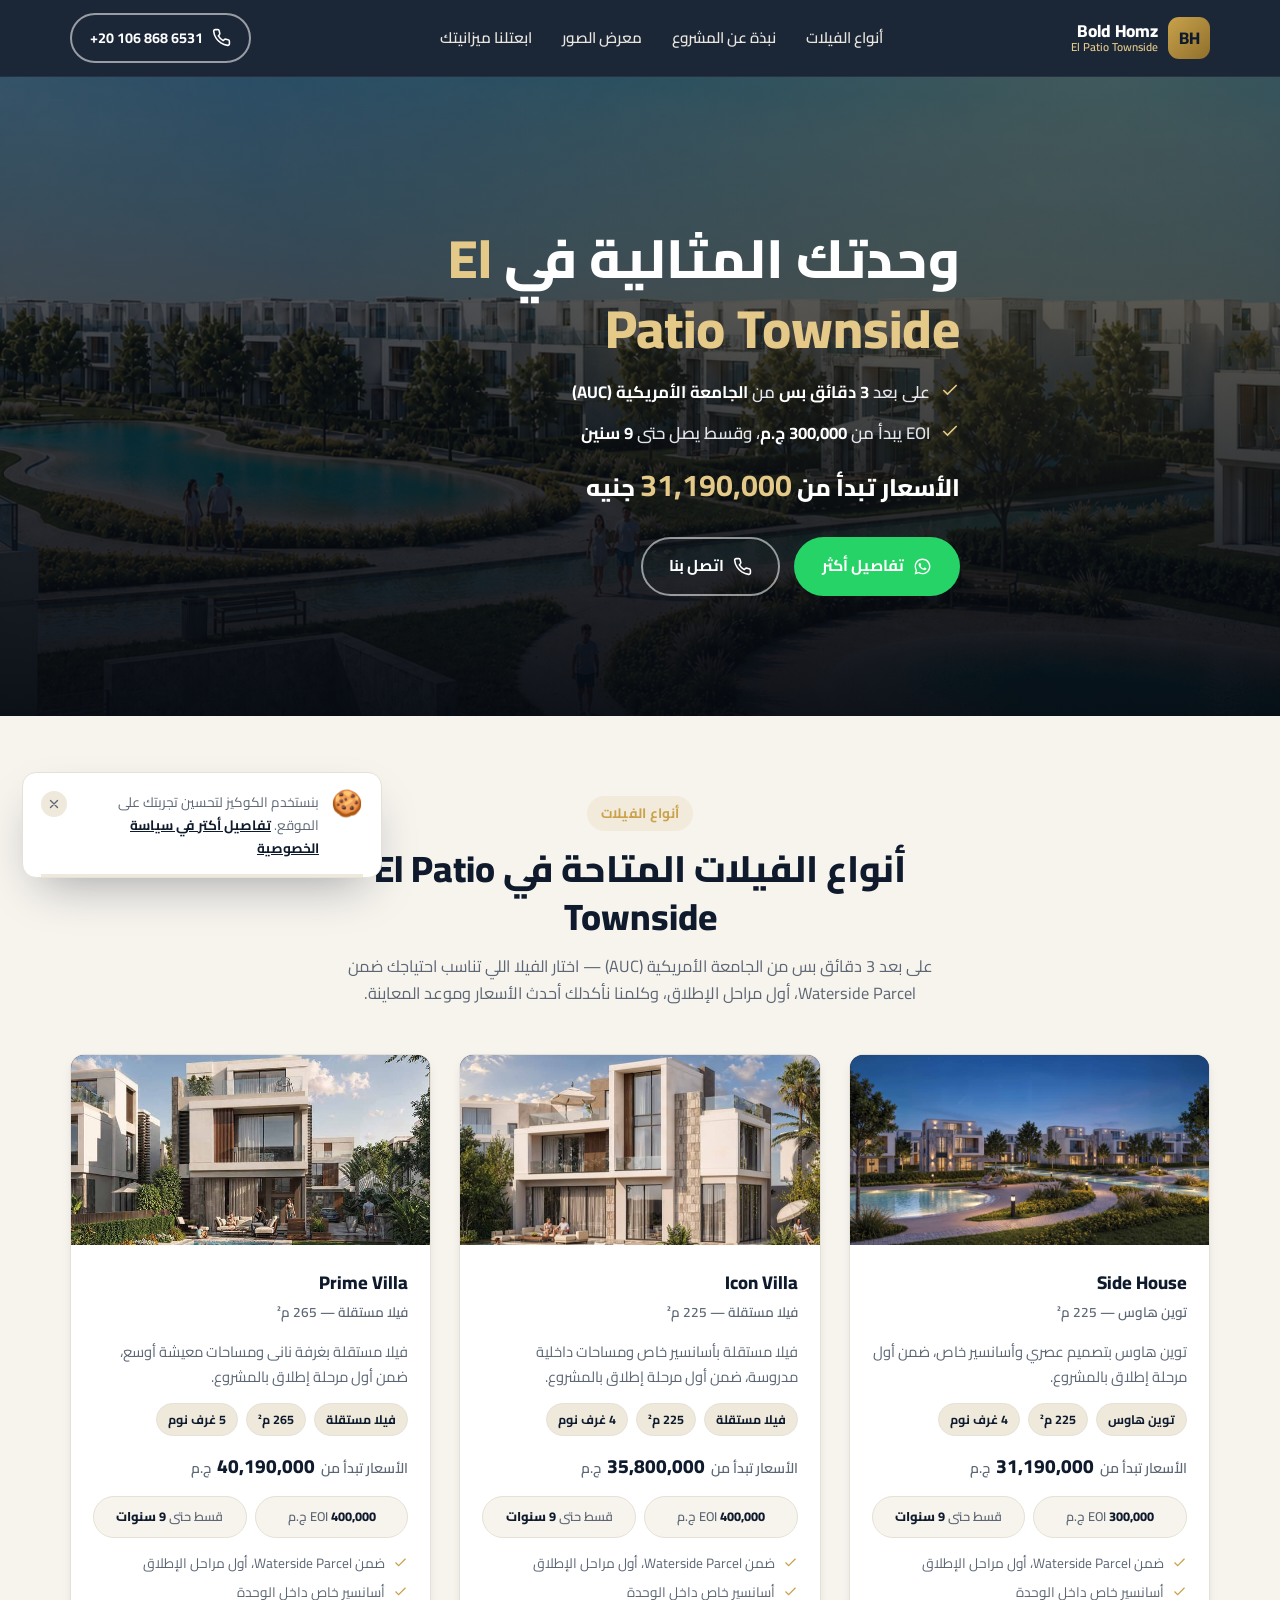
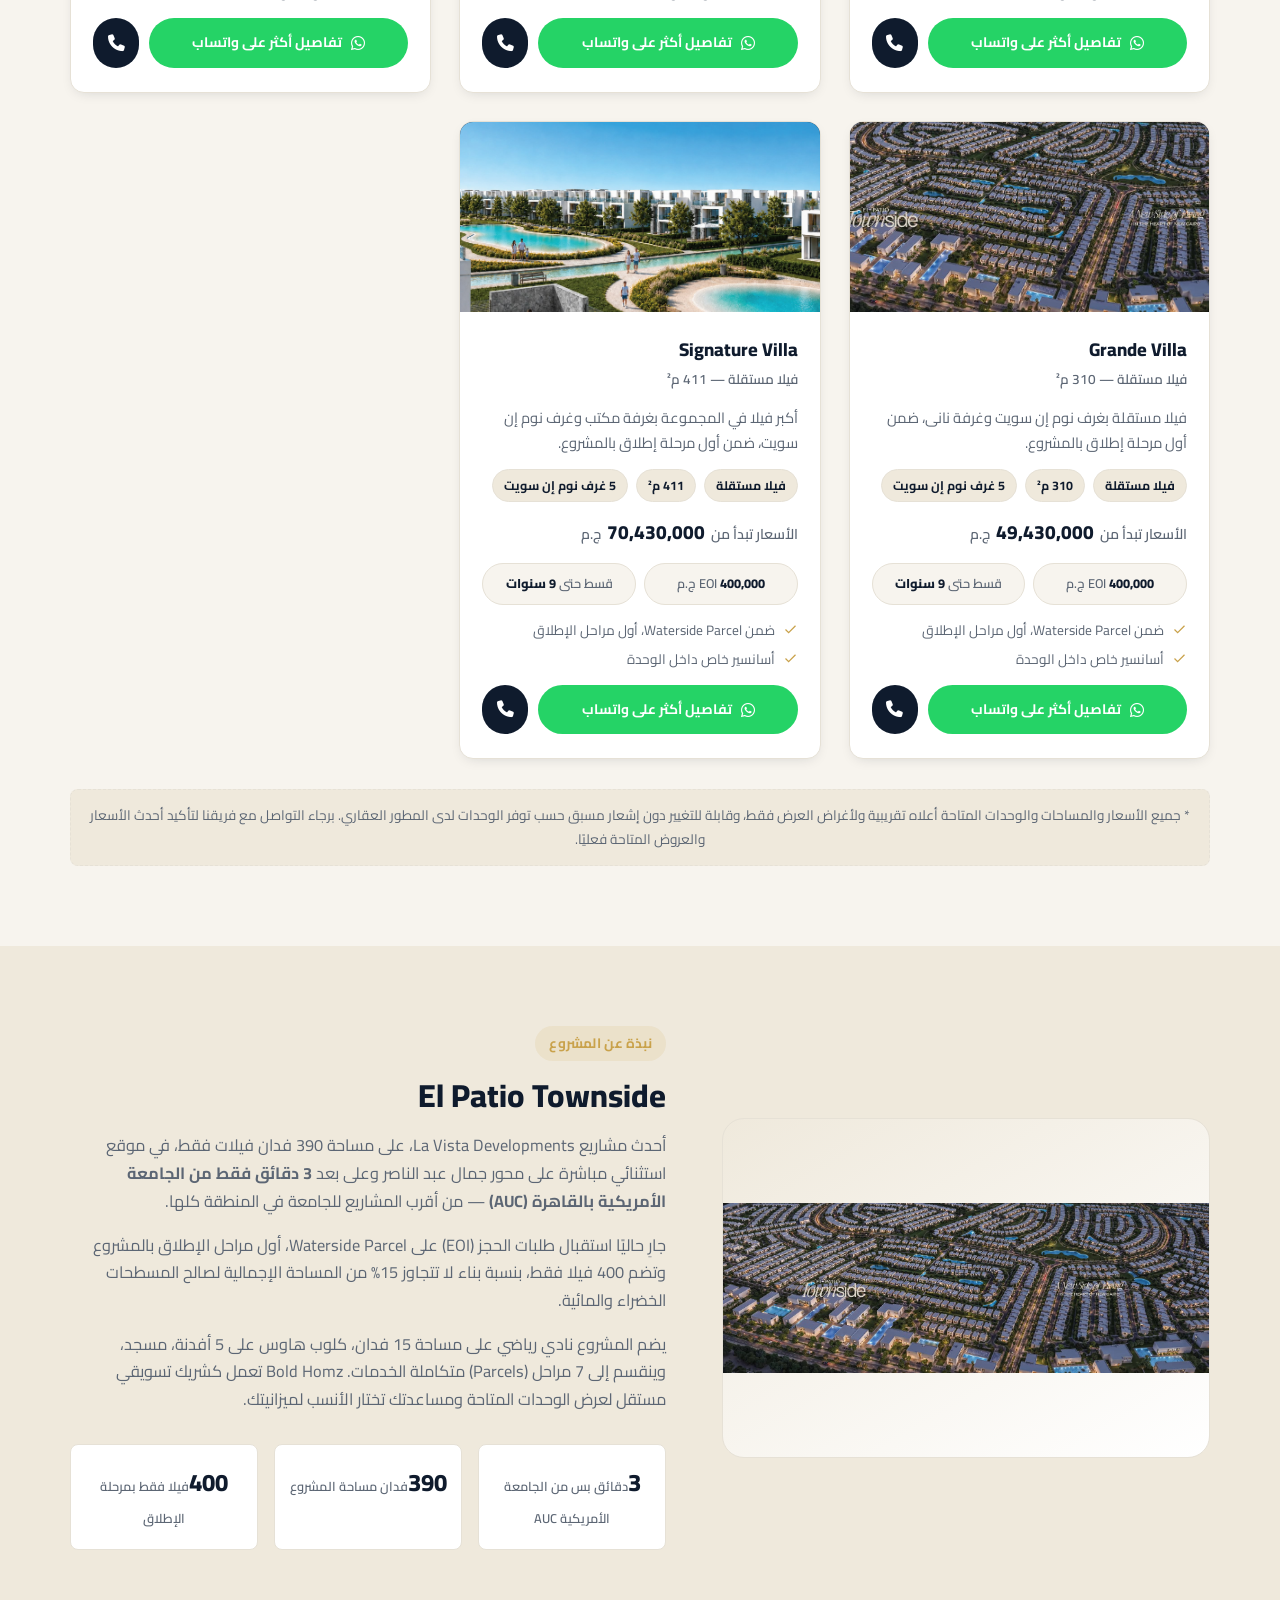
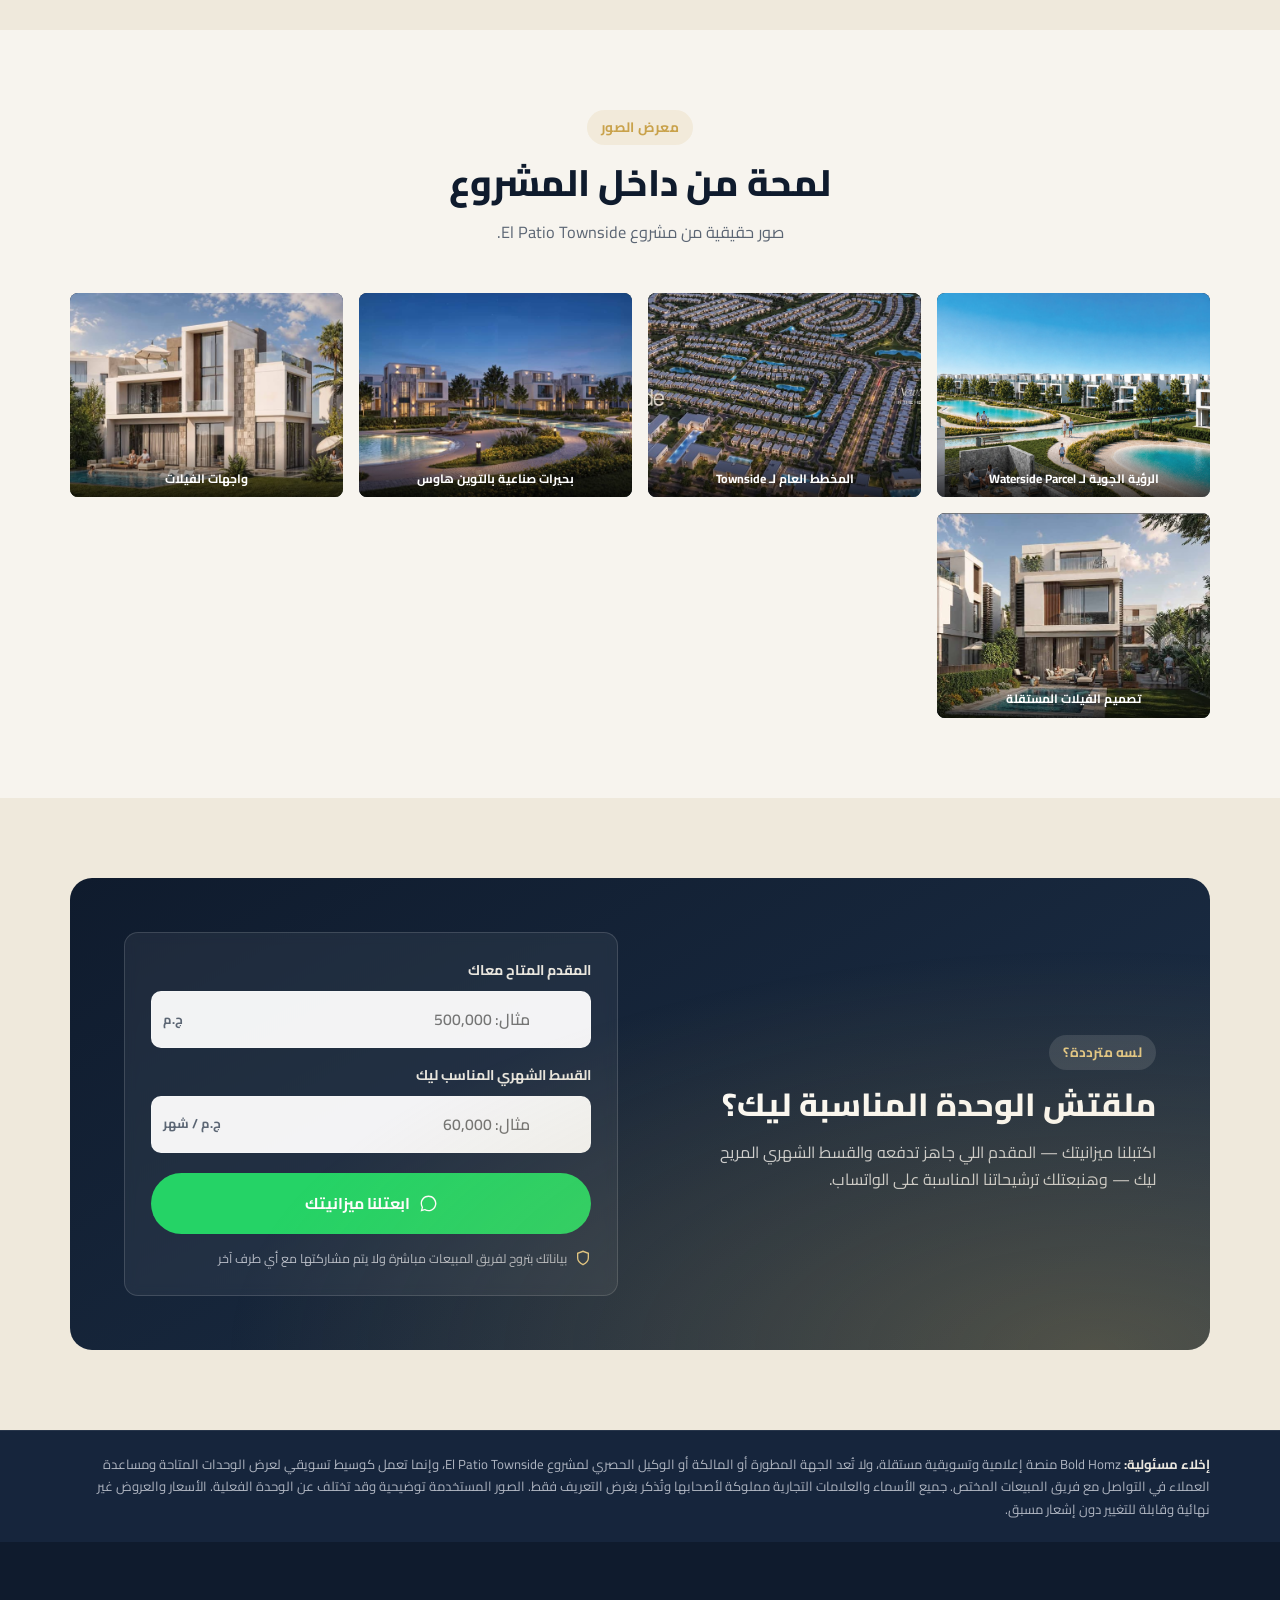
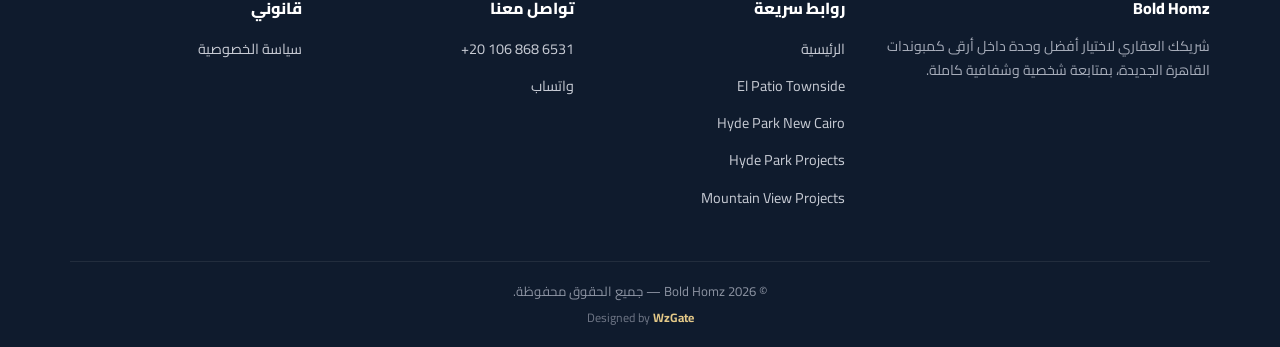
<file: la-vista.html>
<!DOCTYPE html>
<html lang="ar" dir="rtl">
<head>
<!-- Google Tag Manager -->
<script>(function(w,d,s,l,i){w[l]=w[l]||[];w[l].push({'gtm.start':
new Date().getTime(),event:'gtm.js'});var f=d.getElementsByTagName(s)[0],
j=d.createElement(s),dl=l!='dataLayer'?'&l='+l:'';j.async=true;j.src=
'https://www.googletagmanager.com/gtm.js?id='+i+dl;f.parentNode.insertBefore(j,f);
})(window,document,'script','dataLayer','GTM-NVKLTLXT');</script>
<!-- End Google Tag Manager -->
<meta charset="UTF-8">
<meta name="viewport" content="width=device-width, initial-scale=1.0">
<title>El Patio Townside | على بعد 3 دقائق من الجامعة الأمريكية — Bold Homz</title>
<meta name="description" content="اكتشف فيلات El Patio Townside من La Vista Developments — على بعد 3 دقائق بس من الجامعة الأمريكية (AUC)، فيلات فقط على محور جمال عبد الناصر. جارِ حاليًا استقبال طلبات الحجز (EOI). تواصل معانا على الواتساب لأحدث الأسعار.">
<link rel="canonical" href="https://boldhomz.com/la-vista">
<meta property="og:title" content="El Patio Townside — 3 دقائق من الجامعة الأمريكية — Bold Homz">
<meta property="og:description" content="فيلات El Patio Townside من La Vista Developments — على بعد 3 دقائق بس من الجامعة الأمريكية (AUC). جارِ حاليًا استقبال طلبات الحجز (EOI). تواصل معانا على الواتساب.">
<meta property="og:type" content="website">
<meta property="og:url" content="https://boldhomz.com/la-vista">
<meta property="og:image" content="https://boldhomz.com/assets/img/la-vista/cover.jpeg">
<meta property="og:image:alt" content="El Patio Townside — Bold Homz">
<link rel="preconnect" href="https://fonts.googleapis.com">
<link rel="preconnect" href="https://fonts.gstatic.com" crossorigin>
<link href="https://fonts.googleapis.com/css2?family=Cairo:wght@400;600;700;800;900&display=swap" rel="stylesheet">
<link rel="stylesheet" href="https://cdnjs.cloudflare.com/ajax/libs/font-awesome/6.5.2/css/all.min.css">
<link rel="stylesheet" href="assets/css/style.css?v=8">
</head>
<body data-page="la-vista" data-project-name="El Patio Townside">
<!-- Google Tag Manager (noscript) -->
<noscript><iframe src="https://www.googletagmanager.com/ns.html?id=GTM-NVKLTLXT"
height="0" width="0" style="display:none;visibility:hidden"></iframe></noscript>
<!-- End Google Tag Manager (noscript) -->

<header class="site-header">
  <div class="container">
    <a href="/" class="brand">
      <span class="brand-mark">BH</span>
      <span class="brand-text"><b>Bold Homz</b><span>El Patio Townside</span></span>
    </a>
    <nav class="main-nav">
      <ul>
        <li><a href="#projects">أنواع الفيلات</a></li>
        <li><a href="#about">نبذة عن المشروع</a></li>
        <li><a href="#gallery">معرض الصور</a></li>
        <li><a href="#budget">ابعتلنا ميزانيتك</a></li>
      </ul>
    </nav>
    <div class="header-actions">
      <a href="tel:" data-tel class="btn btn-outline btn-sm">
        <svg viewBox="0 0 24 24" fill="none" stroke="currentColor" stroke-width="2"><path d="M22 16.92v3a2 2 0 0 1-2.18 2 19.79 19.79 0 0 1-8.63-3.07 19.5 19.5 0 0 1-6-6 19.79 19.79 0 0 1-3.07-8.67A2 2 0 0 1 4.11 2h3a2 2 0 0 1 2 1.72c.12.9.34 1.79.65 2.65a2 2 0 0 1-.45 2.11L8.09 9.91a16 16 0 0 0 6 6l1.43-1.22a2 2 0 0 1 2.11-.45c.86.31 1.75.53 2.65.65A2 2 0 0 1 22 16.92z"/></svg>
        <span class="txt" data-tel-text></span>
      </a>
      <button type="button" class="nav-toggle" aria-label="فتح القائمة">
        <svg viewBox="0 0 24 24" fill="none" stroke="currentColor" stroke-width="2"><path d="M3 6h18M3 12h18M3 18h18"/></svg>
      </button>
    </div>
  </div>
</header>

<section class="hero">
  <div class="hero-media"><img src="assets/img/la-vista/cover.jpeg" alt="El Patio Townside"></div>
  <div class="hero-overlay"></div>
  <div class="container">
    <div class="hero-content">
      <h1>وحدتك المثالية في <em>El Patio Townside</em></h1>
      <div class="hero-highlights">
        <div class="hh-item"><svg viewBox="0 0 24 24" fill="none" stroke="currentColor" stroke-width="2"><path d="M20 6L9 17l-5-5"/></svg> <span>على بعد <b>3 دقائق بس</b> من <b>الجامعة الأمريكية (AUC)</b></span></div>
        <div class="hh-item"><svg viewBox="0 0 24 24" fill="none" stroke="currentColor" stroke-width="2"><path d="M20 6L9 17l-5-5"/></svg> <span>EOI يبدأ من <b>300,000 ج.م</b>، وقسط يصل حتى <b>9 سنين</b></span></div>
        <div class="hh-price">الأسعار تبدأ من <b>31,190,000</b> جنيه</div>
      </div>
      <div class="hero-ctas">
        <a href="#" data-wa data-wa-msg="مرحباً، أنا مهتم بمعرفة تفاصيل الوحدات المتاحة في El Patio Townside" class="btn btn-whatsapp">
          <svg viewBox="0 0 24 24" fill="currentColor"><path d="M12.04 2c-5.5 0-9.96 4.46-9.96 9.96 0 1.76.46 3.45 1.34 4.95L2 22l5.25-1.38a9.9 9.9 0 0 0 4.79 1.22h.01c5.5 0 9.96-4.46 9.96-9.96S17.54 2 12.04 2zm0 18.2c-1.5 0-2.97-.4-4.25-1.16l-.3-.18-3.12.82.83-3.04-.2-.31a8.2 8.2 0 0 1-1.26-4.37c0-4.55 3.7-8.24 8.25-8.24 4.55 0 8.24 3.7 8.24 8.25 0 4.54-3.7 8.23-8.19 8.23zm4.5-6.16c-.25-.12-1.46-.72-1.68-.8-.23-.08-.39-.12-.56.13-.16.24-.64.8-.78.97-.14.16-.29.18-.53.06-.25-.12-1.04-.38-1.98-1.22-.73-.65-1.23-1.46-1.37-1.7-.14-.25-.02-.38.11-.5.11-.11.25-.29.37-.43.12-.14.16-.25.24-.4.08-.16.04-.3-.02-.43-.06-.12-.56-1.34-.76-1.84-.2-.48-.4-.42-.56-.42h-.48c-.16 0-.42.06-.64.3-.22.25-.85.83-.85 2.02 0 1.2.87 2.35 1 2.51.12.16 1.7 2.6 4.13 3.64.58.25 1.03.4 1.38.51.58.18 1.11.16 1.53.1.47-.07 1.46-.6 1.66-1.17.2-.58.2-1.08.14-1.18-.06-.1-.22-.16-.47-.28z"/></svg>
          تفاصيل أكثر
        </a>
        <a href="tel:" data-tel class="btn btn-outline">
          <svg viewBox="0 0 24 24" fill="none" stroke="currentColor" stroke-width="2"><path d="M22 16.92v3a2 2 0 0 1-2.18 2 19.79 19.79 0 0 1-8.63-3.07 19.5 19.5 0 0 1-6-6 19.79 19.79 0 0 1-3.07-8.67A2 2 0 0 1 4.11 2h3a2 2 0 0 1 2 1.72c.12.9.34 1.79.65 2.65a2 2 0 0 1-.45 2.11L8.09 9.91a16 16 0 0 0 6 6l1.43-1.22a2 2 0 0 1 2.11-.45c.86.31 1.75.53 2.65.65A2 2 0 0 1 22 16.92z"/></svg>
          اتصل بنا
        </a>
      </div>
    </div>
  </div>
</section>

<section class="section-pad" id="projects">
  <div class="container">
    <div class="section-head reveal">
      <div class="eyebrow">أنواع الفيلات</div>
      <h2>أنواع الفيلات المتاحة في El Patio Townside</h2>
      <p>على بعد 3 دقائق بس من الجامعة الأمريكية (AUC) — اختار الفيلا اللي تناسب احتياجك ضمن Waterside Parcel، أول مراحل الإطلاق، وكلمنا نأكدلك أحدث الأسعار وموعد المعاينة.</p>
    </div>

    <div class="cards-grid">

      <article class="p-card reveal">
        <div class="p-card-media">
          <span class="p-card-tag">Waterside Parcel</span>
          <img src="assets/img/la-vista/townside-1.jpg" alt="El Patio Townside Side House" loading="lazy">
        </div>
        <div class="p-card-body">
          <div class="p-card-title">Side House <small>توين هاوس — 225 م²</small></div>
          <p class="p-card-desc">توين هاوس بتصميم عصري وأسانسير خاص، ضمن أول مرحلة إطلاق بالمشروع.</p>
          <div class="p-labels">
            <span class="p-label">توين هاوس</span>
            <span class="p-label">225 م²</span>
            <span class="p-label">4 غرف نوم</span>
          </div>
          <div class="p-price">الأسعار تبدأ من <b>31,190,000</b> ج.م</div>
          <div class="p-meta">
            <span class="p-term">EOI <b>300,000</b> ج.م</span>
            <span class="p-term">قسط حتى <b>9 سنوات</b></span>
          </div>
          <ul class="p-details">
            <li><svg viewBox="0 0 24 24" fill="none" stroke="currentColor" stroke-width="2"><path d="M20 6L9 17l-5-5"/></svg> ضمن Waterside Parcel، أول مراحل الإطلاق</li>
            <li><svg viewBox="0 0 24 24" fill="none" stroke="currentColor" stroke-width="2"><path d="M20 6L9 17l-5-5"/></svg> أسانسير خاص داخل الوحدة</li>
          </ul>
          <div class="p-ctas">
            <a href="#" data-wa data-wa-msg="مرحباً، أنا مهتم بوحدة Side House في El Patio Townside" class="btn btn-whatsapp btn-sm"><i class="fa-brands fa-whatsapp"></i> تفاصيل أكثر على واتساب</a>
            <a href="tel:" data-tel class="btn btn-call btn-sm" aria-label="اتصال"><i class="fa-solid fa-phone"></i></a>
          </div>
        </div>
      </article>

      <article class="p-card reveal">
        <div class="p-card-media">
          <span class="p-card-tag">Waterside Parcel</span>
          <img src="assets/img/la-vista/townside-2.jpg" alt="El Patio Townside Icon Villa" loading="lazy">
        </div>
        <div class="p-card-body">
          <div class="p-card-title">Icon Villa <small>فيلا مستقلة — 225 م²</small></div>
          <p class="p-card-desc">فيلا مستقلة بأسانسير خاص ومساحات داخلية مدروسة، ضمن أول مرحلة إطلاق بالمشروع.</p>
          <div class="p-labels">
            <span class="p-label">فيلا مستقلة</span>
            <span class="p-label">225 م²</span>
            <span class="p-label">4 غرف نوم</span>
          </div>
          <div class="p-price">الأسعار تبدأ من <b>35,800,000</b> ج.م</div>
          <div class="p-meta">
            <span class="p-term">EOI <b>400,000</b> ج.م</span>
            <span class="p-term">قسط حتى <b>9 سنوات</b></span>
          </div>
          <ul class="p-details">
            <li><svg viewBox="0 0 24 24" fill="none" stroke="currentColor" stroke-width="2"><path d="M20 6L9 17l-5-5"/></svg> ضمن Waterside Parcel، أول مراحل الإطلاق</li>
            <li><svg viewBox="0 0 24 24" fill="none" stroke="currentColor" stroke-width="2"><path d="M20 6L9 17l-5-5"/></svg> أسانسير خاص داخل الوحدة</li>
          </ul>
          <div class="p-ctas">
            <a href="#" data-wa data-wa-msg="مرحباً، أنا مهتم بوحدة Icon Villa في El Patio Townside" class="btn btn-whatsapp btn-sm"><i class="fa-brands fa-whatsapp"></i> تفاصيل أكثر على واتساب</a>
            <a href="tel:" data-tel class="btn btn-call btn-sm" aria-label="اتصال"><i class="fa-solid fa-phone"></i></a>
          </div>
        </div>
      </article>

      <article class="p-card reveal">
        <div class="p-card-media">
          <span class="p-card-tag">Waterside Parcel</span>
          <img src="assets/img/la-vista/townside-3.jpg" alt="El Patio Townside Prime Villa" loading="lazy">
        </div>
        <div class="p-card-body">
          <div class="p-card-title">Prime Villa <small>فيلا مستقلة — 265 م²</small></div>
          <p class="p-card-desc">فيلا مستقلة بغرفة نانى ومساحات معيشة أوسع، ضمن أول مرحلة إطلاق بالمشروع.</p>
          <div class="p-labels">
            <span class="p-label">فيلا مستقلة</span>
            <span class="p-label">265 م²</span>
            <span class="p-label">5 غرف نوم</span>
          </div>
          <div class="p-price">الأسعار تبدأ من <b>40,190,000</b> ج.م</div>
          <div class="p-meta">
            <span class="p-term">EOI <b>400,000</b> ج.م</span>
            <span class="p-term">قسط حتى <b>9 سنوات</b></span>
          </div>
          <ul class="p-details">
            <li><svg viewBox="0 0 24 24" fill="none" stroke="currentColor" stroke-width="2"><path d="M20 6L9 17l-5-5"/></svg> ضمن Waterside Parcel، أول مراحل الإطلاق</li>
            <li><svg viewBox="0 0 24 24" fill="none" stroke="currentColor" stroke-width="2"><path d="M20 6L9 17l-5-5"/></svg> أسانسير خاص داخل الوحدة</li>
          </ul>
          <div class="p-ctas">
            <a href="#" data-wa data-wa-msg="مرحباً، أنا مهتم بوحدة Prime Villa في El Patio Townside" class="btn btn-whatsapp btn-sm"><i class="fa-brands fa-whatsapp"></i> تفاصيل أكثر على واتساب</a>
            <a href="tel:" data-tel class="btn btn-call btn-sm" aria-label="اتصال"><i class="fa-solid fa-phone"></i></a>
          </div>
        </div>
      </article>

      <article class="p-card reveal">
        <div class="p-card-media">
          <span class="p-card-tag">Waterside Parcel</span>
          <img src="assets/img/la-vista/townside-4.jpg" alt="El Patio Townside Grande Villa" loading="lazy">
        </div>
        <div class="p-card-body">
          <div class="p-card-title">Grande Villa <small>فيلا مستقلة — 310 م²</small></div>
          <p class="p-card-desc">فيلا مستقلة بغرف نوم إن سويت وغرفة نانى، ضمن أول مرحلة إطلاق بالمشروع.</p>
          <div class="p-labels">
            <span class="p-label">فيلا مستقلة</span>
            <span class="p-label">310 م²</span>
            <span class="p-label">5 غرف نوم إن سويت</span>
          </div>
          <div class="p-price">الأسعار تبدأ من <b>49,430,000</b> ج.م</div>
          <div class="p-meta">
            <span class="p-term">EOI <b>400,000</b> ج.م</span>
            <span class="p-term">قسط حتى <b>9 سنوات</b></span>
          </div>
          <ul class="p-details">
            <li><svg viewBox="0 0 24 24" fill="none" stroke="currentColor" stroke-width="2"><path d="M20 6L9 17l-5-5"/></svg> ضمن Waterside Parcel، أول مراحل الإطلاق</li>
            <li><svg viewBox="0 0 24 24" fill="none" stroke="currentColor" stroke-width="2"><path d="M20 6L9 17l-5-5"/></svg> أسانسير خاص داخل الوحدة</li>
          </ul>
          <div class="p-ctas">
            <a href="#" data-wa data-wa-msg="مرحباً، أنا مهتم بوحدة Grande Villa في El Patio Townside" class="btn btn-whatsapp btn-sm"><i class="fa-brands fa-whatsapp"></i> تفاصيل أكثر على واتساب</a>
            <a href="tel:" data-tel class="btn btn-call btn-sm" aria-label="اتصال"><i class="fa-solid fa-phone"></i></a>
          </div>
        </div>
      </article>

      <article class="p-card reveal">
        <div class="p-card-media">
          <span class="p-card-tag">Waterside Parcel</span>
          <img src="assets/img/la-vista/cover.jpeg" alt="El Patio Townside Signature Villa" loading="lazy">
        </div>
        <div class="p-card-body">
          <div class="p-card-title">Signature Villa <small>فيلا مستقلة — 411 م²</small></div>
          <p class="p-card-desc">أكبر فيلا في المجموعة بغرفة مكتب وغرف نوم إن سويت، ضمن أول مرحلة إطلاق بالمشروع.</p>
          <div class="p-labels">
            <span class="p-label">فيلا مستقلة</span>
            <span class="p-label">411 م²</span>
            <span class="p-label">5 غرف نوم إن سويت</span>
          </div>
          <div class="p-price">الأسعار تبدأ من <b>70,430,000</b> ج.م</div>
          <div class="p-meta">
            <span class="p-term">EOI <b>400,000</b> ج.م</span>
            <span class="p-term">قسط حتى <b>9 سنوات</b></span>
          </div>
          <ul class="p-details">
            <li><svg viewBox="0 0 24 24" fill="none" stroke="currentColor" stroke-width="2"><path d="M20 6L9 17l-5-5"/></svg> ضمن Waterside Parcel، أول مراحل الإطلاق</li>
            <li><svg viewBox="0 0 24 24" fill="none" stroke="currentColor" stroke-width="2"><path d="M20 6L9 17l-5-5"/></svg> أسانسير خاص داخل الوحدة</li>
          </ul>
          <div class="p-ctas">
            <a href="#" data-wa data-wa-msg="مرحباً، أنا مهتم بوحدة Signature Villa في El Patio Townside" class="btn btn-whatsapp btn-sm"><i class="fa-brands fa-whatsapp"></i> تفاصيل أكثر على واتساب</a>
            <a href="tel:" data-tel class="btn btn-call btn-sm" aria-label="اتصال"><i class="fa-solid fa-phone"></i></a>
          </div>
        </div>
      </article>

    </div>

    <p class="projects-note reveal">* جميع الأسعار والمساحات والوحدات المتاحة أعلاه تقريبية ولأغراض العرض فقط، وقابلة للتغيير دون إشعار مسبق حسب توفر الوحدات لدى المطور العقاري. برجاء التواصل مع فريقنا لتأكيد أحدث الأسعار والعروض المتاحة فعليًا.</p>
  </div>
</section>

<section class="section-pad bg-cream-2" id="about">
  <div class="container">
    <div class="about-grid">
      <div class="about-visual reveal" style="padding:0;">
        <img src="assets/img/la-vista/townside-4.jpg" alt="El Patio Townside" style="width:100%;height:100%;object-fit:cover;">
      </div>
      <div class="about-copy reveal">
        <div class="eyebrow">نبذة عن المشروع</div>
        <h2 style="color:var(--navy);font-size:clamp(1.5rem,3vw,2rem);margin-bottom:16px;">El Patio Townside</h2>
        <p>أحدث مشاريع La Vista Developments، على مساحة 390 فدان فيلات فقط، في موقع استثنائي مباشرة على محور جمال عبد الناصر وعلى بعد <b>3 دقائق فقط من الجامعة الأمريكية بالقاهرة (AUC)</b> — من أقرب المشاريع للجامعة في المنطقة كلها.</p>
        <p>جارِ حاليًا استقبال طلبات الحجز (EOI) على Waterside Parcel، أول مراحل الإطلاق بالمشروع وتضم 400 فيلا فقط، بنسبة بناء لا تتجاوز 15% من المساحة الإجمالية لصالح المسطحات الخضراء والمائية.</p>
        <p>يضم المشروع نادي رياضي على مساحة 15 فدان، كلوب هاوس على 5 أفدنة، مسجد، وينقسم إلى 7 مراحل (Parcels) متكاملة الخدمات. Bold Homz تعمل كشريك تسويقي مستقل لعرض الوحدات المتاحة ومساعدتك تختار الأنسب لميزانيتك.</p>
        <div class="stat-row">
          <div class="stat"><b>3</b><span>دقائق بس من الجامعة الأمريكية AUC</span></div>
          <div class="stat"><b>390</b><span>فدان مساحة المشروع</span></div>
          <div class="stat"><b>400</b><span>فيلا فقط بمرحلة الإطلاق</span></div>
        </div>
      </div>
    </div>
  </div>
</section>

<section class="section-pad" id="gallery">
  <div class="container">
    <div class="section-head reveal">
      <div class="eyebrow">معرض الصور</div>
      <h2>لمحة من داخل المشروع</h2>
      <p>صور حقيقية من مشروع <span dir="ltr" style="unicode-bidi:isolate;">El Patio Townside</span>.</p>
    </div>
    <div class="gallery-grid">
      <div class="g-item reveal" data-title="الرؤية الجوية لـ Waterside Parcel"><img src="assets/img/la-vista/cover.jpeg" alt="الرؤية الجوية لـ Waterside Parcel" loading="lazy"><span class="g-caption">الرؤية الجوية لـ Waterside Parcel</span></div>
      <div class="g-item reveal" data-title="المخطط العام لـ Townside"><img src="assets/img/la-vista/townside-4.jpg" alt="المخطط العام لـ Townside" loading="lazy"><span class="g-caption">المخطط العام لـ Townside</span></div>
      <div class="g-item reveal" data-title="بحيرات صناعية بالتوين هاوس"><img src="assets/img/la-vista/townside-1.jpg" alt="بحيرات صناعية بالتوين هاوس" loading="lazy"><span class="g-caption">بحيرات صناعية بالتوين هاوس</span></div>
      <div class="g-item reveal" data-title="واجهات الفيلات"><img src="assets/img/la-vista/townside-2.jpg" alt="واجهات الفيلات" loading="lazy"><span class="g-caption">واجهات الفيلات</span></div>
      <div class="g-item reveal" data-title="تصميم الفيلات المستقلة"><img src="assets/img/la-vista/townside-3.jpg" alt="تصميم الفيلات المستقلة" loading="lazy"><span class="g-caption">تصميم الفيلات المستقلة</span></div>
    </div>
  </div>
</section>

<section class="section-pad bg-cream-2" id="budget">
  <div class="container">
    <div class="budget-wrap reveal">
      <div class="budget-copy">
        <div class="eyebrow" style="background:rgba(255,255,255,.12);color:var(--gold-light);">لسه مترددة؟</div>
        <h2>ملقتش الوحدة المناسبة ليك؟</h2>
        <p>اكتبلنا ميزانيتك — المقدم اللي جاهز تدفعه والقسط الشهري المريح ليك — وهنبعتلك ترشيحاتنا المناسبة على الواتساب.</p>
      </div>
      <form class="budget-form" id="budgetForm">
        <div class="field">
          <label for="downPayment">المقدم المتاح معاك</label>
          <div class="input-wrap">
            <input type="number" id="downPayment" name="downPayment" min="0" placeholder="مثال: 500,000" inputmode="numeric">
            <span class="suffix">ج.م</span>
          </div>
        </div>
        <div class="field">
          <label for="monthlyInstallment">القسط الشهري المناسب ليك</label>
          <div class="input-wrap">
            <input type="number" id="monthlyInstallment" name="monthlyInstallment" min="0" placeholder="مثال: 60,000" inputmode="numeric">
            <span class="suffix">ج.م / شهر</span>
          </div>
        </div>
        <button type="submit" class="btn btn-whatsapp btn-block">
          <svg viewBox="0 0 24 24" fill="currentColor"><path d="M12.04 2c-5.5 0-9.96 4.46-9.96 9.96 0 1.76.46 3.45 1.34 4.95L2 22l5.25-1.38a9.9 9.9 0 0 0 4.79 1.22h.01c5.5 0 9.96-4.46 9.96-9.96S17.54 2 12.04 2zm0 18.2c-1.5 0-2.97-.4-4.25-1.16l-.3-.18-3.12.82.83-3.04-.2-.31a8.2 8.2 0 0 1-1.26-4.37c0-4.55 3.7-8.24 8.25-8.24 4.55 0 8.24 3.7 8.24 8.25 0 4.54-3.7 8.23-8.19 8.23z"/></svg>
          ابعتلنا ميزانيتك
        </button>
        <div class="budget-privacy">
          <svg viewBox="0 0 24 24" fill="none" stroke="currentColor" stroke-width="2"><path d="M12 22s8-4 8-10V5l-8-3-8 3v7c0 6 8 10 8 10z"/></svg>
          بياناتك بتروح لفريق المبيعات مباشرة ولا يتم مشاركتها مع أي طرف آخر
        </div>
      </form>
    </div>
  </div>
</section>

<section class="disclaimer-box">
  <div class="container">
    <p><b>إخلاء مسئولية:</b> Bold Homz منصة إعلامية وتسويقية مستقلة، ولا تُعد الجهة المطورة أو المالكة أو الوكيل الحصري لمشروع El Patio Townside، وإنما تعمل كوسيط تسويقي لعرض الوحدات المتاحة ومساعدة العملاء في التواصل مع فريق المبيعات المختص. جميع الأسماء والعلامات التجارية مملوكة لأصحابها وتُذكر بغرض التعريف فقط. الصور المستخدمة توضيحية وقد تختلف عن الوحدة الفعلية. الأسعار والعروض غير نهائية وقابلة للتغيير دون إشعار مسبق.</p>
  </div>
</section>

<footer class="site-footer">
  <div class="container">
    <div class="footer-grid">
      <div class="footer-col">
        <h4>Bold Homz</h4>
        <p>شريكك العقاري لاختيار أفضل وحدة داخل أرقى كمبوندات القاهرة الجديدة، بمتابعة شخصية وشفافية كاملة.</p>
      </div>
      <div class="footer-col">
        <h4>روابط سريعة</h4>
        <ul>
          <li><a href="/">الرئيسية</a></li>
          <li><a href="/la-vista">El Patio Townside</a></li>
          <li><a href="/hyde-park">Hyde Park New Cairo</a></li>
          <li><a href="/hyde-park-projects">Hyde Park Projects</a></li>
          <li><a href="/mountain-view">Mountain View Projects</a></li>
        </ul>
      </div>
      <div class="footer-col">
        <h4>تواصل معنا</h4>
        <ul>
          <li><a href="tel:" data-tel><span data-tel-text></span></a></li>
          <li><a href="#" data-wa data-wa-msg="مرحباً، أنا مهتم بمعرفة تفاصيل الوحدات المتاحة في El Patio Townside">واتساب</a></li>
        </ul>
      </div>
      <div class="footer-col">
        <h4>قانوني</h4>
        <ul>
          <li><a href="/privacy-policy">سياسة الخصوصية</a></li>
        </ul>
      </div>
    </div>
    <div class="footer-bottom">
      <p>© <span id="year"></span> Bold Homz — جميع الحقوق محفوظة.</p>
      <p class="credit" dir="ltr">Designed by <a href="https://www.wzgate.com" target="_blank" rel="noopener">WzGate</a></p>
    </div>
  </div>
</footer>

<div class="lightbox">
  <div class="lightbox-box">
    <button type="button" class="lightbox-close" aria-label="إغلاق"><svg viewBox="0 0 24 24" fill="none" stroke="currentColor" stroke-width="2.4"><path d="M6 6l12 12M18 6L6 18"/></svg></button>
    <img data-lightbox-img alt="" hidden>
    <span data-lightbox-title></span>
  </div>
</div>

<script>document.getElementById("year").textContent = new Date().getFullYear();</script>
<script src="assets/js/config.js?v=2"></script>
<script src="assets/js/main.js?v=1"></script>
<script src="assets/js/cookie-notice.js"></script>
</body>
</html>
</file>
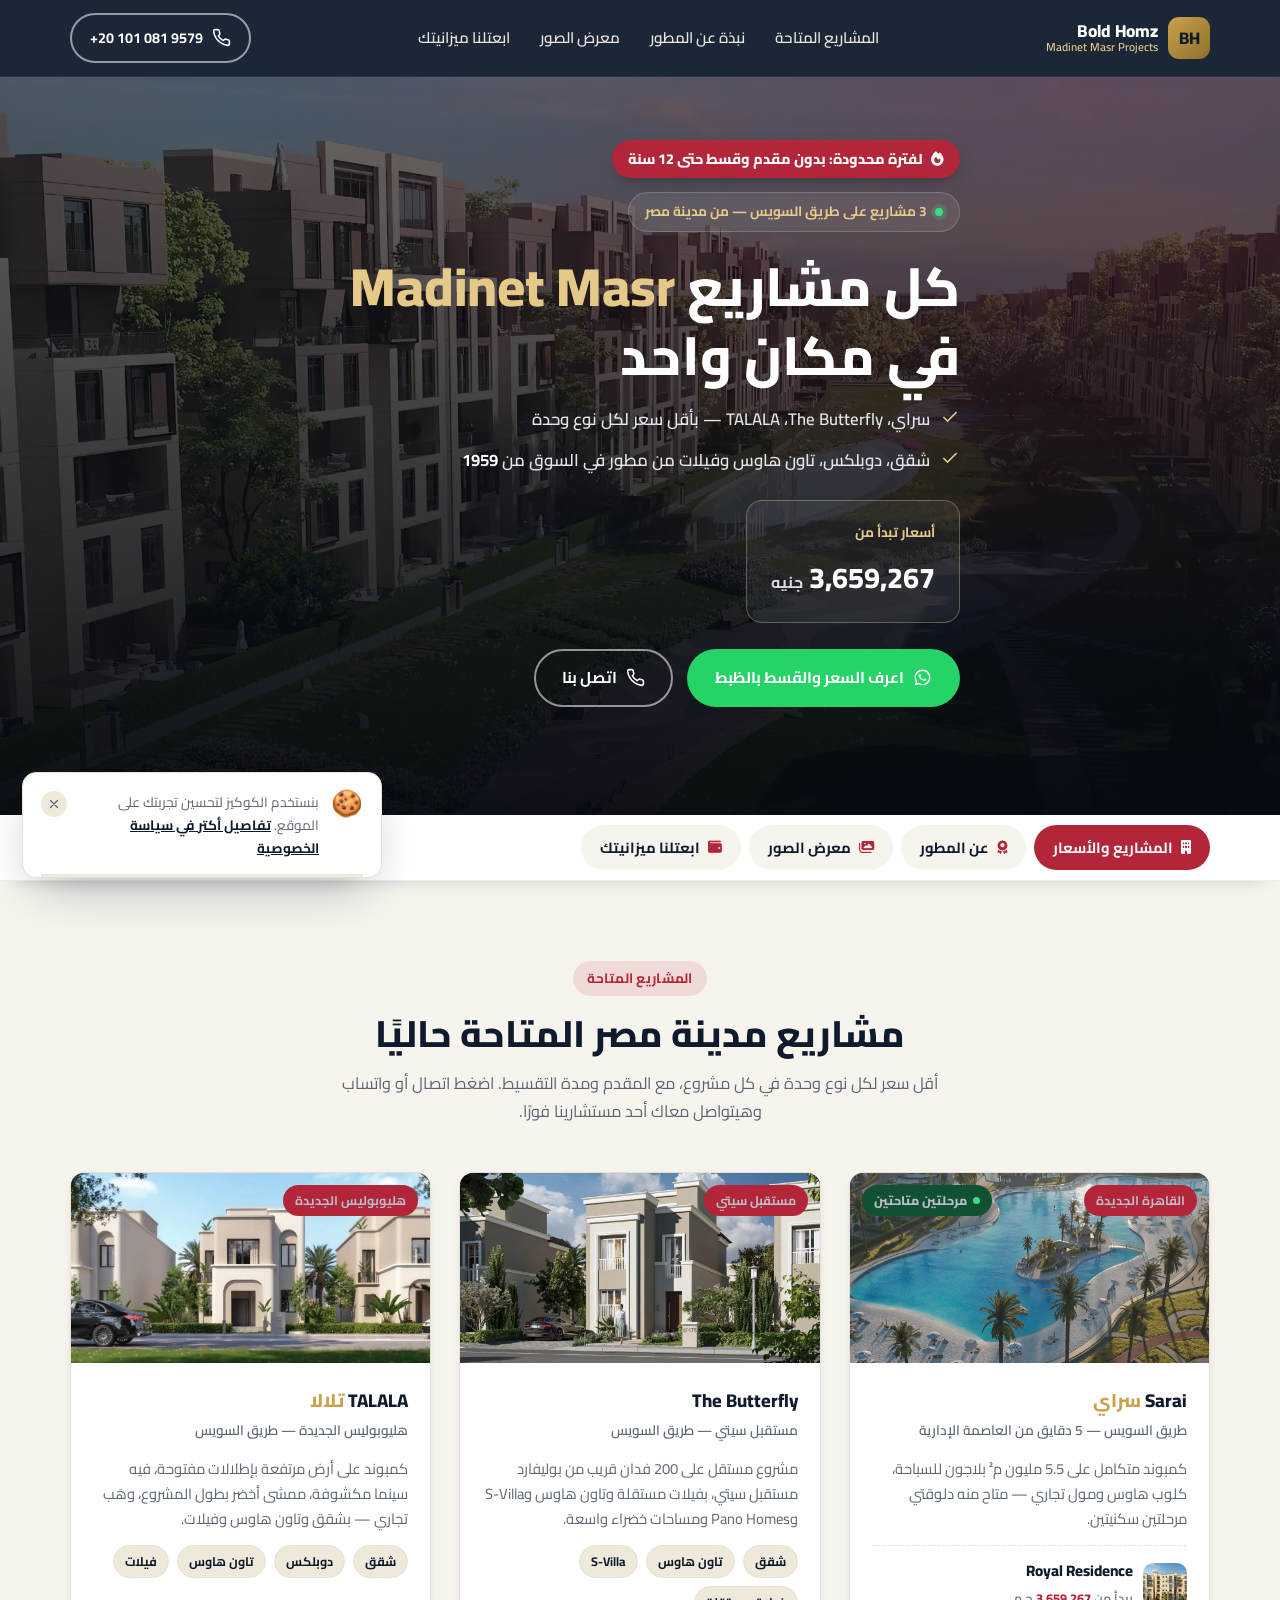
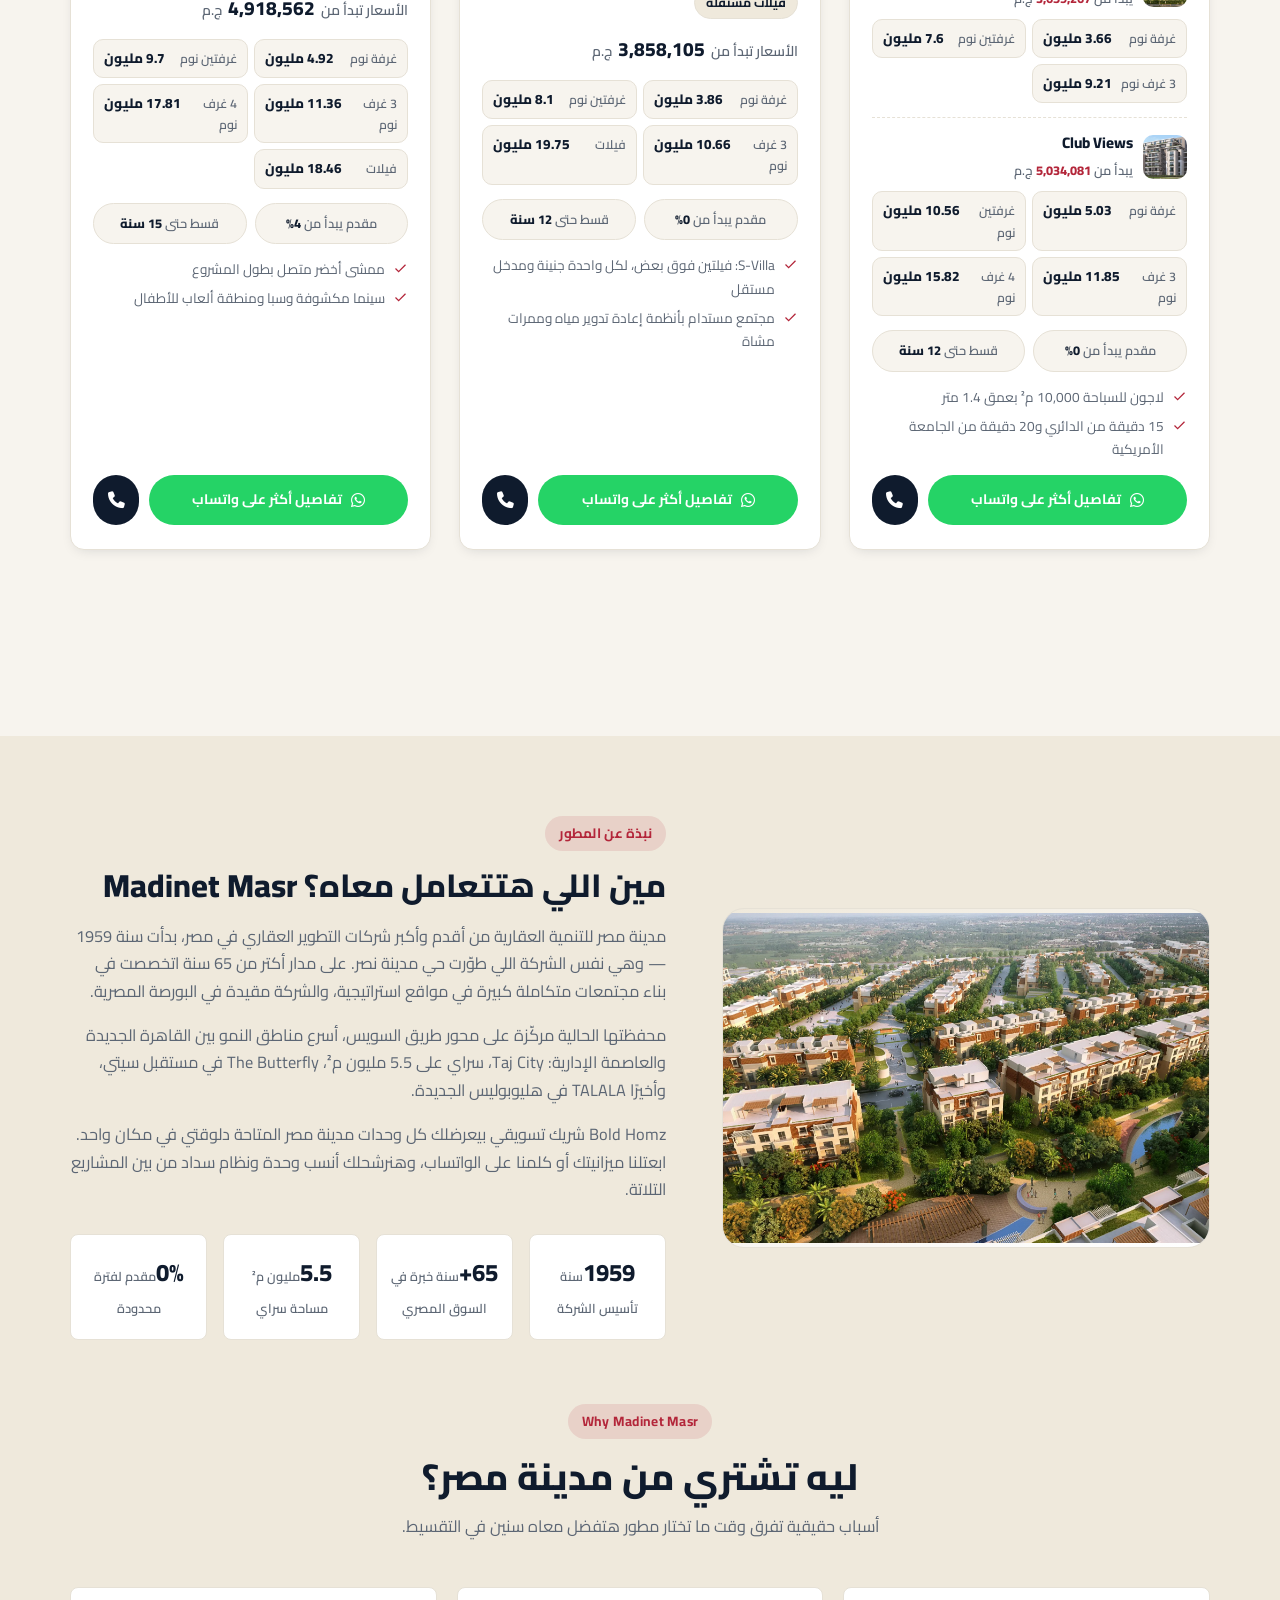
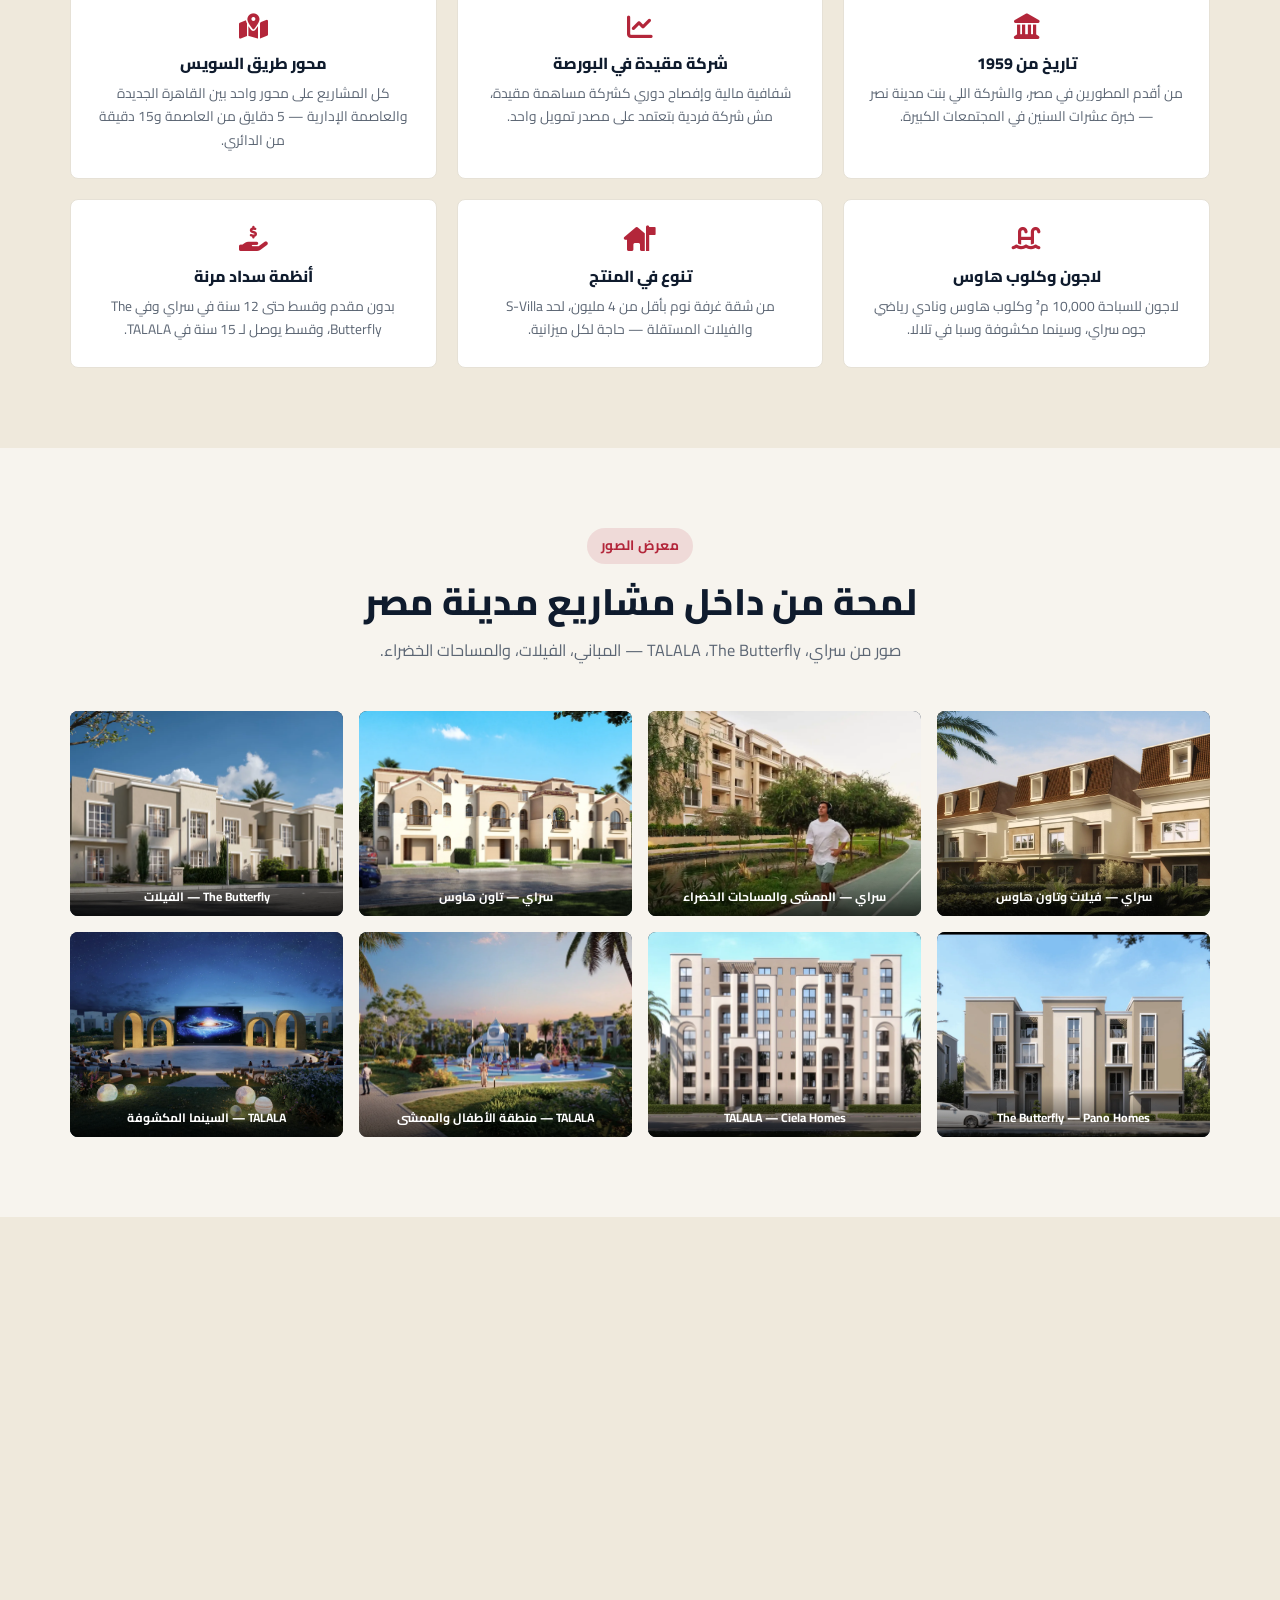
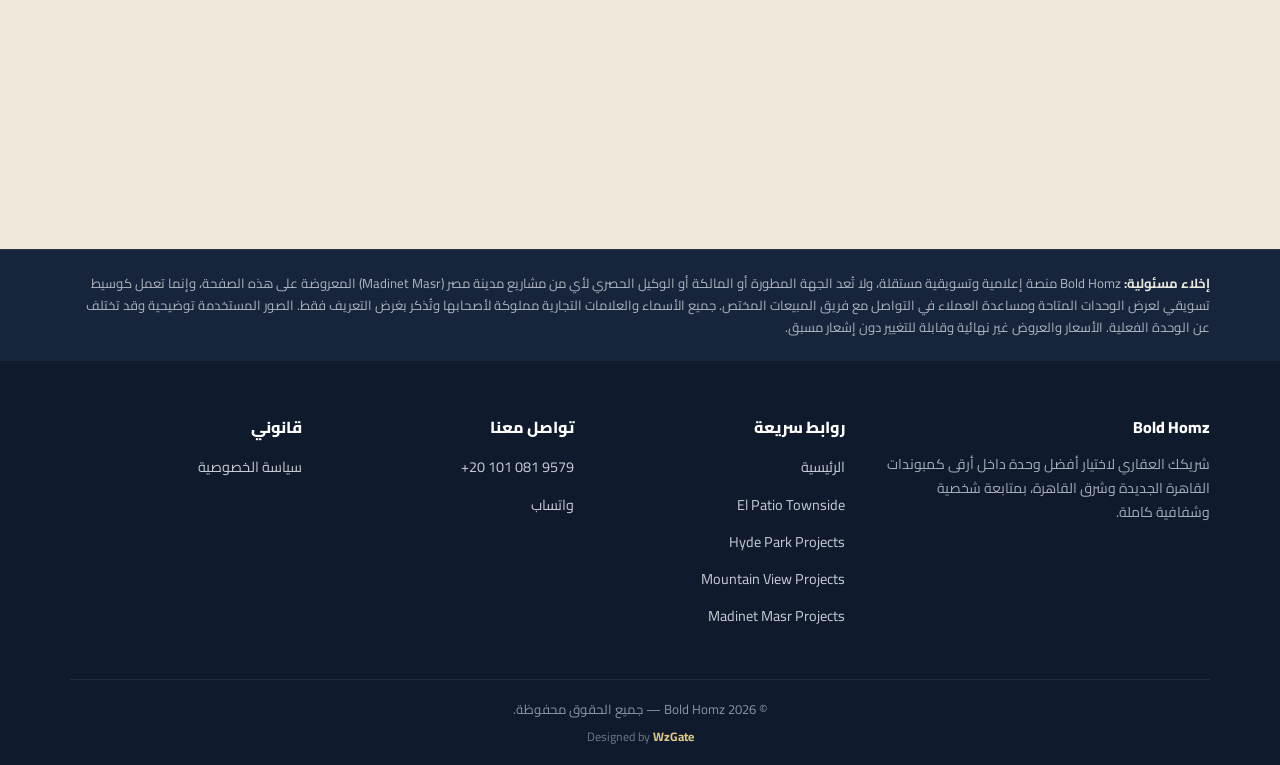
<file: madinet-masr.html>
<!DOCTYPE html>
<html lang="ar" dir="rtl">
<head>
<!-- Google Tag Manager -->
<script>(function(w,d,s,l,i){w[l]=w[l]||[];w[l].push({'gtm.start':
new Date().getTime(),event:'gtm.js'});var f=d.getElementsByTagName(s)[0],
j=d.createElement(s),dl=l!='dataLayer'?'&l='+l:'';j.async=true;j.src=
'https://www.googletagmanager.com/gtm.js?id='+i+dl;f.parentNode.insertBefore(j,f);
})(window,document,'script','dataLayer','GTM-NVKLTLXT');</script>
<!-- End Google Tag Manager -->
<meta charset="UTF-8">
<meta name="viewport" content="width=device-width, initial-scale=1.0">
<title>Madinet Masr Projects | سراي، The Butterfly وتلالا — Bold Homz</title>
<meta name="description" content="مشاريع مدينة مصر على طريق السويس: سراي (Royal Residence وClub Views)، The Butterfly، وTALALA. أسعار تبدأ من 3,659,267 جنيه بدون مقدم وقسط حتى 12 سنة. تواصل معانا على الواتساب لأحدث الأسعار.">
<link rel="canonical" href="https://boldhomz.com/madinet-masr">
<meta property="og:title" content="Madinet Masr Projects — Bold Homz">
<meta property="og:description" content="سراي، The Butterfly وTALALA من مدينة مصر — بدون مقدم وقسط حتى 12 سنة. تواصل معانا على الواتساب.">
<meta property="og:type" content="website">
<meta property="og:url" content="https://boldhomz.com/madinet-masr">
<meta property="og:image" content="https://boldhomz.com/assets/img/madinet-masr/hero-sarai-aerial.webp">
<meta property="og:image:alt" content="Madinet Masr Projects — Bold Homz">
<link rel="preconnect" href="https://fonts.googleapis.com">
<link rel="preconnect" href="https://fonts.gstatic.com" crossorigin>
<link href="https://fonts.googleapis.com/css2?family=Cairo:wght@400;600;700;800;900&display=swap" rel="stylesheet">
<link rel="stylesheet" href="https://cdnjs.cloudflare.com/ajax/libs/font-awesome/6.5.2/css/all.min.css">
<link rel="stylesheet" href="assets/css/style.css?v=8">
<style>
  /* hero: عمود سعر واحد بعرض محتواه */
  .hero-price-panel{ display:inline-flex; }
  .hero-price-panel .hpp-col:only-child .hpp-label{ color:var(--gold-light); }

  /* شريط العرض لفترة محدودة فوق الهيرو */
  .offer-pill{
    display:inline-flex; align-items:center; gap:8px; margin-bottom:14px;
    background:var(--accent); color:#fff; font-weight:800; font-size:.9rem;
    padding:7px 16px; border-radius:999px; box-shadow:0 6px 18px -8px rgba(0,0,0,.5);
  }

  /* كارت سراي: مرحلتين جوه كارت واحد */
  .p-phase{ display:flex; flex-direction:column; gap:8px; padding-top:12px; border-top:1px dashed var(--line); }
  .p-phase:first-of-type{ border-top:none; padding-top:0; }
  .p-phase-head{ display:flex; align-items:center; gap:10px; }
  .p-phase-head img{ width:44px; height:44px; border-radius:10px; object-fit:cover; flex:none; }
  .p-phase-head b{ display:block; color:var(--navy); font-weight:800; font-size:.95rem; }
  .p-phase-head span{ font-size:.8rem; color:var(--muted); font-weight:600; }
  .p-phase-head span strong{ color:var(--accent); font-weight:800; }

  /* ---------- بار أقسام الصفحة (sticky + scrollspy) ---------- */
  .sec-nav{
    position:sticky; top:var(--header-h); z-index:40;
    background:rgba(255,255,255,.96); backdrop-filter:blur(10px);
    border-bottom:1px solid rgba(15,27,45,.08);
    box-shadow:0 8px 20px -16px rgba(15,27,45,.45);
    transition:top .35s ease;
  }
  .site-header.nav-hidden ~ .sec-nav{ top:0; }
  section[id]{ scroll-margin-top:calc(var(--header-h) + 72px); }
  .sec-nav-list{
    display:flex; gap:8px; padding:10px 0;
    overflow-x:auto; scrollbar-width:none; -webkit-overflow-scrolling:touch;
  }
  .sec-nav-list::-webkit-scrollbar{ display:none; }
  .sec-nav-list li{ flex:none; }
  .sec-nav-list a{
    display:inline-flex; align-items:center; gap:8px; white-space:nowrap;
    padding:9px 18px; border-radius:999px;
    font-weight:700; font-size:.92rem; color:var(--navy);
    background:var(--cream); border:1px solid transparent;
    transition:background .2s, color .2s, border-color .2s;
  }
  .sec-nav-list a i{ font-size:.85rem; color:var(--accent); transition:color .2s; }
  .sec-nav-list a:hover{ border-color:var(--accent); }
  .sec-nav-list a.is-active{ background:var(--accent); color:#fff; }
  .sec-nav-list a.is-active i{ color:#fff; }
  .sec-nav-progress{
    position:absolute; bottom:-1px; inset-inline-start:0; height:3px; width:0;
    background:linear-gradient(90deg,var(--accent),var(--gold));
    transition:width .1s linear;
  }
  @media (max-width:640px){
    .sec-nav .container{ padding:0; }
    .sec-nav-list{ gap:6px; padding:8px 16px; }
    .sec-nav-list a{ padding:8px 14px; font-size:.84rem; gap:6px; }
  }
</style>
</head>
<body data-page="madinet-masr" data-project-name="Madinet Masr Projects">
<!-- Google Tag Manager (noscript) -->
<noscript><iframe src="https://www.googletagmanager.com/ns.html?id=GTM-NVKLTLXT"
height="0" width="0" style="display:none;visibility:hidden"></iframe></noscript>
<!-- End Google Tag Manager (noscript) -->

<header class="site-header">
  <div class="container">
    <a href="/" class="brand">
      <span class="brand-mark">BH</span>
      <span class="brand-text"><b>Bold Homz</b><span>Madinet Masr Projects</span></span>
    </a>
    <nav class="main-nav">
      <ul>
        <li><a href="#projects">المشاريع المتاحة</a></li>
        <li><a href="#about">نبذة عن المطور</a></li>
        <li><a href="#gallery">معرض الصور</a></li>
        <li><a href="#budget">ابعتلنا ميزانيتك</a></li>
      </ul>
    </nav>
    <div class="header-actions">
      <a href="tel:" data-tel class="btn btn-outline btn-sm">
        <svg viewBox="0 0 24 24" fill="none" stroke="currentColor" stroke-width="2"><path d="M22 16.92v3a2 2 0 0 1-2.18 2 19.79 19.79 0 0 1-8.63-3.07 19.5 19.5 0 0 1-6-6 19.79 19.79 0 0 1-3.07-8.67A2 2 0 0 1 4.11 2h3a2 2 0 0 1 2 1.72c.12.9.34 1.79.65 2.65a2 2 0 0 1-.45 2.11L8.09 9.91a16 16 0 0 0 6 6l1.43-1.22a2 2 0 0 1 2.11-.45c.86.31 1.75.53 2.65.65A2 2 0 0 1 22 16.92z"/></svg>
        <span class="txt" data-tel-text></span>
      </a>
      <button type="button" class="nav-toggle" aria-label="فتح القائمة">
        <svg viewBox="0 0 24 24" fill="none" stroke="currentColor" stroke-width="2"><path d="M3 6h18M3 12h18M3 18h18"/></svg>
      </button>
    </div>
  </div>
</header>

<section class="hero">
  <div class="hero-media"><img src="assets/img/madinet-masr/hero-sarai-aerial.webp" alt="كمبوند سراي من مدينة مصر — منظر جوي"></div>
  <div class="hero-overlay"></div>
  <div class="container">
    <div class="hero-content">
      <div class="offer-pill"><i class="fa-solid fa-fire"></i> لفترة محدودة: بدون مقدم وقسط حتى 12 سنة</div>
      <div class="hero-badge"><span class="dot"></span> 3 مشاريع على طريق السويس — من مدينة مصر</div>
      <h1>كل مشاريع <em dir="ltr" style="unicode-bidi:isolate;white-space:nowrap;">Madinet Masr</em> في مكان واحد</h1>
      <div class="hero-highlights">
        <div class="hh-item"><svg viewBox="0 0 24 24" fill="none" stroke="currentColor" stroke-width="2"><path d="M20 6L9 17l-5-5"/></svg> <span>سراي، <span dir="ltr" style="unicode-bidi:isolate;">The Butterfly</span>، <span dir="ltr" style="unicode-bidi:isolate;">TALALA</span> — بأقل سعر لكل نوع وحدة</span></div>
        <div class="hh-item"><svg viewBox="0 0 24 24" fill="none" stroke="currentColor" stroke-width="2"><path d="M20 6L9 17l-5-5"/></svg> <span>شقق، دوبلكس، تاون هاوس وفيلات من مطور في السوق من <b>1959</b></span></div>
      </div>
      <div class="hero-price-panel">
        <div class="hpp-col">
          <div class="hpp-label">أسعار تبدأ من</div>
          <div class="hpp-value">3,659,267 <span>جنيه</span></div>
        </div>
      </div>
      <div class="hero-ctas">
        <a href="#" data-wa data-wa-msg="مرحباً، أنا مهتم بمعرفة تفاصيل الأسعار وخطط السداد لمشاريع مدينة مصر (Sarai - The Butterfly - TALALA)" class="btn btn-whatsapp">
          <svg viewBox="0 0 24 24" fill="currentColor"><path d="M12.04 2c-5.5 0-9.96 4.46-9.96 9.96 0 1.76.46 3.45 1.34 4.95L2 22l5.25-1.38a9.9 9.9 0 0 0 4.79 1.22h.01c5.5 0 9.96-4.46 9.96-9.96S17.54 2 12.04 2zm0 18.2c-1.5 0-2.97-.4-4.25-1.16l-.3-.18-3.12.82.83-3.04-.2-.31a8.2 8.2 0 0 1-1.26-4.37c0-4.55 3.7-8.24 8.25-8.24 4.55 0 8.24 3.7 8.24 8.25 0 4.54-3.7 8.23-8.19 8.23zm4.5-6.16c-.25-.12-1.46-.72-1.68-.8-.23-.08-.39-.12-.56.13-.16.24-.64.8-.78.97-.14.16-.29.18-.53.06-.25-.12-1.04-.38-1.98-1.22-.73-.65-1.23-1.46-1.37-1.7-.14-.25-.02-.38.11-.5.11-.11.25-.29.37-.43.12-.14.16-.25.24-.4.08-.16.04-.3-.02-.43-.06-.12-.56-1.34-.76-1.84-.2-.48-.4-.42-.56-.42h-.48c-.16 0-.42.06-.64.3-.22.25-.85.83-.85 2.02 0 1.2.87 2.35 1 2.51.12.16 1.7 2.6 4.13 3.64.58.25 1.03.4 1.38.51.58.18 1.11.16 1.53.1.47-.07 1.46-.6 1.66-1.17.2-.58.2-1.08.14-1.18-.06-.1-.22-.16-.47-.28z"/></svg>
          اعرف السعر والقسط بالظبط
        </a>
        <a href="tel:" data-tel class="btn btn-outline">
          <svg viewBox="0 0 24 24" fill="none" stroke="currentColor" stroke-width="2"><path d="M22 16.92v3a2 2 0 0 1-2.18 2 19.79 19.79 0 0 1-8.63-3.07 19.5 19.5 0 0 1-6-6 19.79 19.79 0 0 1-3.07-8.67A2 2 0 0 1 4.11 2h3a2 2 0 0 1 2 1.72c.12.9.34 1.79.65 2.65a2 2 0 0 1-.45 2.11L8.09 9.91a16 16 0 0 0 6 6l1.43-1.22a2 2 0 0 1 2.11-.45c.86.31 1.75.53 2.65.65A2 2 0 0 1 22 16.92z"/></svg>
          اتصل بنا
        </a>
      </div>
    </div>
  </div>
</section>

<nav class="sec-nav" aria-label="أقسام الصفحة">
  <div class="container">
    <ul class="sec-nav-list">
      <li><a href="#projects" class="is-active"><i class="fa-solid fa-building"></i> المشاريع والأسعار</a></li>
      <li><a href="#about"><i class="fa-solid fa-award"></i> عن المطور</a></li>
      <li><a href="#gallery"><i class="fa-solid fa-images"></i> معرض الصور</a></li>
      <li><a href="#budget"><i class="fa-solid fa-wallet"></i> ابعتلنا ميزانيتك</a></li>
    </ul>
  </div>
  <span class="sec-nav-progress" aria-hidden="true"></span>
</nav>

<section class="section-pad" id="projects">
  <div class="container">
    <div class="section-head reveal">
      <div class="eyebrow">المشاريع المتاحة</div>
      <h2>مشاريع مدينة مصر المتاحة حاليًا</h2>
      <p>أقل سعر لكل نوع وحدة في كل مشروع، مع المقدم ومدة التقسيط. اضغط اتصال أو واتساب وهيتواصل معاك أحد مستشارينا فورًا.</p>
    </div>

    <div class="cards-grid">

      <article class="p-card reveal">
        <div class="p-card-media">
          <img src="assets/img/madinet-masr/sarai-card.webp" alt="سراي — اللاجون الصناعي القابل للسباحة" loading="lazy">
          <span class="p-card-tag">القاهرة الجديدة</span>
          <span class="p-card-badge-launch"><span class="dot"></span> مرحلتين متاحتين</span>
        </div>
        <div class="p-card-body">
          <div class="p-card-title">Sarai <em>سراي</em> <small>طريق السويس — 5 دقايق من العاصمة الإدارية</small></div>
          <p class="p-card-desc">كمبوند متكامل على 5.5 مليون م² بلاجون للسباحة، كلوب هاوس ومول تجاري — متاح منه دلوقتي مرحلتين سكنيتين.</p>

          <div class="p-phase">
            <div class="p-phase-head">
              <img src="assets/img/madinet-masr/sarai-royal-residence.webp" alt="Sarai Royal Residence" loading="lazy">
              <div><b>Royal Residence</b><span>يبدأ من <strong>3,659,267</strong> ج.م</span></div>
            </div>
            <ul class="p-unit-prices">
              <li><span>غرفة نوم</span><b>3.66 مليون</b></li>
              <li><span>غرفتين نوم</span><b>7.6 مليون</b></li>
              <li><span>3 غرف نوم</span><b>9.21 مليون</b></li>
            </ul>
          </div>

          <div class="p-phase">
            <div class="p-phase-head">
              <img src="assets/img/madinet-masr/sarai-club-views.jpg" alt="Sarai Club Views" loading="lazy">
              <div><b>Club Views</b><span>يبدأ من <strong>5,034,081</strong> ج.م</span></div>
            </div>
            <ul class="p-unit-prices">
              <li><span>غرفة نوم</span><b>5.03 مليون</b></li>
              <li><span>غرفتين نوم</span><b>10.56 مليون</b></li>
              <li><span>3 غرف نوم</span><b>11.85 مليون</b></li>
              <li><span>4 غرف نوم</span><b>15.82 مليون</b></li>
            </ul>
          </div>

          <div class="p-meta">
            <span class="p-term">مقدم يبدأ من <b>0%</b></span>
            <span class="p-term">قسط حتى <b>12 سنة</b></span>
          </div>
          <ul class="p-details">
            <li><svg viewBox="0 0 24 24" fill="none" stroke="currentColor" stroke-width="2"><path d="M20 6L9 17l-5-5"/></svg> لاجون للسباحة 10,000 م² بعمق 1.4 متر</li>
            <li><svg viewBox="0 0 24 24" fill="none" stroke="currentColor" stroke-width="2"><path d="M20 6L9 17l-5-5"/></svg> 15 دقيقة من الدائري و20 دقيقة من الجامعة الأمريكية</li>
          </ul>
          <div class="p-ctas">
            <a href="#" data-wa data-wa-msg="مرحباً، أنا مهتم بوحدة في Sarai (Royal Residence / Club Views) وحابب أعرف تفاصيل الأسعار والوحدات المتاحة" class="btn btn-whatsapp btn-sm"><i class="fa-brands fa-whatsapp"></i> تفاصيل أكثر على واتساب</a>
            <a href="tel:" data-tel class="btn btn-call btn-sm" aria-label="اتصال"><i class="fa-solid fa-phone"></i></a>
          </div>
        </div>
      </article>

      <article class="p-card reveal">
        <div class="p-card-media">
          <img src="assets/img/madinet-masr/butterfly-card.jpg" alt="The Butterfly — فيلات مدينة مصر في مستقبل سيتي" loading="lazy">
          <span class="p-card-tag">مستقبل سيتي</span>
        </div>
        <div class="p-card-body">
          <div class="p-card-title">The Butterfly <small>مستقبل سيتي — طريق السويس</small></div>
          <p class="p-card-desc">مشروع مستقل على 200 فدان قريب من بوليفارد مستقبل سيتي، بفيلات مستقلة وتاون هاوس وS-Villa وPano Homes ومساحات خضراء واسعة.</p>
          <div class="p-labels">
            <span class="p-label">شقق</span>
            <span class="p-label">تاون هاوس</span>
            <span class="p-label">S-Villa</span>
            <span class="p-label">فيلات مستقلة</span>
          </div>
          <div class="p-price">الأسعار تبدأ من <b>3,858,105</b> ج.م</div>
          <ul class="p-unit-prices">
            <li><span>غرفة نوم</span><b>3.86 مليون</b></li>
            <li><span>غرفتين نوم</span><b>8.1 مليون</b></li>
            <li><span>3 غرف نوم</span><b>10.66 مليون</b></li>
            <li><span>فيلات</span><b>19.75 مليون</b></li>
          </ul>
          <div class="p-meta">
            <span class="p-term">مقدم يبدأ من <b>0%</b></span>
            <span class="p-term">قسط حتى <b>12 سنة</b></span>
          </div>
          <ul class="p-details">
            <li><svg viewBox="0 0 24 24" fill="none" stroke="currentColor" stroke-width="2"><path d="M20 6L9 17l-5-5"/></svg> S-Villa: فيلتين فوق بعض، لكل واحدة جنينة ومدخل مستقل</li>
            <li><svg viewBox="0 0 24 24" fill="none" stroke="currentColor" stroke-width="2"><path d="M20 6L9 17l-5-5"/></svg> مجتمع مستدام بأنظمة إعادة تدوير مياه وممرات مشاة</li>
          </ul>
          <div class="p-ctas">
            <a href="#" data-wa data-wa-msg="مرحباً، أنا مهتم بوحدة في The Butterfly وحابب أعرف تفاصيل الأسعار والوحدات المتاحة" class="btn btn-whatsapp btn-sm"><i class="fa-brands fa-whatsapp"></i> تفاصيل أكثر على واتساب</a>
            <a href="tel:" data-tel class="btn btn-call btn-sm" aria-label="اتصال"><i class="fa-solid fa-phone"></i></a>
          </div>
        </div>
      </article>

      <article class="p-card reveal">
        <div class="p-card-media">
          <img src="assets/img/madinet-masr/talala-card.webp" alt="TALALA — فيلات مدينة مصر في هليوبوليس الجديدة" loading="lazy">
          <span class="p-card-tag">هليوبوليس الجديدة</span>
        </div>
        <div class="p-card-body">
          <div class="p-card-title">TALALA <em>تلالا</em> <small>هليوبوليس الجديدة — طريق السويس</small></div>
          <p class="p-card-desc">كمبوند على أرض مرتفعة بإطلالات مفتوحة، فيه سينما مكشوفة، ممشى أخضر بطول المشروع، وهَب تجاري — بشقق وتاون هاوس وفيلات.</p>
          <div class="p-labels">
            <span class="p-label">شقق</span>
            <span class="p-label">دوبلكس</span>
            <span class="p-label">تاون هاوس</span>
            <span class="p-label">فيلات</span>
          </div>
          <div class="p-price">الأسعار تبدأ من <b>4,918,562</b> ج.م</div>
          <ul class="p-unit-prices">
            <li><span>غرفة نوم</span><b>4.92 مليون</b></li>
            <li><span>غرفتين نوم</span><b>9.7 مليون</b></li>
            <li><span>3 غرف نوم</span><b>11.36 مليون</b></li>
            <li><span>4 غرف نوم</span><b>17.81 مليون</b></li>
            <li><span>فيلات</span><b>18.46 مليون</b></li>
          </ul>
          <div class="p-meta">
            <span class="p-term">مقدم يبدأ من <b>4%</b></span>
            <span class="p-term">قسط حتى <b>15 سنة</b></span>
          </div>
          <ul class="p-details">
            <li><svg viewBox="0 0 24 24" fill="none" stroke="currentColor" stroke-width="2"><path d="M20 6L9 17l-5-5"/></svg> ممشى أخضر متصل بطول المشروع</li>
            <li><svg viewBox="0 0 24 24" fill="none" stroke="currentColor" stroke-width="2"><path d="M20 6L9 17l-5-5"/></svg> سينما مكشوفة وسبا ومنطقة ألعاب للأطفال</li>
          </ul>
          <div class="p-ctas">
            <a href="#" data-wa data-wa-msg="مرحباً، أنا مهتم بوحدة في TALALA وحابب أعرف تفاصيل الأسعار والوحدات المتاحة" class="btn btn-whatsapp btn-sm"><i class="fa-brands fa-whatsapp"></i> تفاصيل أكثر على واتساب</a>
            <a href="tel:" data-tel class="btn btn-call btn-sm" aria-label="اتصال"><i class="fa-solid fa-phone"></i></a>
          </div>
        </div>
      </article>

    </div>

    <p class="projects-note reveal">* جميع الأسعار والوحدات المعروضة أعلاه استرشادية وقابلة للتغيير أو التحديث في أي وقت دون إشعار مسبق، حسب سياسة الشركة المطوّرة ومدى توافر الوحدات لديها. عرض "بدون مقدم وقسط حتى 12 سنة" لفترة محدودة وعلى وحدات مختارة في سراي و The Butterfly. برجاء التواصل مع فريقنا لتأكيد أحدث الأسعار والعروض المتاحة فعليًا.</p>
  </div>
</section>

<section class="section-pad bg-cream-2" id="about">
  <div class="container">
    <div class="about-grid">
      <div class="about-visual reveal" style="padding:0;">
        <img src="assets/img/madinet-masr/about-sarai-aerial.jpg" alt="Madinet Masr — كمبوند سراي" loading="lazy" style="width:100%;height:100%;object-fit:cover;">
      </div>
      <div class="about-copy reveal">
        <div class="eyebrow">نبذة عن المطور</div>
        <h2 style="color:var(--navy);font-size:clamp(1.5rem,3vw,2rem);margin-bottom:16px;">مين اللي هتتعامل معاه؟ <span dir="ltr" style="unicode-bidi:isolate;">Madinet Masr</span></h2>
        <p>مدينة مصر للتنمية العقارية من أقدم وأكبر شركات التطوير العقاري في مصر، بدأت سنة 1959 — وهي نفس الشركة اللي طوّرت حي مدينة نصر. على مدار أكتر من 65 سنة اتخصصت في بناء مجتمعات متكاملة كبيرة في مواقع استراتيجية، والشركة مقيدة في البورصة المصرية.</p>
        <p>محفظتها الحالية مركّزة على محور طريق السويس، أسرع مناطق النمو بين القاهرة الجديدة والعاصمة الإدارية: <span dir="ltr" style="unicode-bidi:isolate;">Taj City</span>، سراي على 5.5 مليون م²، <span dir="ltr" style="unicode-bidi:isolate;">The Butterfly</span> في مستقبل سيتي، وأخيرًا <span dir="ltr" style="unicode-bidi:isolate;">TALALA</span> في هليوبوليس الجديدة.</p>
        <p>Bold Homz شريك تسويقي بيعرضلك كل وحدات مدينة مصر المتاحة دلوقتي في مكان واحد. ابعتلنا ميزانيتك أو كلمنا على الواتساب، وهنرشحلك أنسب وحدة ونظام سداد من بين المشاريع التلاتة.</p>
        <div class="dev-stat-grid">
          <div class="stat"><b>1959</b><span>سنة تأسيس الشركة</span></div>
          <div class="stat"><b>+65</b><span>سنة خبرة في السوق المصري</span></div>
          <div class="stat"><b>5.5</b><span>مليون م² مساحة سراي</span></div>
          <div class="stat"><b>0%</b><span>مقدم لفترة محدودة</span></div>
        </div>
      </div>
    </div>

    <div class="section-head reveal" style="margin-top:64px;">
      <div class="eyebrow">Why Madinet Masr</div>
      <h2>ليه تشتري من مدينة مصر؟</h2>
      <p>أسباب حقيقية تفرق وقت ما تختار مطور هتفضل معاه سنين في التقسيط.</p>
    </div>
    <div class="reason-grid reveal">
      <div class="reason-card">
        <i class="fa-solid fa-landmark"></i>
        <h4>تاريخ من 1959</h4>
        <p>من أقدم المطورين في مصر، والشركة اللي بنت مدينة نصر — خبرة عشرات السنين في المجتمعات الكبيرة.</p>
      </div>
      <div class="reason-card">
        <i class="fa-solid fa-chart-line"></i>
        <h4>شركة مقيدة في البورصة</h4>
        <p>شفافية مالية وإفصاح دوري كشركة مساهمة مقيدة، مش شركة فردية بتعتمد على مصدر تمويل واحد.</p>
      </div>
      <div class="reason-card">
        <i class="fa-solid fa-map-location-dot"></i>
        <h4>محور طريق السويس</h4>
        <p>كل المشاريع على محور واحد بين القاهرة الجديدة والعاصمة الإدارية — 5 دقايق من العاصمة و15 دقيقة من الدائري.</p>
      </div>
      <div class="reason-card">
        <i class="fa-solid fa-water-ladder"></i>
        <h4>لاجون وكلوب هاوس</h4>
        <p>لاجون للسباحة 10,000 م² وكلوب هاوس ونادي رياضي جوه سراي، وسينما مكشوفة وسبا في تلالا.</p>
      </div>
      <div class="reason-card">
        <i class="fa-solid fa-house-flag"></i>
        <h4>تنوع في المنتج</h4>
        <p>من شقة غرفة نوم بأقل من 4 مليون، لحد S-Villa والفيلات المستقلة — حاجة لكل ميزانية.</p>
      </div>
      <div class="reason-card">
        <i class="fa-solid fa-hand-holding-dollar"></i>
        <h4>أنظمة سداد مرنة</h4>
        <p>بدون مقدم وقسط حتى 12 سنة في سراي وفي <span dir="ltr" style="unicode-bidi:isolate;">The Butterfly</span>، وقسط يوصل لـ 15 سنة في <span dir="ltr" style="unicode-bidi:isolate;">TALALA</span>.</p>
      </div>
    </div>
  </div>
</section>

<section class="section-pad" id="gallery">
  <div class="container">
    <div class="section-head reveal">
      <div class="eyebrow">معرض الصور</div>
      <h2>لمحة من داخل مشاريع مدينة مصر</h2>
      <p>صور من سراي، <span dir="ltr" style="unicode-bidi:isolate;">The Butterfly</span>، <span dir="ltr" style="unicode-bidi:isolate;">TALALA</span> — المباني، الفيلات، والمساحات الخضراء.</p>
    </div>
    <div class="gallery-grid">
      <div class="g-item reveal" data-title="سراي — فيلات وتاون هاوس"><img src="assets/img/madinet-masr/gallery-sarai-villas.jpg" alt="سراي — فيلات وتاون هاوس" loading="lazy"><span class="g-caption">سراي — فيلات وتاون هاوس</span></div>
      <div class="g-item reveal" data-title="سراي — الممشى والمساحات الخضراء"><img src="assets/img/madinet-masr/gallery-sarai-lifestyle.webp" alt="سراي — الممشى والمساحات الخضراء" loading="lazy"><span class="g-caption">سراي — الممشى والمساحات الخضراء</span></div>
      <div class="g-item reveal" data-title="سراي — تاون هاوس"><img src="assets/img/madinet-masr/gallery-sarai-townhouses.jpg" alt="سراي — تاون هاوس" loading="lazy"><span class="g-caption">سراي — تاون هاوس</span></div>
      <div class="g-item reveal" data-title="The Butterfly — الفيلات"><img src="assets/img/madinet-masr/gallery-butterfly-villas.jpg" alt="The Butterfly — الفيلات" loading="lazy"><span class="g-caption">The Butterfly — الفيلات</span></div>
      <div class="g-item reveal" data-title="The Butterfly — Pano Homes"><img src="assets/img/madinet-masr/gallery-butterfly-pano.webp" alt="The Butterfly — Pano Homes" loading="lazy"><span class="g-caption">The Butterfly — Pano Homes</span></div>
      <div class="g-item reveal" data-title="TALALA — Ciela Homes"><img src="assets/img/madinet-masr/gallery-talala-ciela.webp" alt="TALALA — Ciela Homes" loading="lazy"><span class="g-caption">TALALA — Ciela Homes</span></div>
      <div class="g-item reveal" data-title="TALALA — منطقة الأطفال والممشى"><img src="assets/img/madinet-masr/gallery-talala-spine.webp" alt="TALALA — منطقة الأطفال والممشى" loading="lazy"><span class="g-caption">TALALA — منطقة الأطفال والممشى</span></div>
      <div class="g-item reveal" data-title="TALALA — السينما المكشوفة"><img src="assets/img/madinet-masr/gallery-talala-cinema.webp" alt="TALALA — السينما المكشوفة" loading="lazy"><span class="g-caption">TALALA — السينما المكشوفة</span></div>
    </div>
  </div>
</section>

<section class="section-pad bg-cream-2" id="budget">
  <div class="container">
    <div class="budget-wrap reveal">
      <div class="budget-copy">
        <div class="eyebrow" style="background:rgba(255,255,255,.12);color:var(--gold-light);">لسه مترددة؟</div>
        <h2>ملقتش الوحدة المناسبة ليك؟</h2>
        <p>اكتبلنا ميزانيتك — المقدم اللي جاهز تدفعه والقسط الشهري المريح ليك — وهنبعتلك ترشيحاتنا المناسبة من مشاريع مدينة مصر على الواتساب.</p>
      </div>
      <form class="budget-form" id="budgetForm">
        <div class="field">
          <label for="downPayment">المقدم المتاح معاك</label>
          <div class="input-wrap">
            <input type="number" id="downPayment" name="downPayment" min="0" placeholder="مثال: 500,000" inputmode="numeric">
            <span class="suffix">ج.م</span>
          </div>
        </div>
        <div class="field">
          <label for="monthlyInstallment">القسط الشهري المناسب ليك</label>
          <div class="input-wrap">
            <input type="number" id="monthlyInstallment" name="monthlyInstallment" min="0" placeholder="مثال: 40,000" inputmode="numeric">
            <span class="suffix">ج.م / شهر</span>
          </div>
        </div>
        <button type="submit" class="btn btn-whatsapp btn-block">
          <svg viewBox="0 0 24 24" fill="currentColor"><path d="M12.04 2c-5.5 0-9.96 4.46-9.96 9.96 0 1.76.46 3.45 1.34 4.95L2 22l5.25-1.38a9.9 9.9 0 0 0 4.79 1.22h.01c5.5 0 9.96-4.46 9.96-9.96S17.54 2 12.04 2zm0 18.2c-1.5 0-2.97-.4-4.25-1.16l-.3-.18-3.12.82.83-3.04-.2-.31a8.2 8.2 0 0 1-1.26-4.37c0-4.55 3.7-8.24 8.25-8.24 4.55 0 8.24 3.7 8.24 8.25 0 4.54-3.7 8.23-8.19 8.23z"/></svg>
          ابعتلنا ميزانيتك
        </button>
        <div class="budget-privacy">
          <svg viewBox="0 0 24 24" fill="none" stroke="currentColor" stroke-width="2"><path d="M12 22s8-4 8-10V5l-8-3-8 3v7c0 6 8 10 8 10z"/></svg>
          بياناتك بتروح لفريق المبيعات مباشرة ولا يتم مشاركتها مع أي طرف آخر
        </div>
      </form>
    </div>
  </div>
</section>

<section class="disclaimer-box">
  <div class="container">
    <p><b>إخلاء مسئولية:</b> Bold Homz منصة إعلامية وتسويقية مستقلة، ولا تُعد الجهة المطورة أو المالكة أو الوكيل الحصري لأي من مشاريع مدينة مصر (Madinet Masr) المعروضة على هذه الصفحة، وإنما تعمل كوسيط تسويقي لعرض الوحدات المتاحة ومساعدة العملاء في التواصل مع فريق المبيعات المختص. جميع الأسماء والعلامات التجارية مملوكة لأصحابها وتُذكر بغرض التعريف فقط. الصور المستخدمة توضيحية وقد تختلف عن الوحدة الفعلية. الأسعار والعروض غير نهائية وقابلة للتغيير دون إشعار مسبق.</p>
  </div>
</section>

<footer class="site-footer">
  <div class="container">
    <div class="footer-grid">
      <div class="footer-col">
        <h4>Bold Homz</h4>
        <p>شريكك العقاري لاختيار أفضل وحدة داخل أرقى كمبوندات القاهرة الجديدة وشرق القاهرة، بمتابعة شخصية وشفافية كاملة.</p>
      </div>
      <div class="footer-col">
        <h4>روابط سريعة</h4>
        <ul>
          <li><a href="/">الرئيسية</a></li>
          <li><a href="/la-vista">El Patio Townside</a></li>
          <li><a href="/hyde-park-projects">Hyde Park Projects</a></li>
          <li><a href="/mountain-view">Mountain View Projects</a></li>
          <li><a href="/madinet-masr">Madinet Masr Projects</a></li>
        </ul>
      </div>
      <div class="footer-col">
        <h4>تواصل معنا</h4>
        <ul>
          <li><a href="tel:" data-tel><span data-tel-text></span></a></li>
          <li><a href="#" data-wa data-wa-msg="مرحباً، أنا مهتم بمعرفة تفاصيل مشاريع مدينة مصر">واتساب</a></li>
        </ul>
      </div>
      <div class="footer-col">
        <h4>قانوني</h4>
        <ul>
          <li><a href="/privacy-policy">سياسة الخصوصية</a></li>
        </ul>
      </div>
    </div>
    <div class="footer-bottom">
      <p>© <span id="year"></span> Bold Homz — جميع الحقوق محفوظة.</p>
      <p class="credit" dir="ltr">Designed by <a href="https://www.wzgate.com" target="_blank" rel="noopener">WzGate</a></p>
    </div>
  </div>
</footer>

<div class="lightbox">
  <div class="lightbox-box">
    <button type="button" class="lightbox-close" aria-label="إغلاق"><svg viewBox="0 0 24 24" fill="none" stroke="currentColor" stroke-width="2.4"><path d="M6 6l12 12M18 6L6 18"/></svg></button>
    <img data-lightbox-img alt="" hidden>
    <span data-lightbox-title></span>
  </div>
</div>

<script>document.getElementById("year").textContent = new Date().getFullYear();</script>
<script src="assets/js/config.js?v=2"></script>
<script src="assets/js/main.js?v=1"></script>
<script src="assets/js/cookie-notice.js"></script>
<script>
/* بار أقسام الصفحة: تحديد السكشن الحالي أثناء السكرول + نقل سلس عند الضغط */
(function () {
  var bar = document.querySelector(".sec-nav");
  if (!bar) return;
  var list = bar.querySelector(".sec-nav-list");
  var progress = bar.querySelector(".sec-nav-progress");
  var header = document.querySelector(".site-header");
  var links = Array.prototype.slice.call(bar.querySelectorAll('a[href^="#"]'));
  var sections = links.map(function (a) { return document.getElementById(a.getAttribute("href").slice(1)); });
  var current = null;
  var ticking = false;

  function headerOffset() {
    return header && !header.classList.contains("nav-hidden") ? header.offsetHeight : 0;
  }

  function setActive(i) {
    if (i === current) return;
    current = i;
    links.forEach(function (a, j) {
      a.classList.toggle("is-active", j === i);
      if (j === i) a.setAttribute("aria-current", "true"); else a.removeAttribute("aria-current");
    });
    // على الموبايل: خلّي الزرار النشط ظاهر جوه البار
    var a = links[i], lr = a.getBoundingClientRect(), br = list.getBoundingClientRect();
    if (lr.left < br.left || lr.right > br.right) {
      list.scrollBy({ left: (lr.left + lr.width / 2) - (br.left + br.width / 2), behavior: "smooth" });
    }
  }

  function update() {
    ticking = false;
    var line = headerOffset() + bar.offsetHeight + window.innerHeight * 0.25;
    var idx = 0;
    sections.forEach(function (s, i) { if (s && s.getBoundingClientRect().top <= line) idx = i; });
    // آخر سكشن قصير: لو وصلنا لآخر الصفحة نفعّله
    if (window.innerHeight + window.scrollY >= document.documentElement.scrollHeight - 4) idx = sections.length - 1;
    setActive(idx);

    var start = sections[0].getBoundingClientRect().top + window.scrollY - line;
    var end = document.documentElement.scrollHeight - window.innerHeight;
    var pct = Math.min(Math.max((window.scrollY - start) / Math.max(end - start, 1), 0), 1);
    progress.style.width = (pct * 100) + "%";
  }

  window.addEventListener("scroll", function () {
    if (!ticking) { ticking = true; requestAnimationFrame(update); }
  }, { passive: true });
  window.addEventListener("resize", update);

  // capture: يسبق هاندلر main.js العام عشان نحسب ارتفاع البار في الإزاحة (لينكات البار والهيدر)
  document.addEventListener("click", function (e) {
    var a = e.target.closest && e.target.closest('a[href^="#"]');
    if (!a) return;
    var target = document.getElementById(a.getAttribute("href").slice(1));
    if (!target || sections.indexOf(target) === -1) return;
    e.preventDefault();
    e.stopPropagation();
    var top = target.getBoundingClientRect().top + window.scrollY;
    // نازل: الهيدر هيستخبى. طالع: الهيدر هيظهر فوق البار
    var offset = bar.offsetHeight + 12 + (top < window.scrollY ? (header ? header.offsetHeight : 0) : 0);
    window.scrollTo({ top: Math.max(top - offset, 0), behavior: "smooth" });
    if (window.history && window.history.replaceState) window.history.replaceState(null, "", a.getAttribute("href"));
  }, true);

  update();
})();
</script>
</body>
</html>
</file>
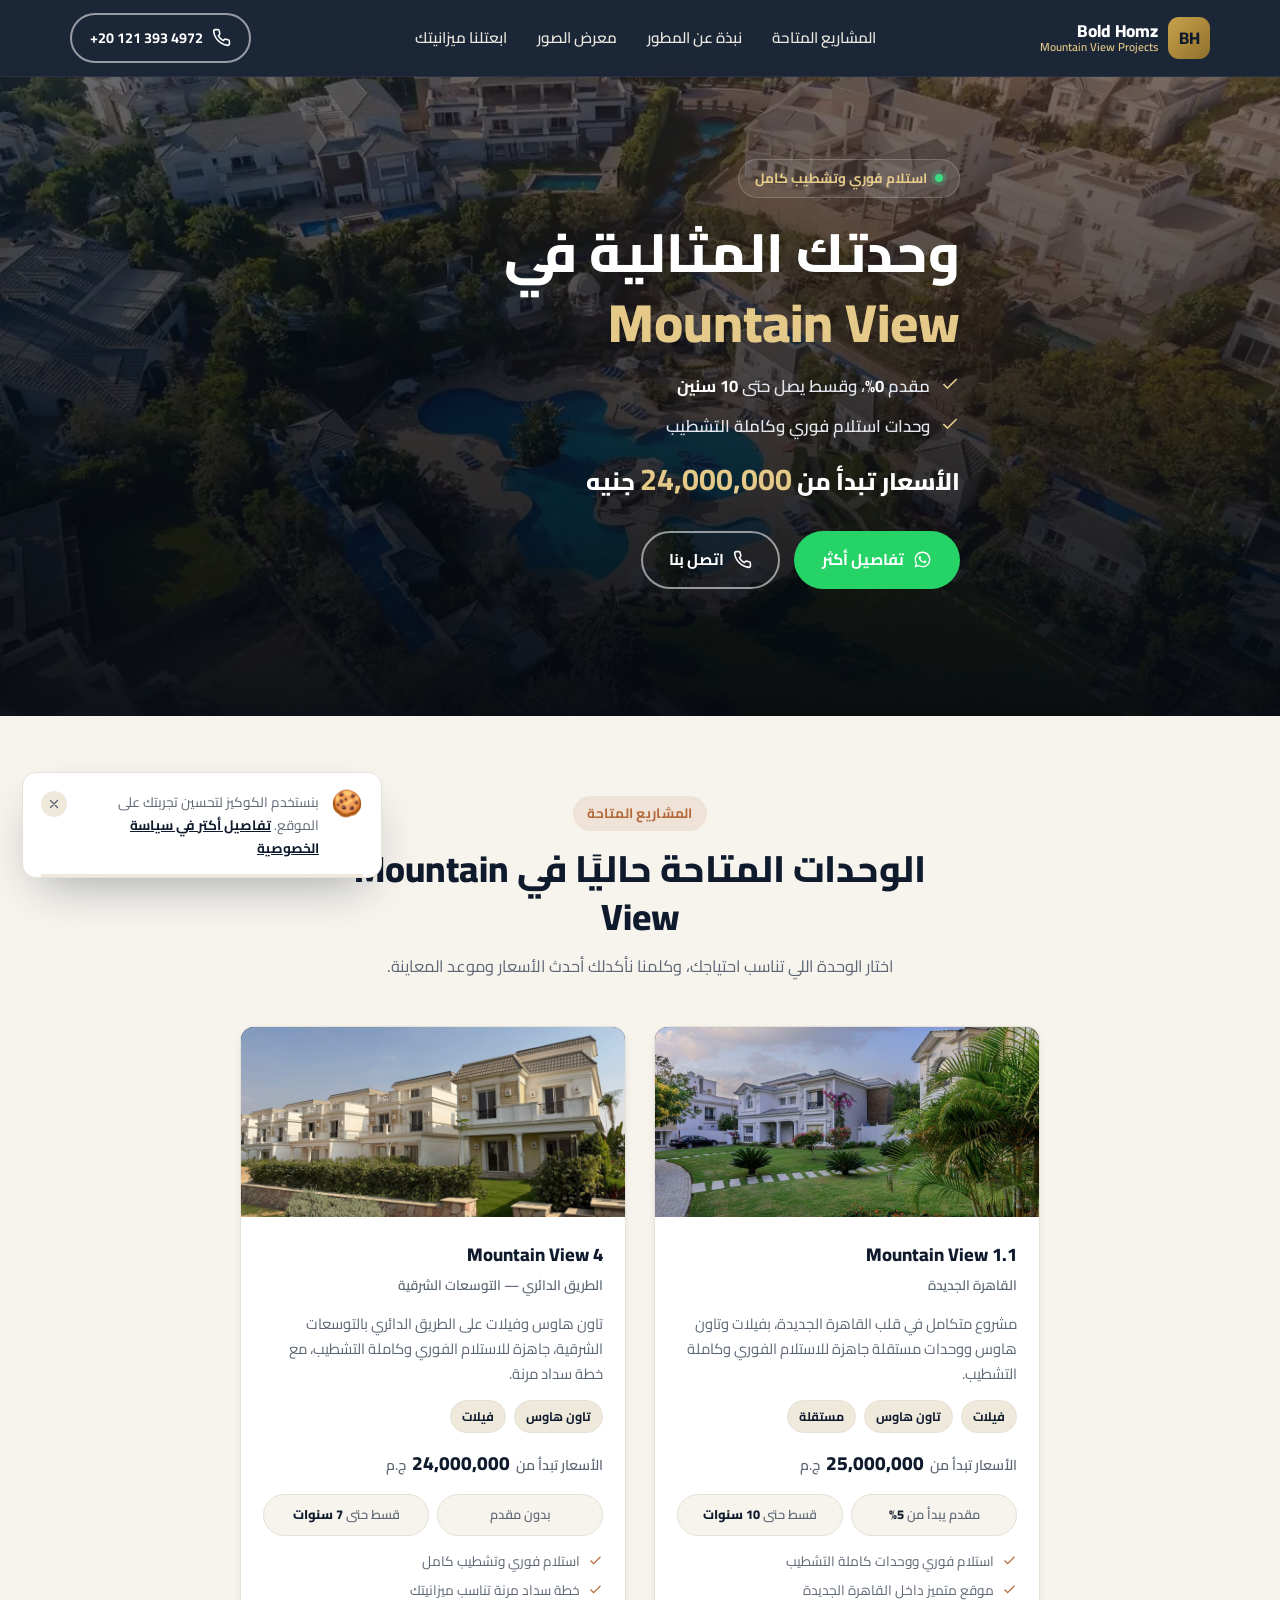
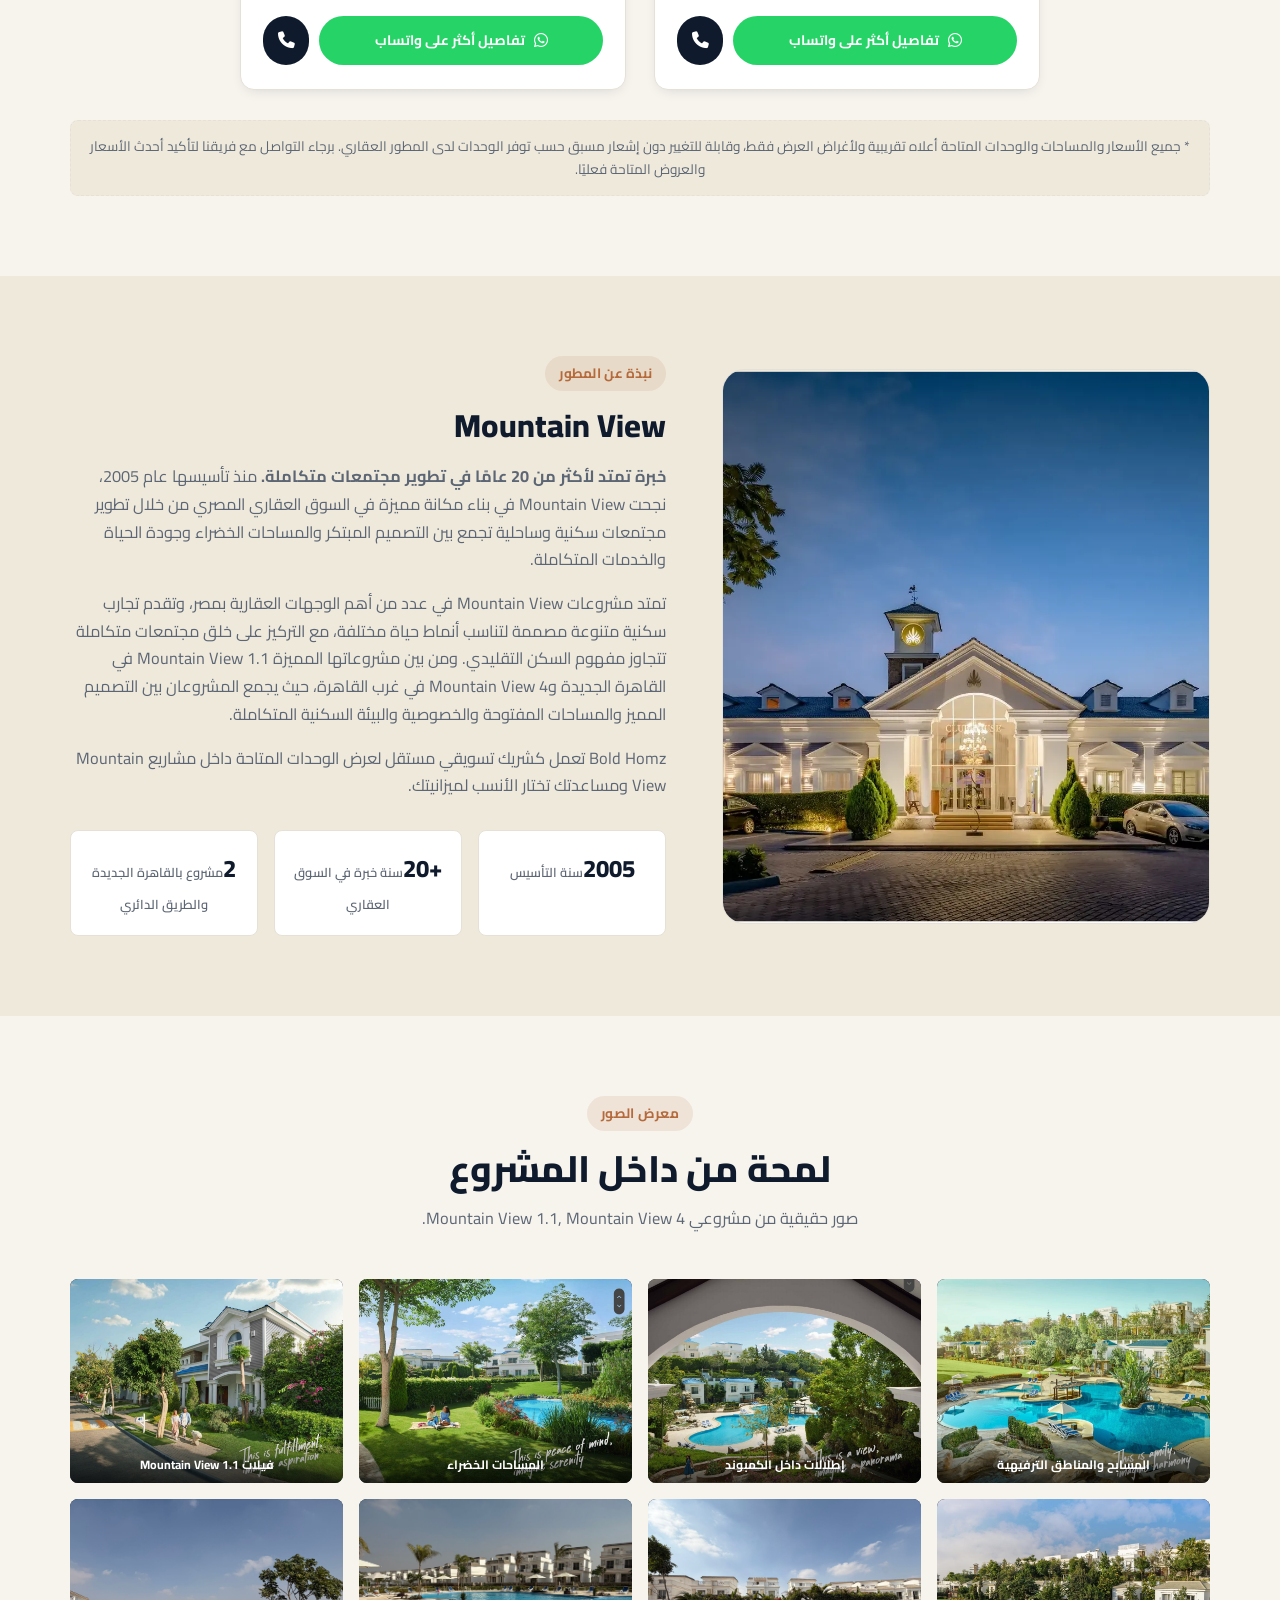
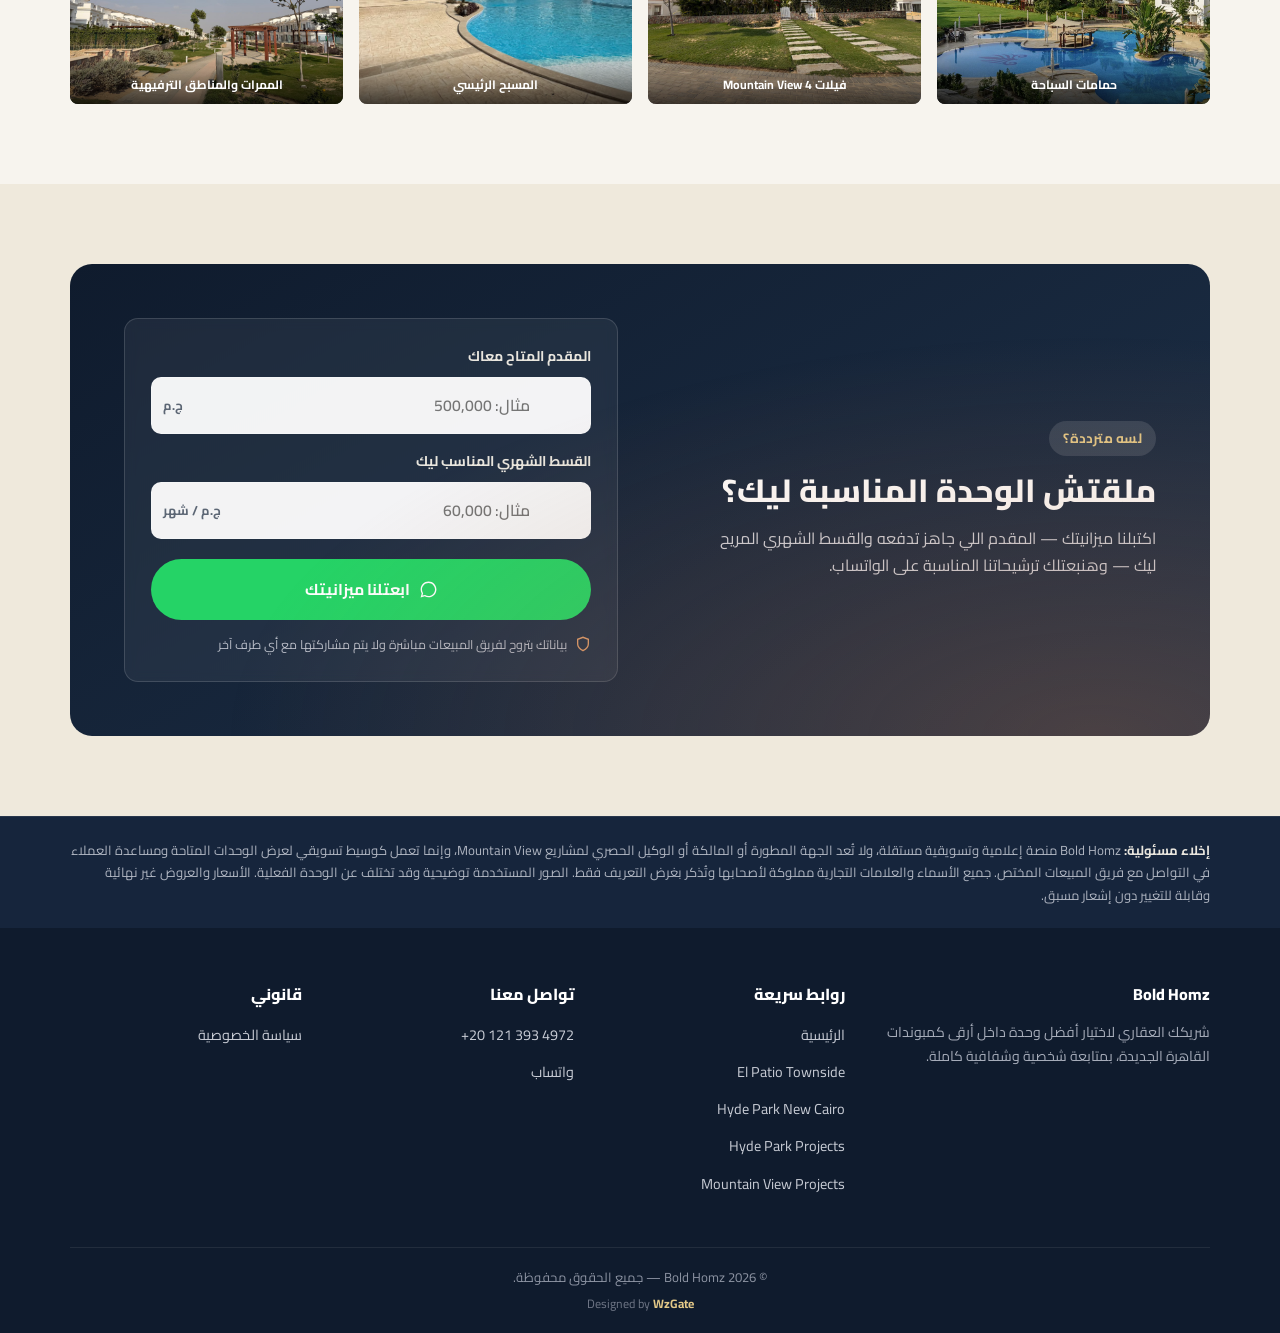
<file: mountain-view.html>
<!DOCTYPE html>
<html lang="ar" dir="rtl">
<head>
<!-- Google Tag Manager -->
<script>(function(w,d,s,l,i){w[l]=w[l]||[];w[l].push({'gtm.start':
new Date().getTime(),event:'gtm.js'});var f=d.getElementsByTagName(s)[0],
j=d.createElement(s),dl=l!='dataLayer'?'&l='+l:'';j.async=true;j.src=
'https://www.googletagmanager.com/gtm.js?id='+i+dl;f.parentNode.insertBefore(j,f);
})(window,document,'script','dataLayer','GTM-NVKLTLXT');</script>
<!-- End Google Tag Manager -->
<meta charset="UTF-8">
<meta name="viewport" content="width=device-width, initial-scale=1.0">
<title>Mountain View Projects | وحدات متاحة الآن — Bold Homz</title>
<meta name="description" content="اكتشف الوحدات المتاحة في مشاريع Mountain View — تاون هاوس وفيلات جاهزة للاستلام الفوري وكاملة التشطيب. تواصل معانا الآن على الواتساب لأحدث الأسعار والعروض.">
<link rel="canonical" href="https://boldhomz.com/mountain-view">
<meta property="og:title" content="Mountain View Projects — Bold Homz">
<meta property="og:description" content="وحدات متاحة الآن في Mountain View بأنظمة سداد مرنة. تواصل معانا على الواتساب.">
<meta property="og:type" content="website">
<meta property="og:url" content="https://boldhomz.com/mountain-view">
<meta property="og:image" content="https://boldhomz.com/assets/img/mountain-view/mv4-aerial.jpeg">
<meta property="og:image:alt" content="Mountain View Projects — Bold Homz">
<link rel="preconnect" href="https://fonts.googleapis.com">
<link rel="preconnect" href="https://fonts.gstatic.com" crossorigin>
<link href="https://fonts.googleapis.com/css2?family=Cairo:wght@400;600;700;800;900&display=swap" rel="stylesheet">
<link rel="stylesheet" href="https://cdnjs.cloudflare.com/ajax/libs/font-awesome/6.5.2/css/all.min.css">
<link rel="stylesheet" href="assets/css/style.css?v=8">
</head>
<body data-page="mountain-view" data-project-name="Mountain View">
<!-- Google Tag Manager (noscript) -->
<noscript><iframe src="https://www.googletagmanager.com/ns.html?id=GTM-NVKLTLXT"
height="0" width="0" style="display:none;visibility:hidden"></iframe></noscript>
<!-- End Google Tag Manager (noscript) -->

<header class="site-header">
  <div class="container">
    <a href="/" class="brand">
      <span class="brand-mark">BH</span>
      <span class="brand-text"><b>Bold Homz</b><span>Mountain View Projects</span></span>
    </a>
    <nav class="main-nav">
      <ul>
        <li><a href="#projects">المشاريع المتاحة</a></li>
        <li><a href="#about">نبذة عن المطور</a></li>
        <li><a href="#gallery">معرض الصور</a></li>
        <li><a href="#budget">ابعتلنا ميزانيتك</a></li>
      </ul>
    </nav>
    <div class="header-actions">
      <a href="tel:" data-tel class="btn btn-outline btn-sm">
        <svg viewBox="0 0 24 24" fill="none" stroke="currentColor" stroke-width="2"><path d="M22 16.92v3a2 2 0 0 1-2.18 2 19.79 19.79 0 0 1-8.63-3.07 19.5 19.5 0 0 1-6-6 19.79 19.79 0 0 1-3.07-8.67A2 2 0 0 1 4.11 2h3a2 2 0 0 1 2 1.72c.12.9.34 1.79.65 2.65a2 2 0 0 1-.45 2.11L8.09 9.91a16 16 0 0 0 6 6l1.43-1.22a2 2 0 0 1 2.11-.45c.86.31 1.75.53 2.65.65A2 2 0 0 1 22 16.92z"/></svg>
        <span class="txt" data-tel-text></span>
      </a>
      <button type="button" class="nav-toggle" aria-label="فتح القائمة">
        <svg viewBox="0 0 24 24" fill="none" stroke="currentColor" stroke-width="2"><path d="M3 6h18M3 12h18M3 18h18"/></svg>
      </button>
    </div>
  </div>
</header>

<section class="hero">
  <div class="hero-media"><img src="assets/img/mountain-view/mv4-aerial.jpeg" alt="Mountain View"></div>
  <div class="hero-overlay"></div>
  <div class="container">
    <div class="hero-content">
      <div class="hero-badge"><span class="dot"></span> استلام فوري وتشطيب كامل</div>
      <h1>وحدتك المثالية في <em>Mountain View</em></h1>
      <div class="hero-highlights">
        <div class="hh-item"><svg viewBox="0 0 24 24" fill="none" stroke="currentColor" stroke-width="2"><path d="M20 6L9 17l-5-5"/></svg> <span>مقدم <b>0%</b>، وقسط يصل حتى <b>10 سنين</b></span></div>
        <div class="hh-item"><svg viewBox="0 0 24 24" fill="none" stroke="currentColor" stroke-width="2"><path d="M20 6L9 17l-5-5"/></svg> <span>وحدات استلام فوري وكاملة التشطيب</span></div>
        <div class="hh-price">الأسعار تبدأ من <b>24,000,000</b> جنيه</div>
      </div>
      <div class="hero-ctas">
        <a href="#" data-wa data-wa-msg="مرحباً، أنا مهتم بمعرفة تفاصيل الوحدات المتاحة في Mountain View" class="btn btn-whatsapp">
          <svg viewBox="0 0 24 24" fill="currentColor"><path d="M12.04 2c-5.5 0-9.96 4.46-9.96 9.96 0 1.76.46 3.45 1.34 4.95L2 22l5.25-1.38a9.9 9.9 0 0 0 4.79 1.22h.01c5.5 0 9.96-4.46 9.96-9.96S17.54 2 12.04 2zm0 18.2c-1.5 0-2.97-.4-4.25-1.16l-.3-.18-3.12.82.83-3.04-.2-.31a8.2 8.2 0 0 1-1.26-4.37c0-4.55 3.7-8.24 8.25-8.24 4.55 0 8.24 3.7 8.24 8.25 0 4.54-3.7 8.23-8.19 8.23zm4.5-6.16c-.25-.12-1.46-.72-1.68-.8-.23-.08-.39-.12-.56.13-.16.24-.64.8-.78.97-.14.16-.29.18-.53.06-.25-.12-1.04-.38-1.98-1.22-.73-.65-1.23-1.46-1.37-1.7-.14-.25-.02-.38.11-.5.11-.11.25-.29.37-.43.12-.14.16-.25.24-.4.08-.16.04-.3-.02-.43-.06-.12-.56-1.34-.76-1.84-.2-.48-.4-.42-.56-.42h-.48c-.16 0-.42.06-.64.3-.22.25-.85.83-.85 2.02 0 1.2.87 2.35 1 2.51.12.16 1.7 2.6 4.13 3.64.58.25 1.03.4 1.38.51.58.18 1.11.16 1.53.1.47-.07 1.46-.6 1.66-1.17.2-.58.2-1.08.14-1.18-.06-.1-.22-.16-.47-.28z"/></svg>
          تفاصيل أكثر
        </a>
        <a href="tel:" data-tel class="btn btn-outline">
          <svg viewBox="0 0 24 24" fill="none" stroke="currentColor" stroke-width="2"><path d="M22 16.92v3a2 2 0 0 1-2.18 2 19.79 19.79 0 0 1-8.63-3.07 19.5 19.5 0 0 1-6-6 19.79 19.79 0 0 1-3.07-8.67A2 2 0 0 1 4.11 2h3a2 2 0 0 1 2 1.72c.12.9.34 1.79.65 2.65a2 2 0 0 1-.45 2.11L8.09 9.91a16 16 0 0 0 6 6l1.43-1.22a2 2 0 0 1 2.11-.45c.86.31 1.75.53 2.65.65A2 2 0 0 1 22 16.92z"/></svg>
          اتصل بنا
        </a>
      </div>
    </div>
  </div>
</section>

<section class="section-pad" id="projects">
  <div class="container">
    <div class="section-head reveal">
      <div class="eyebrow">المشاريع المتاحة</div>
      <h2>الوحدات المتاحة حاليًا في Mountain View</h2>
      <p>اختار الوحدة اللي تناسب احتياجك، وكلمنا نأكدلك أحدث الأسعار وموعد المعاينة.</p>
    </div>

    <div class="cards-grid cards-grid-2">

      <article class="p-card reveal">
        <div class="p-card-media">
          <span class="p-card-tag">استلام فوري</span>
          <img src="assets/img/mountain-view/mv1-villa.jpeg" alt="Mountain View 1.1" loading="lazy">
        </div>
        <div class="p-card-body">
          <div class="p-card-title">Mountain View 1.1 <small>القاهرة الجديدة</small></div>
          <p class="p-card-desc">مشروع متكامل في قلب القاهرة الجديدة، بفيلات وتاون هاوس ووحدات مستقلة جاهزة للاستلام الفوري وكاملة التشطيب.</p>
          <div class="p-labels">
            <span class="p-label">فيلات</span>
            <span class="p-label">تاون هاوس</span>
            <span class="p-label">مستقلة</span>
          </div>
          <div class="p-price">الأسعار تبدأ من <b>25,000,000</b> ج.م</div>
          <div class="p-meta">
            <span class="p-term">مقدم يبدأ من <b>5%</b></span>
            <span class="p-term">قسط حتى <b>10 سنوات</b></span>
          </div>
          <ul class="p-details">
            <li><svg viewBox="0 0 24 24" fill="none" stroke="currentColor" stroke-width="2"><path d="M20 6L9 17l-5-5"/></svg> استلام فوري ووحدات كاملة التشطيب</li>
            <li><svg viewBox="0 0 24 24" fill="none" stroke="currentColor" stroke-width="2"><path d="M20 6L9 17l-5-5"/></svg> موقع متميز داخل القاهرة الجديدة</li>
          </ul>
          <div class="p-ctas">
            <a href="#" data-wa data-wa-msg="مرحباً، أنا مهتم بوحدة في Mountain View 1.1" class="btn btn-whatsapp btn-sm"><i class="fa-brands fa-whatsapp"></i> تفاصيل أكثر على واتساب</a>
            <a href="tel:" data-tel class="btn btn-call btn-sm" aria-label="اتصال"><i class="fa-solid fa-phone"></i></a>
          </div>
        </div>
      </article>

      <article class="p-card reveal">
        <div class="p-card-media">
          <span class="p-card-tag">استلام فوري</span>
          <img src="assets/img/mountain-view/mv4-townhouses.jpeg" alt="Mountain View 4" loading="lazy">
        </div>
        <div class="p-card-body">
          <div class="p-card-title">Mountain View 4 <small>الطريق الدائري — التوسعات الشرقية</small></div>
          <p class="p-card-desc">تاون هاوس وفيلات على الطريق الدائري بالتوسعات الشرقية، جاهزة للاستلام الفوري وكاملة التشطيب، مع خطة سداد مرنة.</p>
          <div class="p-labels">
            <span class="p-label">تاون هاوس</span>
            <span class="p-label">فيلات</span>
          </div>
          <div class="p-price">الأسعار تبدأ من <b>24,000,000</b> ج.م</div>
          <div class="p-meta">
            <span class="p-term">بدون مقدم</span>
            <span class="p-term">قسط حتى <b>7 سنوات</b></span>
          </div>
          <ul class="p-details">
            <li><svg viewBox="0 0 24 24" fill="none" stroke="currentColor" stroke-width="2"><path d="M20 6L9 17l-5-5"/></svg> استلام فوري وتشطيب كامل</li>
            <li><svg viewBox="0 0 24 24" fill="none" stroke="currentColor" stroke-width="2"><path d="M20 6L9 17l-5-5"/></svg> خطة سداد مرنة تناسب ميزانيتك</li>
          </ul>
          <div class="p-ctas">
            <a href="#" data-wa data-wa-msg="مرحباً، أنا مهتم بوحدة في Mountain View 4" class="btn btn-whatsapp btn-sm"><i class="fa-brands fa-whatsapp"></i> تفاصيل أكثر على واتساب</a>
            <a href="tel:" data-tel class="btn btn-call btn-sm" aria-label="اتصال"><i class="fa-solid fa-phone"></i></a>
          </div>
        </div>
      </article>

    </div>

    <p class="projects-note reveal">* جميع الأسعار والمساحات والوحدات المتاحة أعلاه تقريبية ولأغراض العرض فقط، وقابلة للتغيير دون إشعار مسبق حسب توفر الوحدات لدى المطور العقاري. برجاء التواصل مع فريقنا لتأكيد أحدث الأسعار والعروض المتاحة فعليًا.</p>
  </div>
</section>

<section class="section-pad bg-cream-2" id="about">
  <div class="container">
    <div class="about-grid">
      <div class="about-visual reveal" style="padding:0;">
        <img src="assets/img/mountain-view/about.webp" alt="Mountain View" style="width:100%;height:100%;object-fit:cover;">
      </div>
      <div class="about-copy reveal">
        <div class="eyebrow">نبذة عن المطور</div>
        <h2 style="color:var(--navy);font-size:clamp(1.5rem,3vw,2rem);margin-bottom:16px;">Mountain View</h2>
        <p><b>خبرة تمتد لأكثر من 20 عامًا في تطوير مجتمعات متكاملة.</b> منذ تأسيسها عام 2005، نجحت Mountain View في بناء مكانة مميزة في السوق العقاري المصري من خلال تطوير مجتمعات سكنية وساحلية تجمع بين التصميم المبتكر والمساحات الخضراء وجودة الحياة والخدمات المتكاملة.</p>
        <p>تمتد مشروعات Mountain View في عدد من أهم الوجهات العقارية بمصر، وتقدم تجارب سكنية متنوعة مصممة لتناسب أنماط حياة مختلفة، مع التركيز على خلق مجتمعات متكاملة تتجاوز مفهوم السكن التقليدي. ومن بين مشروعاتها المميزة <span dir="ltr" style="unicode-bidi:isolate;">Mountain View 1.1</span> في القاهرة الجديدة و<span dir="ltr" style="unicode-bidi:isolate;">Mountain View 4</span> في غرب القاهرة، حيث يجمع المشروعان بين التصميم المميز والمساحات المفتوحة والخصوصية والبيئة السكنية المتكاملة.</p>
        <p>Bold Homz تعمل كشريك تسويقي مستقل لعرض الوحدات المتاحة داخل مشاريع Mountain View ومساعدتك تختار الأنسب لميزانيتك.</p>
        <div class="stat-row">
          <div class="stat"><b>2005</b><span>سنة التأسيس</span></div>
          <div class="stat"><b>20+</b><span>سنة خبرة في السوق العقاري</span></div>
          <div class="stat"><b>2</b><span>مشروع بالقاهرة الجديدة والطريق الدائري</span></div>
        </div>
      </div>
    </div>
  </div>
</section>

<section class="section-pad" id="gallery">
  <div class="container">
    <div class="section-head reveal">
      <div class="eyebrow">معرض الصور</div>
      <h2>لمحة من داخل المشروع</h2>
      <p>صور حقيقية من مشروعي <span dir="ltr" style="unicode-bidi:isolate;">Mountain View 1.1, Mountain View 4</span>.</p>
    </div>
    <div class="gallery-grid">
      <div class="g-item reveal" data-title="المسابح والمناطق الترفيهية"><img src="assets/img/mountain-view/mv1-pool.jpeg" alt="المسابح والمناطق الترفيهية" loading="lazy"><span class="g-caption">المسابح والمناطق الترفيهية</span></div>
      <div class="g-item reveal" data-title="إطلالات داخل الكمبوند"><img src="assets/img/mountain-view/mv1-archway.jpeg" alt="إطلالات داخل الكمبوند" loading="lazy"><span class="g-caption">إطلالات داخل الكمبوند</span></div>
      <div class="g-item reveal" data-title="المساحات الخضراء"><img src="assets/img/mountain-view/mv1-garden.jpeg" alt="المساحات الخضراء" loading="lazy"><span class="g-caption">المساحات الخضراء</span></div>
      <div class="g-item reveal" data-title="فيلات Mountain View 1.1"><img src="assets/img/mountain-view/mv1-lifestyle.jpeg" alt="فيلات Mountain View 1.1" loading="lazy"><span class="g-caption">فيلات <span dir="ltr" style="unicode-bidi:isolate;">Mountain View 1.1</span></span></div>
      <div class="g-item reveal" data-title="حمامات السباحة"><img src="assets/img/mountain-view/mv4-pool-2.jpeg" alt="حمامات السباحة" loading="lazy"><span class="g-caption">حمامات السباحة</span></div>
      <div class="g-item reveal" data-title="فيلات Mountain View 4"><img src="assets/img/mountain-view/mv4-row-1.jpeg" alt="فيلات Mountain View 4" loading="lazy"><span class="g-caption">فيلات <span dir="ltr" style="unicode-bidi:isolate;">Mountain View 4</span></span></div>
      <div class="g-item reveal" data-title="المسبح الرئيسي"><img src="assets/img/mountain-view/mv4-pool-1.jpeg" alt="المسبح الرئيسي" loading="lazy"><span class="g-caption">المسبح الرئيسي</span></div>
      <div class="g-item reveal" data-title="الممرات والمناطق الترفيهية"><img src="assets/img/mountain-view/mv4-walkway.jpeg" alt="الممرات والمناطق الترفيهية" loading="lazy"><span class="g-caption">الممرات والمناطق الترفيهية</span></div>
    </div>
  </div>
</section>

<section class="section-pad bg-cream-2" id="budget">
  <div class="container">
    <div class="budget-wrap reveal">
      <div class="budget-copy">
        <div class="eyebrow" style="background:rgba(255,255,255,.12);color:var(--gold-light);">لسه مترددة؟</div>
        <h2>ملقتش الوحدة المناسبة ليك؟</h2>
        <p>اكتبلنا ميزانيتك — المقدم اللي جاهز تدفعه والقسط الشهري المريح ليك — وهنبعتلك ترشيحاتنا المناسبة على الواتساب.</p>
      </div>
      <form class="budget-form" id="budgetForm">
        <div class="field">
          <label for="downPayment">المقدم المتاح معاك</label>
          <div class="input-wrap">
            <input type="number" id="downPayment" name="downPayment" min="0" placeholder="مثال: 500,000" inputmode="numeric">
            <span class="suffix">ج.م</span>
          </div>
        </div>
        <div class="field">
          <label for="monthlyInstallment">القسط الشهري المناسب ليك</label>
          <div class="input-wrap">
            <input type="number" id="monthlyInstallment" name="monthlyInstallment" min="0" placeholder="مثال: 60,000" inputmode="numeric">
            <span class="suffix">ج.م / شهر</span>
          </div>
        </div>
        <button type="submit" class="btn btn-whatsapp btn-block">
          <svg viewBox="0 0 24 24" fill="currentColor"><path d="M12.04 2c-5.5 0-9.96 4.46-9.96 9.96 0 1.76.46 3.45 1.34 4.95L2 22l5.25-1.38a9.9 9.9 0 0 0 4.79 1.22h.01c5.5 0 9.96-4.46 9.96-9.96S17.54 2 12.04 2zm0 18.2c-1.5 0-2.97-.4-4.25-1.16l-.3-.18-3.12.82.83-3.04-.2-.31a8.2 8.2 0 0 1-1.26-4.37c0-4.55 3.7-8.24 8.25-8.24 4.55 0 8.24 3.7 8.24 8.25 0 4.54-3.7 8.23-8.19 8.23z"/></svg>
          ابعتلنا ميزانيتك
        </button>
        <div class="budget-privacy">
          <svg viewBox="0 0 24 24" fill="none" stroke="currentColor" stroke-width="2"><path d="M12 22s8-4 8-10V5l-8-3-8 3v7c0 6 8 10 8 10z"/></svg>
          بياناتك بتروح لفريق المبيعات مباشرة ولا يتم مشاركتها مع أي طرف آخر
        </div>
      </form>
    </div>
  </div>
</section>

<section class="disclaimer-box">
  <div class="container">
    <p><b>إخلاء مسئولية:</b> Bold Homz منصة إعلامية وتسويقية مستقلة، ولا تُعد الجهة المطورة أو المالكة أو الوكيل الحصري لمشاريع Mountain View، وإنما تعمل كوسيط تسويقي لعرض الوحدات المتاحة ومساعدة العملاء في التواصل مع فريق المبيعات المختص. جميع الأسماء والعلامات التجارية مملوكة لأصحابها وتُذكر بغرض التعريف فقط. الصور المستخدمة توضيحية وقد تختلف عن الوحدة الفعلية. الأسعار والعروض غير نهائية وقابلة للتغيير دون إشعار مسبق.</p>
  </div>
</section>

<footer class="site-footer">
  <div class="container">
    <div class="footer-grid">
      <div class="footer-col">
        <h4>Bold Homz</h4>
        <p>شريكك العقاري لاختيار أفضل وحدة داخل أرقى كمبوندات القاهرة الجديدة، بمتابعة شخصية وشفافية كاملة.</p>
      </div>
      <div class="footer-col">
        <h4>روابط سريعة</h4>
        <ul>
          <li><a href="/">الرئيسية</a></li>
          <li><a href="/la-vista">El Patio Townside</a></li>
          <li><a href="/hyde-park">Hyde Park New Cairo</a></li>
          <li><a href="/hyde-park-projects">Hyde Park Projects</a></li>
          <li><a href="/mountain-view">Mountain View Projects</a></li>
        </ul>
      </div>
      <div class="footer-col">
        <h4>تواصل معنا</h4>
        <ul>
          <li><a href="tel:" data-tel><span data-tel-text></span></a></li>
          <li><a href="#" data-wa data-wa-msg="مرحباً، أنا مهتم بمعرفة تفاصيل الوحدات المتاحة في Mountain View">واتساب</a></li>
        </ul>
      </div>
      <div class="footer-col">
        <h4>قانوني</h4>
        <ul>
          <li><a href="/privacy-policy">سياسة الخصوصية</a></li>
        </ul>
      </div>
    </div>
    <div class="footer-bottom">
      <p>© <span id="year"></span> Bold Homz — جميع الحقوق محفوظة.</p>
      <p class="credit" dir="ltr">Designed by <a href="https://www.wzgate.com" target="_blank" rel="noopener">WzGate</a></p>
    </div>
  </div>
</footer>

<div class="lightbox">
  <div class="lightbox-box">
    <button type="button" class="lightbox-close" aria-label="إغلاق"><svg viewBox="0 0 24 24" fill="none" stroke="currentColor" stroke-width="2.4"><path d="M6 6l12 12M18 6L6 18"/></svg></button>
    <img data-lightbox-img alt="" hidden>
    <span data-lightbox-title></span>
  </div>
</div>

<script>document.getElementById("year").textContent = new Date().getFullYear();</script>
<script src="assets/js/config.js?v=2"></script>
<script src="assets/js/main.js?v=1"></script>
<script src="assets/js/cookie-notice.js"></script>
</body>
</html>
</file>
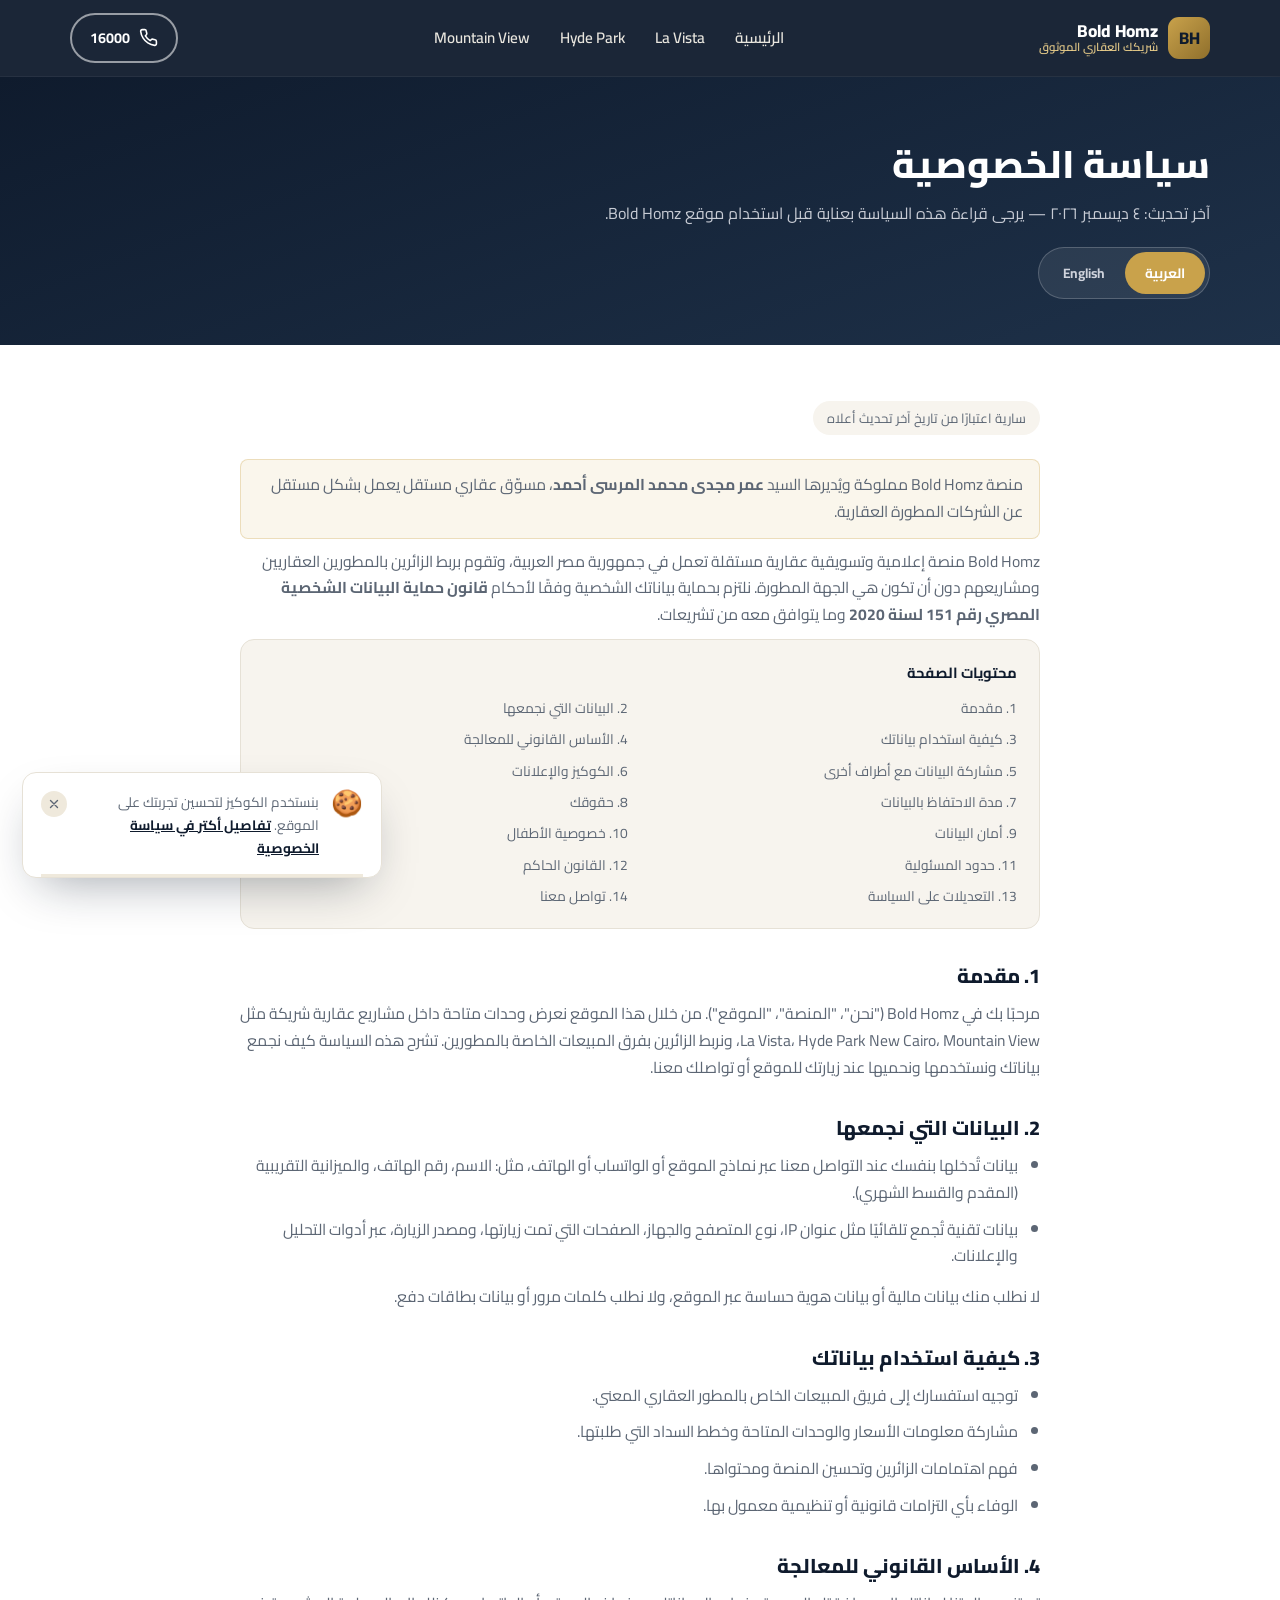
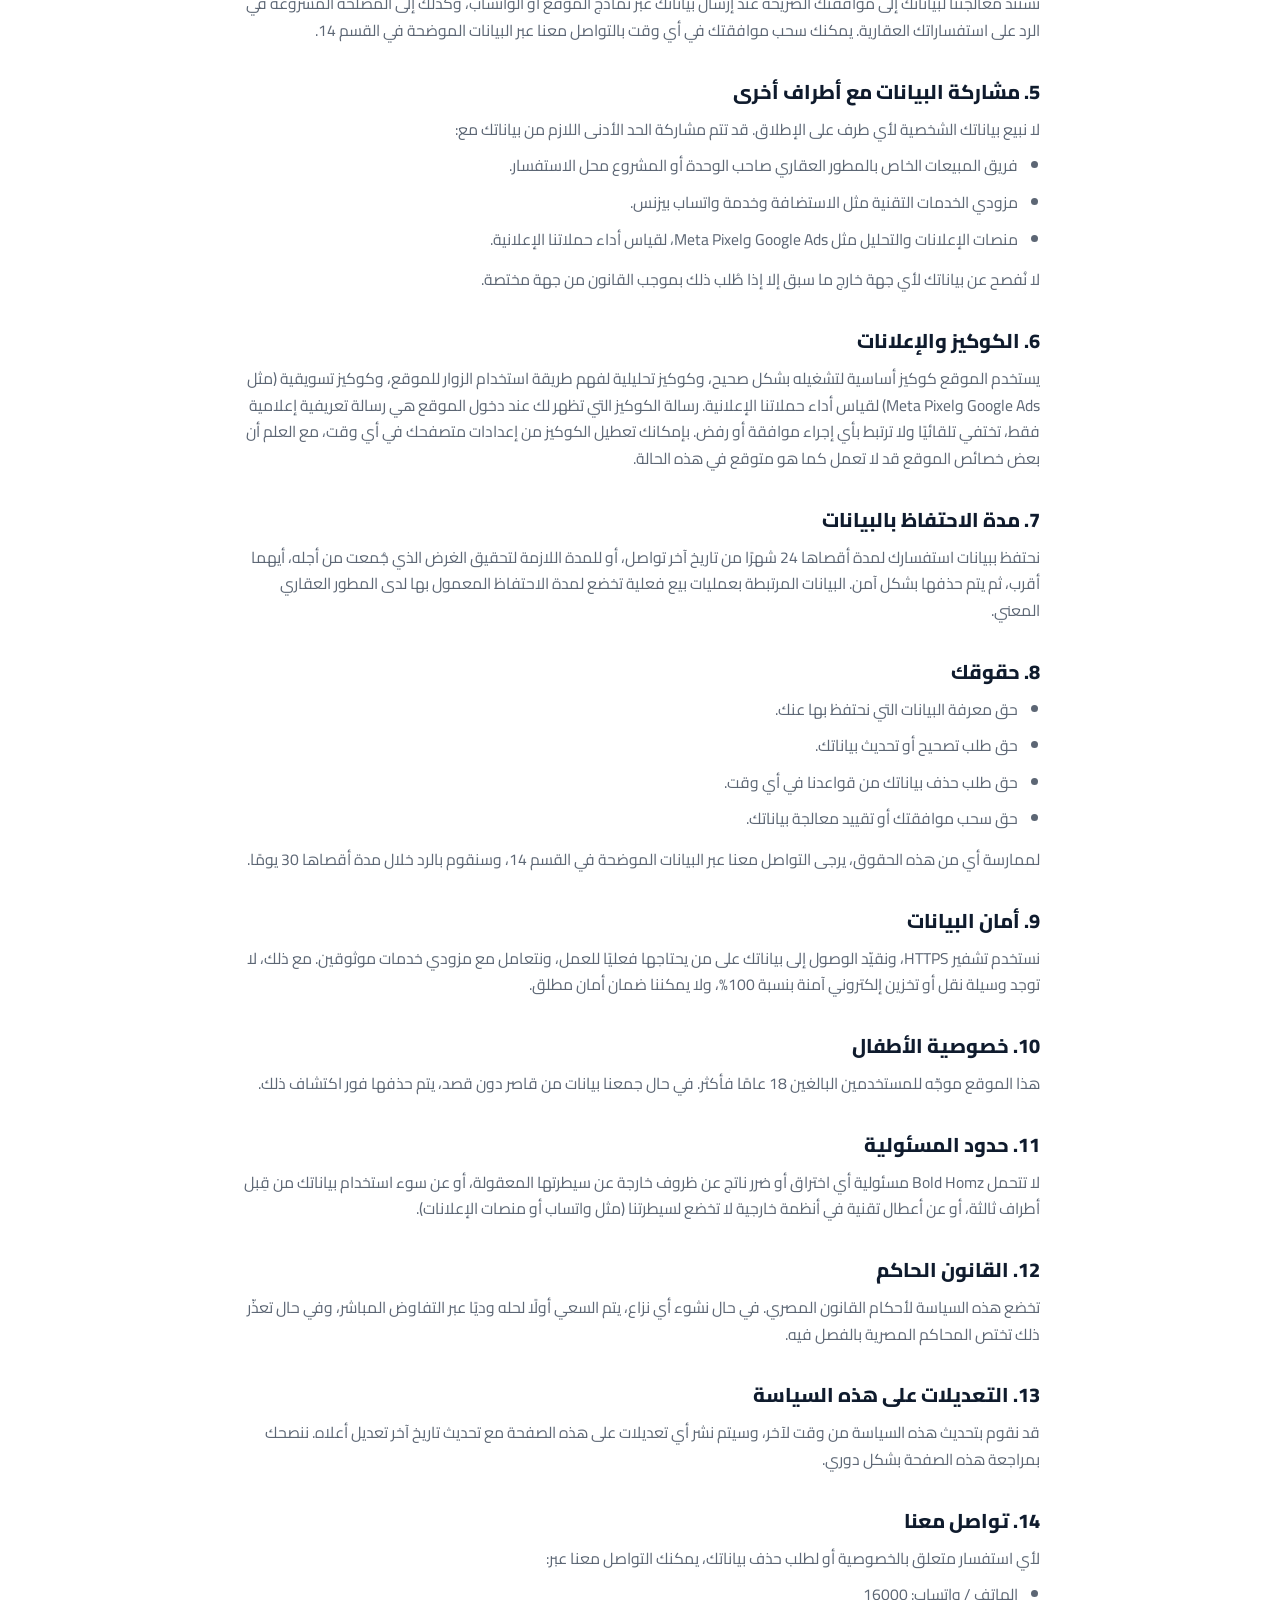
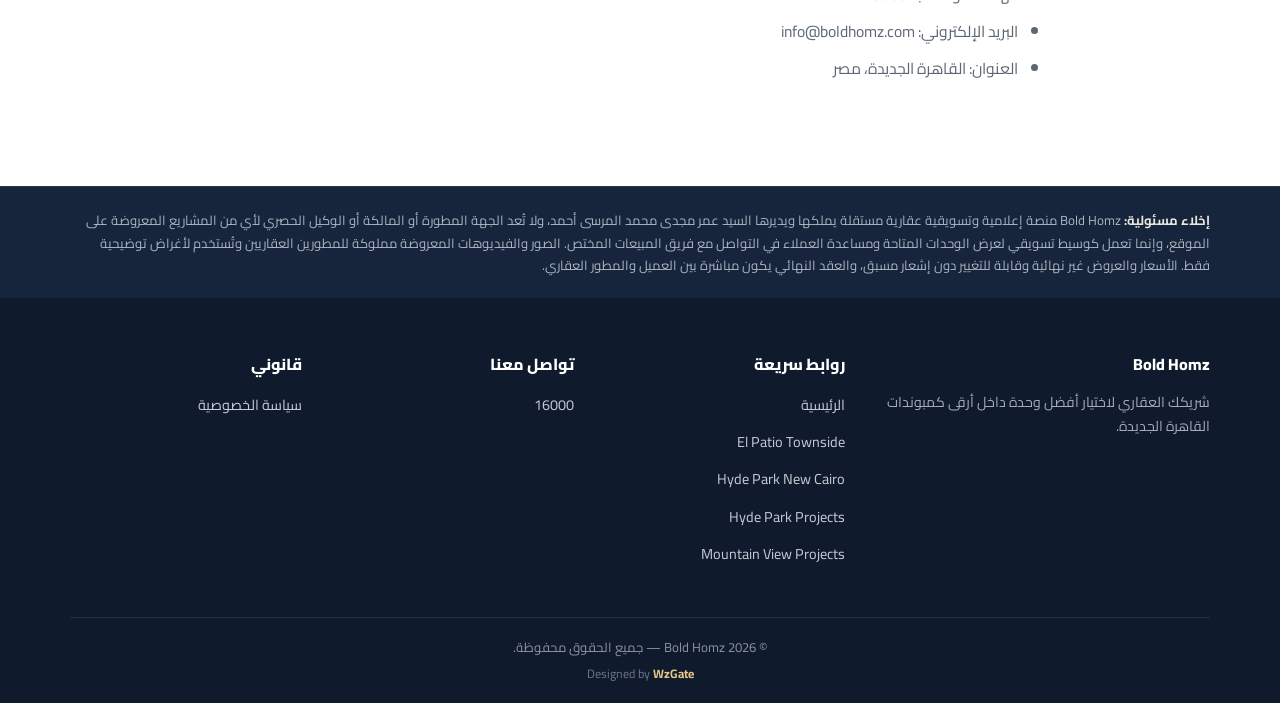
<file: privacy-policy.html>
<!DOCTYPE html>
<html lang="ar" dir="rtl">
<head>
<!-- Google Tag Manager -->
<script>(function(w,d,s,l,i){w[l]=w[l]||[];w[l].push({'gtm.start':
new Date().getTime(),event:'gtm.js'});var f=d.getElementsByTagName(s)[0],
j=d.createElement(s),dl=l!='dataLayer'?'&l='+l:'';j.async=true;j.src=
'https://www.googletagmanager.com/gtm.js?id='+i+dl;f.parentNode.insertBefore(j,f);
})(window,document,'script','dataLayer','GTM-NVKLTLXT');</script>
<!-- End Google Tag Manager -->
<meta charset="UTF-8">
<meta name="viewport" content="width=device-width, initial-scale=1.0">
<title>سياسة الخصوصية | Privacy Policy — Bold Homz</title>
<meta name="description" content="سياسة الخصوصية الخاصة بمنصة Bold Homz — Privacy policy for Bold Homz platform.">
<link rel="canonical" href="https://boldhomz.com/privacy-policy">
<meta name="robots" content="noindex, follow">
<link rel="preconnect" href="https://fonts.googleapis.com">
<link rel="preconnect" href="https://fonts.gstatic.com" crossorigin>
<link href="https://fonts.googleapis.com/css2?family=Cairo:wght@400;600;700;800;900&display=swap" rel="stylesheet">
<link rel="stylesheet" href="https://cdnjs.cloudflare.com/ajax/libs/font-awesome/6.5.2/css/all.min.css">
<link rel="stylesheet" href="assets/css/style.css?v=8">
</head>
<body data-page="home" data-project-name="Bold Homz" class="legal-shell">
<!-- Google Tag Manager (noscript) -->
<noscript><iframe src="https://www.googletagmanager.com/ns.html?id=GTM-NVKLTLXT"
height="0" width="0" style="display:none;visibility:hidden"></iframe></noscript>
<!-- End Google Tag Manager (noscript) -->

<header class="site-header">
  <div class="container">
    <a href="/" class="brand">
      <span class="brand-mark">BH</span>
      <span class="brand-text"><b>Bold Homz</b><span>شريكك العقاري الموثوق</span></span>
    </a>
    <nav class="main-nav">
      <ul>
        <li><a href="/">الرئيسية</a></li>
        <li><a href="/la-vista">La Vista</a></li>
        <li><a href="/hyde-park">Hyde Park</a></li>
        <li><a href="/mountain-view">Mountain View</a></li>
      </ul>
    </nav>
    <div class="header-actions">
      <a href="tel:" data-tel class="btn btn-outline btn-sm">
        <svg viewBox="0 0 24 24" fill="none" stroke="currentColor" stroke-width="2"><path d="M22 16.92v3a2 2 0 0 1-2.18 2 19.79 19.79 0 0 1-8.63-3.07 19.5 19.5 0 0 1-6-6 19.79 19.79 0 0 1-3.07-8.67A2 2 0 0 1 4.11 2h3a2 2 0 0 1 2 1.72c.12.9.34 1.79.65 2.65a2 2 0 0 1-.45 2.11L8.09 9.91a16 16 0 0 0 6 6l1.43-1.22a2 2 0 0 1 2.11-.45c.86.31 1.75.53 2.65.65A2 2 0 0 1 22 16.92z"/></svg>
        <span class="txt" data-tel-text></span>
      </a>
      <button type="button" class="nav-toggle" aria-label="فتح القائمة">
        <svg viewBox="0 0 24 24" fill="none" stroke="currentColor" stroke-width="2"><path d="M3 6h18M3 12h18M3 18h18"/></svg>
      </button>
    </div>
  </div>
</header>

<section class="legal-hero">
  <div class="container">
    <h1 id="pp-title">سياسة الخصوصية</h1>
    <p id="pp-sub"><span id="pp-sub-label">آخر تحديث:</span> <span id="pp-date"></span> <span id="pp-sub-tail">— يرجى قراءة هذه السياسة بعناية قبل استخدام موقع Bold Homz.</span></p>
    <div class="lang-switch">
      <button type="button" data-lang-btn="ar" class="active">العربية</button>
      <button type="button" data-lang-btn="en">English</button>
    </div>
  </div>
</section>

<div class="legal-body" id="legal-body" dir="rtl">

  <div data-lang-block="ar" class="active">
    <span class="legal-updated">سارية اعتبارًا من تاريخ آخر تحديث أعلاه</span>

    <p class="legal-owner">منصة Bold Homz مملوكة ويُديرها السيد <b>عمر مجدى محمد المرسى أحمد</b>، مسوّق عقاري مستقل يعمل بشكل مستقل عن الشركات المطورة العقارية.</p>

    <p>Bold Homz منصة إعلامية وتسويقية عقارية مستقلة تعمل في جمهورية مصر العربية، وتقوم بربط الزائرين بالمطورين العقاريين ومشاريعهم دون أن تكون هي الجهة المطورة. نلتزم بحماية بياناتك الشخصية وفقًا لأحكام <b>قانون حماية البيانات الشخصية المصري رقم 151 لسنة 2020</b> وما يتوافق معه من تشريعات.</p>

    <nav class="legal-toc" aria-label="محتويات الصفحة">
      <b>محتويات الصفحة</b>
      <ol>
        <li><a href="#ar-intro">1. مقدمة</a></li>
        <li><a href="#ar-data-collected">2. البيانات التي نجمعها</a></li>
        <li><a href="#ar-data-use">3. كيفية استخدام بياناتك</a></li>
        <li><a href="#ar-legal-basis">4. الأساس القانوني للمعالجة</a></li>
        <li><a href="#ar-data-sharing">5. مشاركة البيانات مع أطراف أخرى</a></li>
        <li><a href="#ar-cookies">6. الكوكيز والإعلانات</a></li>
        <li><a href="#ar-retention">7. مدة الاحتفاظ بالبيانات</a></li>
        <li><a href="#ar-rights">8. حقوقك</a></li>
        <li><a href="#ar-security">9. أمان البيانات</a></li>
        <li><a href="#ar-children">10. خصوصية الأطفال</a></li>
        <li><a href="#ar-liability">11. حدود المسئولية</a></li>
        <li><a href="#ar-governing-law">12. القانون الحاكم</a></li>
        <li><a href="#ar-amendments">13. التعديلات على السياسة</a></li>
        <li><a href="#ar-contact">14. تواصل معنا</a></li>
      </ol>
    </nav>

    <h2 id="ar-intro">1. مقدمة</h2>
    <p>مرحبًا بك في Bold Homz ("نحن"، "المنصة"، "الموقع"). من خلال هذا الموقع نعرض وحدات متاحة داخل مشاريع عقارية شريكة مثل <span dir="ltr" style="unicode-bidi:isolate;">La Vista، Hyde Park New Cairo، Mountain View</span>، ونربط الزائرين بفرق المبيعات الخاصة بالمطورين. تشرح هذه السياسة كيف نجمع بياناتك ونستخدمها ونحميها عند زيارتك للموقع أو تواصلك معنا.</p>

    <h2 id="ar-data-collected">2. البيانات التي نجمعها</h2>
    <ul>
      <li>بيانات تُدخلها بنفسك عند التواصل معنا عبر نماذج الموقع أو الواتساب أو الهاتف، مثل: الاسم، رقم الهاتف، والميزانية التقريبية (المقدم والقسط الشهري).</li>
      <li>بيانات تقنية تُجمع تلقائيًا مثل عنوان IP، نوع المتصفح والجهاز، الصفحات التي تمت زيارتها، ومصدر الزيارة، عبر أدوات التحليل والإعلانات.</li>
    </ul>
    <p>لا نطلب منك بيانات مالية أو بيانات هوية حساسة عبر الموقع، ولا نطلب كلمات مرور أو بيانات بطاقات دفع.</p>

    <h2 id="ar-data-use">3. كيفية استخدام بياناتك</h2>
    <ul>
      <li>توجيه استفسارك إلى فريق المبيعات الخاص بالمطور العقاري المعني.</li>
      <li>مشاركة معلومات الأسعار والوحدات المتاحة وخطط السداد التي طلبتها.</li>
      <li>فهم اهتمامات الزائرين وتحسين المنصة ومحتواها.</li>
      <li>الوفاء بأي التزامات قانونية أو تنظيمية معمول بها.</li>
    </ul>

    <h2 id="ar-legal-basis">4. الأساس القانوني للمعالجة</h2>
    <p>تستند معالجتنا لبياناتك إلى موافقتك الصريحة عند إرسال بياناتك عبر نماذج الموقع أو الواتساب، وكذلك إلى المصلحة المشروعة في الرد على استفساراتك العقارية. يمكنك سحب موافقتك في أي وقت بالتواصل معنا عبر البيانات الموضحة في القسم 14.</p>

    <h2 id="ar-data-sharing">5. مشاركة البيانات مع أطراف أخرى</h2>
    <p>لا نبيع بياناتك الشخصية لأي طرف على الإطلاق. قد تتم مشاركة الحد الأدنى اللازم من بياناتك مع:</p>
    <ul>
      <li>فريق المبيعات الخاص بالمطور العقاري صاحب الوحدة أو المشروع محل الاستفسار.</li>
      <li>مزودي الخدمات التقنية مثل الاستضافة وخدمة واتساب بيزنس.</li>
      <li>منصات الإعلانات والتحليل مثل Google Ads وMeta Pixel، لقياس أداء حملاتنا الإعلانية.</li>
    </ul>
    <p>لا نُفصح عن بياناتك لأي جهة خارج ما سبق إلا إذا طُلب ذلك بموجب القانون من جهة مختصة.</p>

    <h2 id="ar-cookies">6. الكوكيز والإعلانات</h2>
    <p>يستخدم الموقع كوكيز أساسية لتشغيله بشكل صحيح، وكوكيز تحليلية لفهم طريقة استخدام الزوار للموقع، وكوكيز تسويقية (مثل Google Ads وMeta Pixel) لقياس أداء حملاتنا الإعلانية. رسالة الكوكيز التي تظهر لك عند دخول الموقع هي رسالة تعريفية إعلامية فقط، تختفي تلقائيًا ولا ترتبط بأي إجراء موافقة أو رفض. بإمكانك تعطيل الكوكيز من إعدادات متصفحك في أي وقت، مع العلم أن بعض خصائص الموقع قد لا تعمل كما هو متوقع في هذه الحالة.</p>

    <h2 id="ar-retention">7. مدة الاحتفاظ بالبيانات</h2>
    <p>نحتفظ ببيانات استفسارك لمدة أقصاها 24 شهرًا من تاريخ آخر تواصل، أو للمدة اللازمة لتحقيق الغرض الذي جُمعت من أجله، أيهما أقرب، ثم يتم حذفها بشكل آمن. البيانات المرتبطة بعمليات بيع فعلية تخضع لمدة الاحتفاظ المعمول بها لدى المطور العقاري المعني.</p>

    <h2 id="ar-rights">8. حقوقك</h2>
    <ul>
      <li>حق معرفة البيانات التي نحتفظ بها عنك.</li>
      <li>حق طلب تصحيح أو تحديث بياناتك.</li>
      <li>حق طلب حذف بياناتك من قواعدنا في أي وقت.</li>
      <li>حق سحب موافقتك أو تقييد معالجة بياناتك.</li>
    </ul>
    <p>لممارسة أي من هذه الحقوق، يرجى التواصل معنا عبر البيانات الموضحة في القسم 14، وسنقوم بالرد خلال مدة أقصاها 30 يومًا.</p>

    <h2 id="ar-security">9. أمان البيانات</h2>
    <p>نستخدم تشفير HTTPS، ونقيّد الوصول إلى بياناتك على من يحتاجها فعليًا للعمل، ونتعامل مع مزودي خدمات موثوقين. مع ذلك، لا توجد وسيلة نقل أو تخزين إلكتروني آمنة بنسبة 100%، ولا يمكننا ضمان أمان مطلق.</p>

    <h2 id="ar-children">10. خصوصية الأطفال</h2>
    <p>هذا الموقع موجّه للمستخدمين البالغين 18 عامًا فأكثر. في حال جمعنا بيانات من قاصر دون قصد، يتم حذفها فور اكتشاف ذلك.</p>

    <h2 id="ar-liability">11. حدود المسئولية</h2>
    <p>لا تتحمل Bold Homz مسئولية أي اختراق أو ضرر ناتج عن ظروف خارجة عن سيطرتها المعقولة، أو عن سوء استخدام بياناتك من قِبل أطراف ثالثة، أو عن أعطال تقنية في أنظمة خارجية لا تخضع لسيطرتنا (مثل واتساب أو منصات الإعلانات).</p>

    <h2 id="ar-governing-law">12. القانون الحاكم</h2>
    <p>تخضع هذه السياسة لأحكام القانون المصري. في حال نشوء أي نزاع، يتم السعي أولًا لحله وديًا عبر التفاوض المباشر، وفي حال تعذّر ذلك تختص المحاكم المصرية بالفصل فيه.</p>

    <h2 id="ar-amendments">13. التعديلات على هذه السياسة</h2>
    <p>قد نقوم بتحديث هذه السياسة من وقت لآخر، وسيتم نشر أي تعديلات على هذه الصفحة مع تحديث تاريخ آخر تعديل أعلاه. ننصحك بمراجعة هذه الصفحة بشكل دوري.</p>

    <h2 id="ar-contact">14. تواصل معنا</h2>
    <p>لأي استفسار متعلق بالخصوصية أو لطلب حذف بياناتك، يمكنك التواصل معنا عبر:</p>
    <ul>
      <li>الهاتف / واتساب: <span data-tel-text></span></li>
      <li>البريد الإلكتروني: info@boldhomz.com</li>
      <li>العنوان: القاهرة الجديدة، مصر</li>
    </ul>
  </div>

  <div data-lang-block="en" dir="ltr">
    <span class="legal-updated">Effective as of the last update date above</span>

    <p class="legal-owner">The Bold Homz platform is owned and managed by Mr. <b>Omar Magdy Mohamed El-Morsy Ahmed</b>, an independent real estate marketer operating independently from real estate development companies.</p>

    <p>Bold Homz is an independent real estate media and marketing platform operating in the Arab Republic of Egypt. We connect visitors with real estate developers and their projects without being the developer ourselves. We are committed to protecting your personal data in accordance with <b>Egyptian Law No. 151 of 2020 on the Protection of Personal Data</b> and any applicable related legislation.</p>

    <nav class="legal-toc" aria-label="On this page">
      <b>On this page</b>
      <ol>
        <li><a href="#en-intro">1. Introduction</a></li>
        <li><a href="#en-data-collected">2. Information We Collect</a></li>
        <li><a href="#en-data-use">3. How We Use Your Information</a></li>
        <li><a href="#en-legal-basis">4. Legal Basis for Processing</a></li>
        <li><a href="#en-data-sharing">5. Sharing Your Information</a></li>
        <li><a href="#en-cookies">6. Cookies &amp; Advertising</a></li>
        <li><a href="#en-retention">7. Data Retention Period</a></li>
        <li><a href="#en-rights">8. Your Rights</a></li>
        <li><a href="#en-security">9. Data Security</a></li>
        <li><a href="#en-children">10. Children's Privacy</a></li>
        <li><a href="#en-liability">11. Limitation of Liability</a></li>
        <li><a href="#en-governing-law">12. Governing Law</a></li>
        <li><a href="#en-amendments">13. Changes to This Policy</a></li>
        <li><a href="#en-contact">14. Contact Us</a></li>
      </ol>
    </nav>

    <h2 id="en-intro">1. Introduction</h2>
    <p>Welcome to Bold Homz ("we", "the platform", "the website"). Through this website we showcase available units within partner real estate projects such as La Vista, Hyde Park New Cairo, and Mountain View, and connect visitors with the developers' sales teams. This policy explains how we collect, use, and protect your data when you visit our website or contact us.</p>

    <h2 id="en-data-collected">2. Information We Collect</h2>
    <ul>
      <li>Information you provide directly when contacting us through website forms, WhatsApp, or phone — such as your name, phone number, and approximate budget (down payment and monthly installment).</li>
      <li>Technical data collected automatically, such as IP address, browser and device type, pages visited, and referral source, through analytics and advertising tools.</li>
    </ul>
    <p>We do not request financial data or sensitive identity information through the website, and we never ask for passwords or payment card details.</p>

    <h2 id="en-data-use">3. How We Use Your Information</h2>
    <ul>
      <li>Directing your inquiry to the relevant developer's sales team.</li>
      <li>Sharing pricing, unit availability, and payment plan information you requested.</li>
      <li>Understanding visitor interests and improving the platform and its content.</li>
      <li>Meeting applicable legal and regulatory obligations.</li>
    </ul>

    <h2 id="en-legal-basis">4. Legal Basis for Processing</h2>
    <p>Our processing of your data relies on your explicit consent when you submit your details through website forms or WhatsApp, as well as our legitimate interest in responding to real estate inquiries. You may withdraw your consent at any time by contacting us using the details in Section 14.</p>

    <h2 id="en-data-sharing">5. Sharing Your Information</h2>
    <p>We never sell your personal data to anyone. A minimal amount of data necessary may be shared with:</p>
    <ul>
      <li>The sales team of the developer responsible for the unit or project in question.</li>
      <li>Technical service providers such as hosting and WhatsApp Business.</li>
      <li>Advertising and analytics platforms such as Google Ads and Meta Pixel, to measure our ad campaign performance.</li>
    </ul>
    <p>We do not disclose your data to any party beyond the above unless legally required to do so by a competent authority.</p>

    <h2 id="en-cookies">6. Cookies &amp; Advertising</h2>
    <p>This website uses essential cookies for the site to function properly, analytical cookies to understand how visitors use the site, and marketing cookies (such as Google Ads and Meta Pixel) to measure our ad campaign performance. The cookie message shown when you enter the site is an informational notice only — it disappears automatically and is not tied to any consent/acceptance action. You may disable cookies via your browser settings at any time, though some features may not work as expected as a result.</p>

    <h2 id="en-retention">7. Data Retention Period</h2>
    <p>We retain your inquiry data for up to 24 months from the date of last contact, or for as long as necessary to achieve the purpose it was collected for, whichever comes first, after which it is securely deleted. Data related to actual transactions follows the retention requirements of the relevant developer.</p>

    <h2 id="en-rights">8. Your Rights</h2>
    <ul>
      <li>The right to know what data we hold about you.</li>
      <li>The right to request correction or updating of your data.</li>
      <li>The right to request deletion of your data from our records at any time.</li>
      <li>The right to withdraw consent or restrict the processing of your data.</li>
    </ul>
    <p>To exercise any of these rights, please contact us using the details in Section 14. We will respond within a maximum of 30 days.</p>

    <h2 id="en-security">9. Data Security</h2>
    <p>We use HTTPS encryption, restrict access to your data to those who genuinely need it, and work with trusted service providers. That said, no method of electronic transmission or storage is 100% secure, and we cannot guarantee absolute security.</p>

    <h2 id="en-children">10. Children's Privacy</h2>
    <p>This website is intended for users 18 years of age and older. If we unknowingly collect data from a minor, it is deleted as soon as we become aware of it.</p>

    <h2 id="en-liability">11. Limitation of Liability</h2>
    <p>Bold Homz is not liable for any breach or damage arising from circumstances beyond its reasonable control, misuse of your data by third parties, or technical failures in external systems that are not under our control (such as WhatsApp or advertising platforms).</p>

    <h2 id="en-governing-law">12. Governing Law</h2>
    <p>This policy is governed by Egyptian law. Any dispute shall first be resolved amicably through direct negotiation, and failing that, the competent Egyptian courts shall have jurisdiction.</p>

    <h2 id="en-amendments">13. Changes to This Policy</h2>
    <p>We may update this policy from time to time. Any changes will be posted on this page along with an updated revision date above. We recommend reviewing this page periodically.</p>

    <h2 id="en-contact">14. Contact Us</h2>
    <p>For any privacy-related inquiry or to request deletion of your data, please contact us via:</p>
    <ul>
      <li>Phone / WhatsApp: <span data-tel-text></span></li>
      <li>Email: info@boldhomz.com</li>
      <li>Address: New Cairo, Egypt</li>
    </ul>
  </div>

</div>

<section class="disclaimer-box">
  <div class="container">
    <p><b>إخلاء مسئولية:</b> Bold Homz منصة إعلامية وتسويقية عقارية مستقلة يملكها ويديرها السيد عمر مجدى محمد المرسى أحمد، ولا تُعد الجهة المطورة أو المالكة أو الوكيل الحصري لأي من المشاريع المعروضة على الموقع، وإنما تعمل كوسيط تسويقي لعرض الوحدات المتاحة ومساعدة العملاء في التواصل مع فريق المبيعات المختص. الصور والفيديوهات المعروضة مملوكة للمطورين العقاريين وتُستخدم لأغراض توضيحية فقط. الأسعار والعروض غير نهائية وقابلة للتغيير دون إشعار مسبق، والعقد النهائي يكون مباشرة بين العميل والمطور العقاري.</p>
  </div>
</section>

<footer class="site-footer">
  <div class="container">
    <div class="footer-grid">
      <div class="footer-col">
        <h4>Bold Homz</h4>
        <p>شريكك العقاري لاختيار أفضل وحدة داخل أرقى كمبوندات القاهرة الجديدة.</p>
      </div>
      <div class="footer-col">
        <h4>روابط سريعة</h4>
        <ul>
          <li><a href="/">الرئيسية</a></li>
          <li><a href="/la-vista">El Patio Townside</a></li>
          <li><a href="/hyde-park">Hyde Park New Cairo</a></li>
          <li><a href="/hyde-park-projects">Hyde Park Projects</a></li>
          <li><a href="/mountain-view">Mountain View Projects</a></li>
        </ul>
      </div>
      <div class="footer-col">
        <h4>تواصل معنا</h4>
        <ul>
          <li><a href="tel:" data-tel><span data-tel-text></span></a></li>
        </ul>
      </div>
      <div class="footer-col">
        <h4>قانوني</h4>
        <ul>
          <li><a href="/privacy-policy">سياسة الخصوصية</a></li>
        </ul>
      </div>
    </div>
    <div class="footer-bottom">
      <p>© <span id="year"></span> Bold Homz — جميع الحقوق محفوظة.</p>
      <p class="credit" dir="ltr">Designed by <a href="https://www.wzgate.com" target="_blank" rel="noopener">WzGate</a></p>
    </div>
  </div>
</footer>

<script>
  document.getElementById("year").textContent = new Date().getFullYear();

  (function () {
    var btns = document.querySelectorAll("[data-lang-btn]");
    var blocks = document.querySelectorAll("[data-lang-block]");
    var body = document.getElementById("legal-body");
    var title = document.getElementById("pp-title");
    var subLabel = document.getElementById("pp-sub-label");
    var subTail = document.getElementById("pp-sub-tail");
    var dateEl = document.getElementById("pp-date");

    var copy = {
      ar: {
        title: "سياسة الخصوصية",
        subLabel: "آخر تحديث:",
        subTail: "— يرجى قراءة هذه السياسة بعناية قبل استخدام موقع Bold Homz.",
        locale: "ar-EG"
      },
      en: {
        title: "Privacy Policy",
        subLabel: "Last updated:",
        subTail: "— please read this policy carefully before using the Bold Homz website.",
        locale: "en-GB"
      }
    };

    function applyLang(lang) {
      var c = copy[lang];
      var dir = lang === "en" ? "ltr" : "rtl";
      title.textContent = c.title;
      subLabel.textContent = c.subLabel;
      subTail.textContent = c.subTail;
      dateEl.textContent = new Date().toLocaleDateString(c.locale, { year: "numeric", month: "long", day: "numeric" });
      body.setAttribute("dir", dir);
      title.setAttribute("dir", dir);
      document.getElementById("pp-sub").setAttribute("dir", dir);
    }

    btns.forEach(function (btn) {
      btn.addEventListener("click", function () {
        var lang = btn.getAttribute("data-lang-btn");
        btns.forEach(function (b) { b.classList.toggle("active", b === btn); });
        blocks.forEach(function (b) {
          b.classList.toggle("active", b.getAttribute("data-lang-block") === lang);
        });
        applyLang(lang);
      });
    });

    applyLang("ar");
  })();
</script>
<script src="assets/js/config.js?v=2"></script>
<script src="assets/js/main.js?v=1"></script>
<script src="assets/js/cookie-notice.js"></script>
</body>
</html>
</file>
<file: assets/css/style.css>
/* ==========================================================================
   Bold Homz — shared stylesheet
   Used by: index.html, la-vista.html, hyde-park.html, mountain-view.html,
            privacy-policy.html
   ========================================================================== */

:root{
  --navy:#0f1b2d;
  --navy-2:#16253c;
  --navy-3:#1e3149;
  --gold:#c9a24b;
  --gold-light:#e4c988;
  --cream:#f7f4ee;
  --cream-2:#efe9dc;
  --ink:#141a24;
  --muted:#5c6674;
  --line:#e6e1d6;
  --whatsapp:#25d366;
  --danger:#b3402f;
  --accent:var(--gold);
  --accent-light:var(--gold-light);
  --radius-sm:8px;
  --radius:14px;
  --radius-lg:22px;
  --shadow:0 10px 30px -12px rgba(15,27,45,.25);
  --shadow-sm:0 4px 14px -6px rgba(15,27,45,.18);
  --maxw:1180px;
  --header-h:76px;
}

/* project accent overrides */
body[data-page="la-vista"]{ --accent:#c9a24b; --accent-light:#e4c988; }
body[data-page="hyde-park"]{ --accent:#1f7a5c; --accent-light:#57a889; }
body[data-page="hyde-park-projects"]{ --accent:#1f7a5c; --accent-light:#57a889; }
body[data-page="mountain-view"]{ --accent:#b56a3c; --accent-light:#d99a6c; }
body[data-page="madinet-masr"]{ --accent:#b3263a; --accent-light:#e0707d; }
body[data-page="home"]{ --accent:#c9a24b; --accent-light:#e4c988; }

*,*::before,*::after{ box-sizing:border-box; }
html{ scroll-behavior:smooth; }
body{
  margin:0;
  padding-top:var(--header-h);
  font-family:"Cairo","Tajawal",system-ui,-apple-system,Segoe UI,Arial,sans-serif;
  color:var(--ink);
  background:var(--cream);
  direction:rtl;
  line-height:1.7;
  -webkit-font-smoothing:antialiased;
}
img{ max-width:100%; display:block; }
a{ color:inherit; text-decoration:none; }
ul{ margin:0; padding:0; list-style:none; }
h1,h2,h3,h4{ margin:0; font-weight:800; line-height:1.3; }
p{ margin:0; }
button{ font-family:inherit; cursor:pointer; }
.container{ max-width:var(--maxw); margin:0 auto; padding:0 20px; }
section{ position:relative; }
section[id]{ scroll-margin-top:calc(var(--header-h) + 14px); }
.eyebrow{
  display:inline-flex; align-items:center; gap:8px;
  font-size:.85rem; font-weight:700; letter-spacing:.02em;
  color:var(--accent); background:color-mix(in srgb, var(--accent) 12%, transparent);
  padding:6px 14px; border-radius:999px; margin-bottom:14px;
}
.section-head{ max-width:640px; margin:0 auto 46px; text-align:center; }
.section-head h2{ font-size:clamp(1.6rem,3vw,2.3rem); color:var(--navy); margin-bottom:12px; }
.section-head p{ color:var(--muted); font-size:1.02rem; }
.section-pad{ padding:80px 0; }
.bg-cream-2{ background:var(--cream-2); }
.reveal{ opacity:0; transform:translateY(18px); transition:opacity .6s ease, transform .6s ease; }
.reveal.in{ opacity:1; transform:none; }

/* ---------- buttons ---------- */
.btn{
  display:inline-flex; align-items:center; justify-content:center; gap:9px;
  padding:14px 26px; border-radius:999px; font-weight:700; font-size:.98rem;
  border:2px solid transparent; transition:transform .18s ease, box-shadow .18s ease, background .18s ease, color .18s ease;
  white-space:nowrap;
}
.btn svg{ width:19px; height:19px; flex:none; }
.btn i{ font-size:1rem; line-height:1; }
.btn-primary{ background:var(--accent); color:#fff; box-shadow:var(--shadow-sm); }
.btn-primary:hover{ transform:translateY(-2px); box-shadow:var(--shadow); }
.btn-outline{ background:transparent; border-color:rgba(255,255,255,.55); color:#fff; }
.btn-outline:hover{ background:rgba(255,255,255,.12); transform:translateY(-2px); }
.btn-dark-outline{ background:transparent; border-color:var(--navy); color:var(--navy); }
.btn-dark-outline:hover{ background:var(--navy); color:#fff; }
.btn-whatsapp{ background:var(--whatsapp); color:#fff; }
.btn-whatsapp:hover{ transform:translateY(-2px); box-shadow:0 10px 24px -10px rgba(37,211,102,.6); }
.btn-call{ background:var(--navy); color:#fff; }
.btn-call:hover{ transform:translateY(-2px); box-shadow:0 10px 24px -10px rgba(15,27,45,.5); }
.btn-sm{ padding:11px 18px; font-size:.9rem; }
.btn-block{ width:100%; }

/* ---------- header ---------- */
.site-header{
  position:fixed; top:0; inset-inline:0; z-index:50;
  background:rgba(15,27,45,.95); backdrop-filter:blur(10px);
  border-bottom:1px solid rgba(255,255,255,.08);
  transition:box-shadow .25s ease, transform .35s ease;
}
.site-header.scrolled{ box-shadow:0 8px 24px -12px rgba(0,0,0,.4); }
.site-header.nav-hidden{ transform:translateY(-100%); }
.site-header .container{
  display:flex; align-items:center; justify-content:space-between;
  height:var(--header-h);
}
.brand{ display:flex; align-items:center; gap:10px; color:#fff; }
.brand-mark{
  width:42px; height:42px; border-radius:11px;
  background:linear-gradient(135deg,var(--gold),#8f6f2c);
  display:flex; align-items:center; justify-content:center;
  font-weight:800; color:#0f1b2d; font-size:1.05rem;
}
.brand-text{ display:flex; flex-direction:column; line-height:1.15; }
.brand-text b{ font-size:1.08rem; font-weight:800; }
.brand-text span{ font-size:.72rem; color:var(--gold-light); font-weight:600; }
.main-nav ul{ display:flex; gap:30px; }
.main-nav a{ color:#e9e6de; font-weight:600; font-size:.95rem; transition:color .15s; }
.main-nav a:hover{ color:var(--gold-light); }
.header-actions{ display:flex; align-items:center; gap:12px; }
.nav-toggle{
  display:none; width:42px; height:42px; border-radius:10px; border:1px solid rgba(255,255,255,.25);
  background:transparent; color:#fff; align-items:center; justify-content:center;
}
.nav-toggle svg{ width:22px; height:22px; }

@media (max-width:900px){
  .main-nav{
    position:fixed; inset-inline-start:0; top:var(--header-h); width:100%;
    background:var(--navy-2); border-bottom:1px solid rgba(255,255,255,.08);
    max-height:0; overflow:hidden; transition:max-height .3s ease;
  }
  .main-nav.open{ max-height:400px; }
  .main-nav ul{ flex-direction:column; gap:0; padding:8px 20px 18px; }
  .main-nav a{ display:block; padding:12px 0; border-bottom:1px solid rgba(255,255,255,.06); }
  .nav-toggle{ display:flex; }
  .header-actions .btn-outline span.txt{ display:none; }
}

@media (max-width:640px){
  :root{ --header-h:58px; }
  .brand-mark{ width:34px; height:34px; border-radius:9px; font-size:.9rem; }
  .brand-text b{ font-size:.92rem; }
  .brand-text span{ font-size:.6rem; }
  .header-actions .btn-outline{ padding:9px; }
  .nav-toggle{ width:36px; height:36px; }
}

/* ---------- hero (full-bleed cover photo + overlay) ---------- */
.hero{
  position:relative; overflow:hidden; color:#fff;
  display:flex; align-items:center;
  min-height:640px;
  padding:64px 0 74px;
}
.hero-media{
  position:absolute; inset:0; z-index:0;
  background:
    radial-gradient(circle at 15% 20%, rgba(255,255,255,.08), transparent 45%),
    linear-gradient(160deg, var(--navy) 0%, var(--navy-2) 55%, var(--navy-3) 100%);
  background-size:cover; background-position:center;
}
.hero-media img{ position:absolute; inset:0; width:100%; height:100%; object-fit:cover; }
.hero-overlay{
  position:absolute; inset:0; z-index:1; pointer-events:none;
  background:
    radial-gradient(ellipse at 85% 0%, color-mix(in srgb, var(--accent) 22%, transparent), transparent 55%),
    linear-gradient(180deg, rgba(6,10,17,.6) 0%, rgba(6,10,17,.8) 55%, rgba(6,10,17,.96) 100%);
}
.hero-photo-tag{
  position:absolute; z-index:1; bottom:16px; inset-inline-end:16px;
  font-size:.7rem; color:#c7cbd4; background:rgba(0,0,0,.32);
  padding:6px 12px; border-radius:999px; pointer-events:none;
}
.hero-content{ position:relative; z-index:2; max-width:640px; }
body[data-page="la-vista"] .hero-content{ margin-top:72px; }
.hero-badge{
  display:inline-flex; align-items:center; gap:8px; background:rgba(255,255,255,.08);
  border:1px solid rgba(255,255,255,.18); padding:7px 16px; border-radius:999px;
  font-size:.85rem; font-weight:700; color:var(--gold-light); margin-bottom:20px;
}
.hero-badge .dot{ width:8px; height:8px; border-radius:50%; background:#3ddc84; box-shadow:0 0 0 4px rgba(61,220,132,.2); }
.hero h1{ font-size:clamp(2.1rem,4.2vw,3.4rem); margin-bottom:14px; }
.hero h1 em{ font-style:normal; color:var(--gold-light); }
.hero .lead{ font-size:1.15rem; color:#d9dce3; max-width:540px; margin-bottom:28px; }
.hero-ctas{ display:flex; flex-wrap:wrap; gap:14px; margin-bottom:34px; }
.hero-trust{ display:flex; flex-wrap:wrap; gap:22px; }
.hero-trust .item{ display:flex; align-items:center; gap:9px; color:#cfd3dc; font-weight:600; font-size:.92rem; }
.hero-trust svg{ width:20px; height:20px; color:var(--gold-light); flex:none; }

.hero-highlights{ margin-bottom:26px; }
.hero-highlights .hh-item{ display:flex; align-items:flex-start; gap:10px; color:#e3e6ec; font-weight:600; font-size:1.05rem; margin-bottom:12px; }
.hero-highlights .hh-item svg{ width:20px; height:20px; color:var(--gold-light); flex:none; margin-top:2px; }
.hero-highlights .hh-item span{ flex:1; min-width:0; }
.hero-highlights .hh-item b{ color:#fff; }
.hero-highlights .hh-price{ font-size:1.5rem; font-weight:800; color:#fff; margin-top:8px; }
.hero-highlights .hh-price b{ color:var(--gold-light); font-size:1.9rem; }

.hero-price-panel{
  display:flex; gap:14px; align-items:stretch; margin-bottom:26px;
  background:rgba(255,255,255,.06); border:1px solid rgba(228,201,136,.35);
  border-radius:16px; padding:20px 24px;
}
.hero-price-panel .hpp-col{ flex:1; min-width:0; }
.hero-price-panel .hpp-col + .hpp-col{ border-inline-start:1px solid rgba(255,255,255,.14); padding-inline-start:20px; }
.hero-price-panel .hpp-label{ font-size:.85rem; font-weight:700; margin-bottom:8px; }
.hero-price-panel .hpp-col:first-child .hpp-label{ color:var(--gold-light); }
.hero-price-panel .hpp-col:last-child .hpp-label{ color:#3ddc84; }
.hero-price-panel .hpp-value{ font-size:1.8rem; font-weight:800; color:#fff; }
.hero-price-panel .hpp-value span{ font-size:1rem; color:#d9dce3; font-weight:700; }

.hero-scroll-down{
  position:absolute; z-index:2; bottom:22px; left:50%; transform:translateX(-50%);
  display:flex; align-items:center; justify-content:center;
  width:44px; height:44px; border-radius:50%;
  background:rgba(255,255,255,.08); border:1px solid rgba(255,255,255,.22);
  color:#fff; animation:hero-scroll-bounce 1.8s ease-in-out infinite;
}
.hero-scroll-down svg{ width:20px; height:20px; }
@keyframes hero-scroll-bounce{
  0%,100%{ transform:translateX(-50%) translateY(0); }
  50%{ transform:translateX(-50%) translateY(8px); }
}

@media (max-width:640px){
  .hero{ min-height:0; padding:32px 0 150px; }
  .hero-photo-tag{ display:none; }
  body[data-page="la-vista"] .hero-content{ margin-top:34px; }
  .hero-badge{ font-size:.78rem; padding:6px 14px; margin-bottom:14px; }
  .hero h1{ font-size:clamp(1.6rem,7vw,2.1rem); margin-bottom:10px; }
  .hero .lead{ font-size:.94rem; margin-bottom:20px; }
  .hero-ctas{ gap:10px; margin-bottom:22px; }
  .hero-trust{ gap:10px 16px; }
  .hero-trust .item{ font-size:.8rem; gap:6px; }
  .hero-trust svg{ width:16px; height:16px; }
  .hero-highlights{ margin-bottom:18px; }
  .hero-highlights .hh-item{ font-size:.88rem; gap:8px; margin-bottom:8px; }
  .hero-highlights .hh-item svg{ width:16px; height:16px; }
  .hero-highlights .hh-price{ font-size:1.2rem; margin-top:4px; }
  .hero-highlights .hh-price b{ font-size:1.45rem; }
  .hero-price-panel{ flex-direction:column; gap:12px; padding:16px 18px; margin-bottom:18px; }
  .hero-price-panel .hpp-col + .hpp-col{ border-inline-start:none; padding-inline-start:0; border-top:1px solid rgba(255,255,255,.14); padding-top:12px; }
  .hero-price-panel .hpp-label{ font-size:.78rem; margin-bottom:5px; }
  .hero-price-panel .hpp-value{ font-size:1.35rem; }
}

/* ---------- project / unit cards ---------- */
.cards-grid{
  display:grid; grid-template-columns:repeat(3,1fr); gap:28px;
}
.p-card{
  background:#fff; border-radius:var(--radius); overflow:hidden;
  box-shadow:var(--shadow-sm); border:1px solid var(--line);
  display:flex; flex-direction:column; transition:transform .2s ease, box-shadow .2s ease;
}
.p-card:hover{ transform:translateY(-5px); box-shadow:var(--shadow); }
.p-card-media{
  position:relative; height:190px;
  background:linear-gradient(150deg, var(--navy), var(--navy-3));
  display:flex; align-items:center; justify-content:center; flex-direction:column; gap:8px; color:#fff;
}
.p-card-media svg{ width:42px; height:42px; color:var(--accent-light); opacity:.9; }
.p-card-media span{ font-size:.78rem; color:#b9bec9; }
.p-card-media img{ position:absolute; inset:0; width:100%; height:100%; object-fit:cover; }
.p-card-tag{
  position:absolute; top:12px; inset-inline-start:12px;
  background:var(--accent); color:#fff; font-size:.74rem; font-weight:700;
  padding:5px 12px; border-radius:999px;
}
.p-card-badge-launch{
  position:absolute; top:12px; inset-inline-end:12px; z-index:2;
  display:inline-flex; align-items:center; gap:6px;
  background:#0f5132; color:#fff; font-size:.72rem; font-weight:800;
  padding:5px 12px; border-radius:999px;
  animation:launchPulse 1.8s ease-in-out infinite;
}
.p-card-badge-launch .dot{ width:7px; height:7px; border-radius:50%; background:#3ddc84; flex:none; }
@keyframes launchPulse{
  0%,100%{ transform:scale(1); box-shadow:0 0 0 0 rgba(15,81,50,.55); }
  50%{ transform:scale(1.07); box-shadow:0 0 0 7px rgba(15,81,50,0); }
}
.p-card-badge-soon{
  position:absolute; top:12px; inset-inline-end:12px; z-index:2;
  background:var(--navy); color:var(--gold-light); font-size:.72rem; font-weight:800;
  padding:5px 12px; border-radius:999px; border:1px solid var(--gold); letter-spacing:.3px;
}
.p-soon-box{
  display:flex; flex-direction:column; gap:3px; text-align:center;
  background:var(--cream); border:1px dashed var(--gold); border-radius:12px;
  padding:12px 14px; font-size:.82rem; color:var(--muted); font-weight:600;
}
.p-soon-box b{ color:var(--navy); font-size:.95rem; font-weight:800; }
.p-card-body{ padding:22px 22px 24px; display:flex; flex-direction:column; gap:14px; flex:1; }
.p-card-title{ font-size:1.15rem; font-weight:800; color:var(--navy); }
.p-card-title em{ font-style:normal; color:var(--gold); }
.p-card-title small{ display:block; font-size:.85rem; font-weight:600; color:var(--muted); margin-top:3px; }
.p-card-desc{ font-size:.92rem; color:var(--muted); }
.p-labels{ display:flex; flex-wrap:wrap; gap:8px; }
.p-price{ display:flex; align-items:baseline; gap:6px; font-size:.88rem; color:var(--muted); font-weight:600; }
.p-price b{ font-size:1.2rem; color:var(--navy); font-weight:800; }
.p-label{
  font-size:.78rem; font-weight:700; color:var(--navy);
  background:var(--cream-2); border:1px solid var(--line); padding:5px 11px; border-radius:999px;
}
.p-unit-prices{ display:grid; grid-template-columns:1fr 1fr; gap:6px; }
.p-unit-prices li{
  display:flex; justify-content:space-between; align-items:baseline; gap:6px;
  background:var(--cream); border:1px solid var(--line); border-radius:10px;
  padding:7px 10px; font-size:.78rem; color:var(--muted); font-weight:600;
}
.p-unit-prices li b{ color:var(--navy); font-weight:800; font-size:.85rem; white-space:nowrap; }
.p-meta{ display:flex; flex-wrap:wrap; gap:8px; }
.p-term{
  flex:1 1 118px; text-align:center;
  background:var(--cream); border:1px solid var(--line); border-radius:999px;
  padding:9px 12px; font-size:.8rem; color:var(--muted); font-weight:600;
}
.p-term b{ color:var(--navy); font-weight:800; }
.p-details{ display:flex; flex-direction:column; gap:6px; }
.p-details li{ display:flex; align-items:flex-start; gap:8px; font-size:.85rem; color:var(--muted); }
.p-details li svg{ width:15px; height:15px; color:var(--accent); flex:none; margin-top:3px; }
.p-ctas{ display:flex; gap:10px; margin-top:auto; }
.p-ctas .btn{ padding:11px 14px; font-size:.86rem; }
.p-ctas .btn-whatsapp{ flex:1; }
.p-ctas .btn-call{ flex:0 0 auto; width:46px; padding:0; }
.p-ctas .btn-call i{ font-size:1.05rem; }

@media (max-width:1000px){ .cards-grid{ grid-template-columns:repeat(2,1fr); } }
@media (max-width:680px){ .cards-grid{ grid-template-columns:1fr; } }

.cards-grid-2{ grid-template-columns:repeat(2,1fr); max-width:800px; margin:0 auto; }
@media (max-width:680px){ .cards-grid-2{ grid-template-columns:1fr; } }

.projects-note{
  margin-top:30px; font-size:.85rem; color:var(--muted); background:var(--cream-2);
  border:1px dashed var(--line); border-radius:var(--radius-sm); padding:14px 18px; text-align:center;
}

/* ---------- about developer ---------- */
.about-grid{ display:grid; grid-template-columns:.9fr 1.1fr; gap:56px; align-items:center; }
.about-visual{
  border-radius:var(--radius-lg); min-height:340px; overflow:hidden;
  background:linear-gradient(150deg, var(--cream-2), #fff);
  border:1px solid var(--line); display:flex; align-items:center; justify-content:center; text-align:center; padding:30px;
}
.about-visual svg{ width:64px; height:64px; color:var(--accent); margin:0 auto 14px; }
.about-visual b{ display:block; color:var(--navy); font-size:1.1rem; margin-bottom:6px; }
.about-visual span{ color:var(--muted); font-size:.85rem; }
.about-copy p{ color:var(--muted); margin-bottom:16px; font-size:1.02rem; }
.stat-row{ display:grid; grid-template-columns:repeat(3,1fr); gap:16px; margin-top:30px; }
.stat{ background:#fff; border:1px solid var(--line); border-radius:var(--radius-sm); padding:18px 12px; text-align:center; }
.stat b{ display:block; font-size:1.5rem; color:var(--navy); font-weight:800; }
.stat span{ font-size:.8rem; color:var(--muted); font-weight:600; }
@media (max-width:900px){ .about-grid{ grid-template-columns:1fr; } .about-visual{ min-height:220px; } }

/* ---------- developer stat / reason grid ---------- */
.dev-stat-grid{ display:grid; grid-template-columns:repeat(4,1fr); gap:16px; margin-top:30px; }
@media (max-width:900px){ .dev-stat-grid{ grid-template-columns:repeat(2,1fr); } }

.reason-grid{ display:grid; grid-template-columns:repeat(3,1fr); gap:20px; margin-top:8px; }
.reason-card{
  background:#fff; border:1px solid var(--line); border-radius:var(--radius-sm);
  padding:26px 22px; text-align:center;
}
.reason-card i{ font-size:1.6rem; color:var(--accent); margin-bottom:14px; }
.reason-card h4{ font-size:1rem; color:var(--navy); margin-bottom:8px; }
.reason-card p{ font-size:.86rem; color:var(--muted); }
@media (max-width:900px){ .reason-grid{ grid-template-columns:repeat(2,1fr); } }
@media (max-width:600px){ .reason-grid{ grid-template-columns:1fr; } }

/* ---------- gallery ---------- */
.gallery-grid{ display:grid; grid-template-columns:repeat(4,1fr); gap:16px; }
.g-item{
  position:relative; border-radius:var(--radius-sm); overflow:hidden; aspect-ratio:4/3; cursor:pointer;
  background:linear-gradient(150deg, var(--navy), var(--navy-3));
  display:flex; align-items:center; justify-content:center; color:#fff;
  transition:transform .2s ease;
}
.g-item:hover{ transform:scale(1.03); }
.g-item svg{ width:30px; height:30px; color:var(--accent-light); opacity:.85; }
.g-item img{ position:absolute; inset:0; width:100%; height:100%; object-fit:cover; }
.g-caption{
  position:absolute; inset-inline:0; bottom:0; z-index:1;
  background:linear-gradient(180deg, transparent, rgba(0,0,0,.7));
  color:#fff; font-size:.76rem; font-weight:700; padding:22px 10px 8px; text-align:center;
}
@media (max-width:900px){ .gallery-grid{ grid-template-columns:repeat(3,1fr); } }
@media (max-width:600px){ .gallery-grid{ grid-template-columns:repeat(2,1fr); } }

.lightbox{
  position:fixed; inset:0; background:rgba(10,14,22,.92); z-index:200;
  display:flex; align-items:center; justify-content:center; padding:30px;
  opacity:0; pointer-events:none; transition:opacity .2s ease;
}
.lightbox.open{ opacity:1; pointer-events:auto; }
.lightbox-box{
  width:min(560px,90vw); aspect-ratio:4/3; border-radius:var(--radius); overflow:hidden;
  background:linear-gradient(150deg, var(--navy), var(--navy-3));
  display:flex; align-items:center; justify-content:center; color:#fff; position:relative;
}
.lightbox-close{
  position:absolute; top:-46px; inset-inline-end:0; width:38px; height:38px; border-radius:50%;
  background:rgba(255,255,255,.12); border:1px solid rgba(255,255,255,.3); color:#fff;
  display:flex; align-items:center; justify-content:center;
}
.lightbox-close svg{ width:18px; height:18px; }
.lightbox-box img{ width:100%; height:100%; object-fit:cover; }

/* ---------- budget / lead section ---------- */
.budget-wrap{
  border-radius:var(--radius-lg); overflow:hidden; position:relative;
  background:linear-gradient(150deg, var(--navy), var(--navy-3));
  color:#fff; padding:54px; display:grid; grid-template-columns:1fr 1fr; gap:44px; align-items:center;
}
.budget-wrap::after{
  content:""; position:absolute; inset:0; pointer-events:none;
  background:radial-gradient(ellipse at 90% 100%, color-mix(in srgb, var(--accent) 30%, transparent), transparent 60%);
}
.budget-copy{ position:relative; }
.budget-copy h2{ font-size:clamp(1.5rem,3vw,2rem); margin-bottom:14px; }
.budget-copy p{ color:#cfd3dc; font-size:1rem; max-width:440px; }
.budget-form{
  position:relative; background:rgba(255,255,255,.06); border:1px solid rgba(255,255,255,.14);
  border-radius:var(--radius); padding:26px; backdrop-filter:blur(6px);
}
.field{ margin-bottom:16px; }
.field label{ display:block; font-size:.88rem; font-weight:700; color:#e9e6de; margin-bottom:8px; }
.field .input-wrap{ position:relative; display:flex; align-items:center; }
.field input{
  width:100%; padding:13px 60px 13px 14px; border-radius:10px; border:1px solid rgba(255,255,255,.2);
  background:rgba(255,255,255,.95); color:var(--ink); font-family:inherit; font-size:.98rem; font-weight:600;
}
.field input:focus{ outline:2px solid var(--accent-light); outline-offset:1px; }
.field .suffix{
  position:absolute; inset-inline-end:12px; font-size:.8rem; font-weight:700; color:var(--muted); pointer-events:none;
}
.budget-form .btn{ margin-top:4px; }
.budget-privacy{
  display:flex; align-items:flex-start; gap:8px; margin-top:14px; font-size:.78rem; color:#b9bec9;
}
.budget-privacy svg{ width:16px; height:16px; flex:none; margin-top:2px; color:var(--accent-light); }
@media (max-width:900px){ .budget-wrap{ grid-template-columns:1fr; padding:34px 22px; } }

/* ---------- home page: hub cards ---------- */
.hub-grid{ display:grid; grid-template-columns:repeat(3,1fr); gap:26px; }
.hub-card{
  background:#fff; border:1px solid var(--line); border-radius:var(--radius); overflow:hidden;
  box-shadow:var(--shadow-sm); transition:transform .2s ease, box-shadow .2s ease; display:flex; flex-direction:column;
}
.hub-card:hover{ transform:translateY(-6px); box-shadow:var(--shadow); }
.hub-media{
  height:170px; display:flex; align-items:center; justify-content:center; color:#fff; flex-direction:column; gap:8px;
}
.hub-media svg{ width:38px; height:38px; opacity:.9; }
.hub-card[data-accent="la-vista"] .hub-media{ background:linear-gradient(150deg,#0f1b2d,#5a481c); }
.hub-card[data-accent="hyde-park"] .hub-media{ background:linear-gradient(150deg,#0f1b2d,#12402f); }
.hub-card[data-accent="mountain-view"] .hub-media{ background:linear-gradient(150deg,#0f1b2d,#5a3319); }
.hub-body{ padding:22px; display:flex; flex-direction:column; gap:12px; flex:1; }
.hub-body h3{ font-size:1.15rem; color:var(--navy); }
.hub-body p{ color:var(--muted); font-size:.9rem; }
.hub-body .btn{ margin-top:auto; }
@media (max-width:900px){ .hub-grid{ grid-template-columns:1fr; } }

/* ---------- footer ---------- */
.disclaimer-box{
  background:var(--navy-2); border-top:1px solid rgba(255,255,255,.08);
  color:#aeb4c0; font-size:.82rem; padding:22px 0;
}
.disclaimer-box b{ color:#e9e6de; }
.site-footer{ background:var(--navy); color:#c7cbd4; padding:56px 0 0; }
.footer-grid{ display:grid; grid-template-columns:1.4fr 1fr 1fr 1fr; gap:40px; padding-bottom:40px; }
.footer-col h4{ color:#fff; font-size:1rem; margin-bottom:16px; }
.footer-col p{ font-size:.88rem; color:#a6acb9; }
.footer-col ul li{ margin-bottom:10px; }
.footer-col a{ font-size:.9rem; color:#c7cbd4; transition:color .15s; }
.footer-col a:hover{ color:var(--gold-light); }
.footer-bottom{
  border-top:1px solid rgba(255,255,255,.08); padding:18px 0; text-align:center;
  font-size:.82rem; color:#8c93a2;
  display:flex; flex-direction:column; gap:6px;
}
.footer-bottom .credit{ font-size:.76rem; color:#6f7686; }
.footer-bottom .credit a{ color:var(--gold-light); font-weight:700; }
.footer-bottom .credit a:hover{ text-decoration:underline; }
@media (max-width:900px){ .footer-grid{ grid-template-columns:1fr 1fr; } }
@media (max-width:560px){ .footer-grid{ grid-template-columns:1fr; } }

/* ---------- cookie notice ---------- */
.cookie-toast{
  position:fixed; bottom:22px; inset-inline-end:22px; z-index:300; width:min(360px,88vw);
  background:#fff; border:1px solid var(--line); border-radius:var(--radius);
  box-shadow:0 20px 50px -18px rgba(15,27,45,.4);
  padding:18px 18px 0; transform:translateY(140%); transition:transform .45s cubic-bezier(.2,.8,.2,1);
  overflow:hidden;
}
.cookie-toast.show{ transform:translateY(0); }
.cookie-toast .ct-top{ display:flex; align-items:flex-start; gap:12px; }
.cookie-toast .ct-emoji{ font-size:1.6rem; line-height:1; }
.cookie-toast .ct-text{ flex:1; font-size:.85rem; color:var(--muted); }
.cookie-toast .ct-text a{ color:var(--navy); font-weight:700; text-decoration:underline; }
.cookie-toast .ct-close{
  width:26px; height:26px; border-radius:50%; border:none; background:var(--cream-2);
  color:var(--muted); display:flex; align-items:center; justify-content:center; flex:none;
}
.cookie-toast .ct-close svg{ width:14px; height:14px; }
.cookie-toast .ct-bar-wrap{ height:3px; background:var(--cream-2); margin-top:14px; }
.cookie-toast .ct-bar{ height:100%; background:var(--accent); width:100%; transform-origin:right; }

@media (max-width:640px){
  .cookie-toast{ width:auto; inset-inline:12px; bottom:12px; padding:12px 12px 0; }
  .cookie-toast .ct-emoji{ font-size:1.3rem; }
  .cookie-toast .ct-text{ font-size:.78rem; }
}

/* ---------- privacy page ---------- */
.legal-shell{ background:#fff; }
.legal-hero{
  background:linear-gradient(160deg, var(--navy), var(--navy-3)); color:#fff; padding:64px 0 46px;
}
.legal-hero h1{ font-size:clamp(1.7rem,3.4vw,2.4rem); margin-bottom:10px; }
.legal-hero p{ color:#c7cbd4; }
.lang-switch{ display:inline-flex; background:rgba(255,255,255,.08); border:1px solid rgba(255,255,255,.2); border-radius:999px; padding:4px; margin-top:20px; }
.lang-switch button{
  border:none; background:transparent; color:#cfd3dc; font-weight:700; font-size:.85rem;
  padding:8px 20px; border-radius:999px; transition:background .15s, color .15s;
}
.lang-switch button.active{ background:var(--accent); color:#fff; }
.legal-body{ max-width:840px; margin:0 auto; padding:56px 20px 90px; }
.legal-body[dir="ltr"]{ text-align:left; }
.legal-body h2{ color:var(--navy); font-size:1.25rem; margin:34px 0 12px; scroll-margin-top:calc(var(--header-h) + 16px); }
.legal-body h2:first-child{ margin-top:0; }
.legal-body p, .legal-body li{ color:var(--muted); font-size:.98rem; margin-bottom:10px; }
.legal-body ul{ list-style:disc; padding-inline-start:22px; margin-bottom:14px; }
.legal-body[dir="ltr"] ul{ padding-left:22px; padding-inline-start:22px; }
.legal-updated{ font-size:.82rem; color:var(--muted); background:var(--cream); display:inline-block; padding:6px 14px; border-radius:999px; margin-bottom:8px; }
.legal-owner{
  font-size:.92rem; color:var(--navy); background:color-mix(in srgb, var(--accent) 10%, transparent);
  border:1px solid color-mix(in srgb, var(--accent) 30%, transparent);
  border-radius:var(--radius-sm); padding:12px 16px; margin:16px 0 22px;
}
.legal-toc{
  background:var(--cream); border:1px solid var(--line); border-radius:var(--radius);
  padding:20px 22px; margin:8px 0 30px;
}
.legal-toc b{ display:block; color:var(--navy); font-size:.92rem; margin-bottom:12px; }
.legal-toc ol{
  list-style:none; display:grid; grid-template-columns:1fr 1fr; gap:8px 24px;
  padding:0; margin:0; counter-reset:none;
}
.legal-toc li{ font-size:.86rem; margin:0; }
.legal-toc a{ color:var(--muted); }
.legal-toc a:hover{ color:var(--accent); text-decoration:underline; }
@media (max-width:600px){ .legal-toc ol{ grid-template-columns:1fr; } }
[data-lang-block]{ display:none; }
[data-lang-block].active{ display:block; }

/* ---------- utility ---------- */
.text-center{ text-align:center; }
.mt-30{ margin-top:30px; }

/* phone numbers / raw digit strings must stay LTR even inside RTL paragraphs */
[data-tel-text],
.stat b{
  direction:ltr;
  unicode-bidi:isolate;
  display:inline-block;
}
</file>
